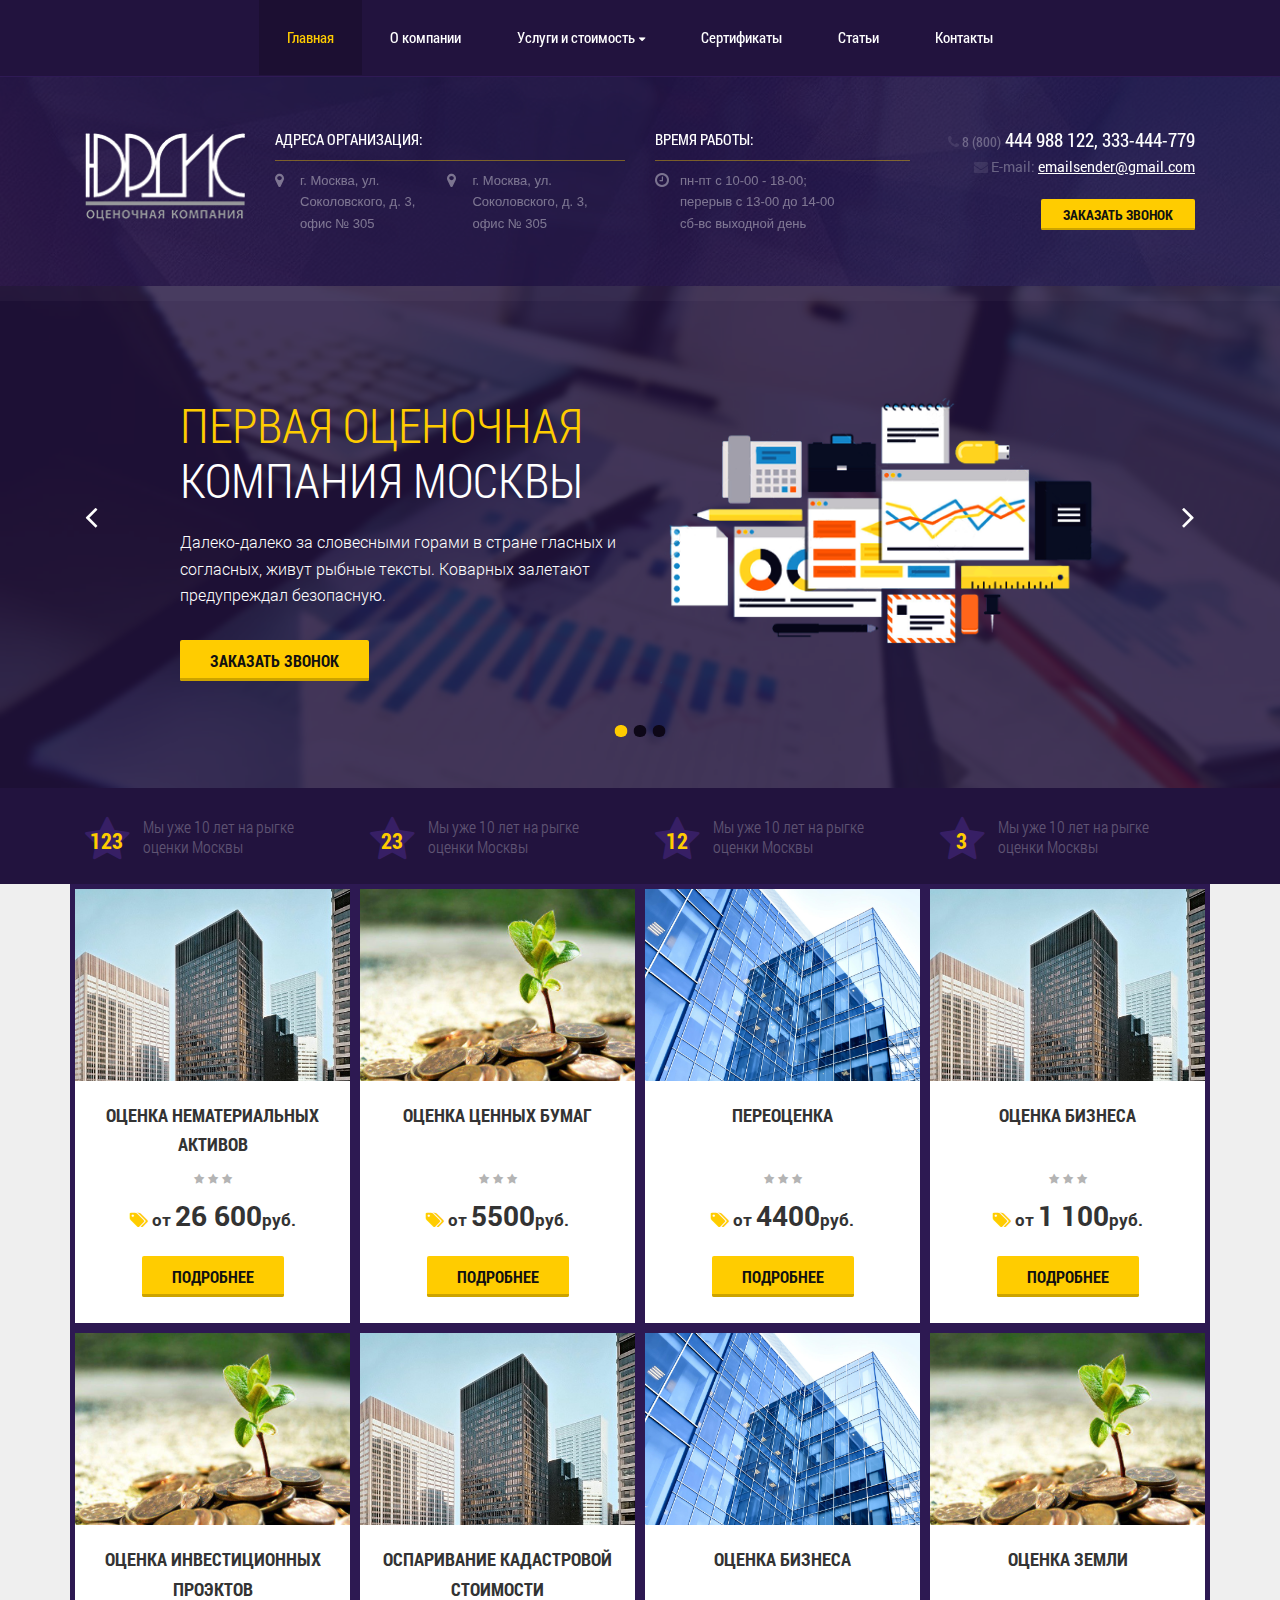
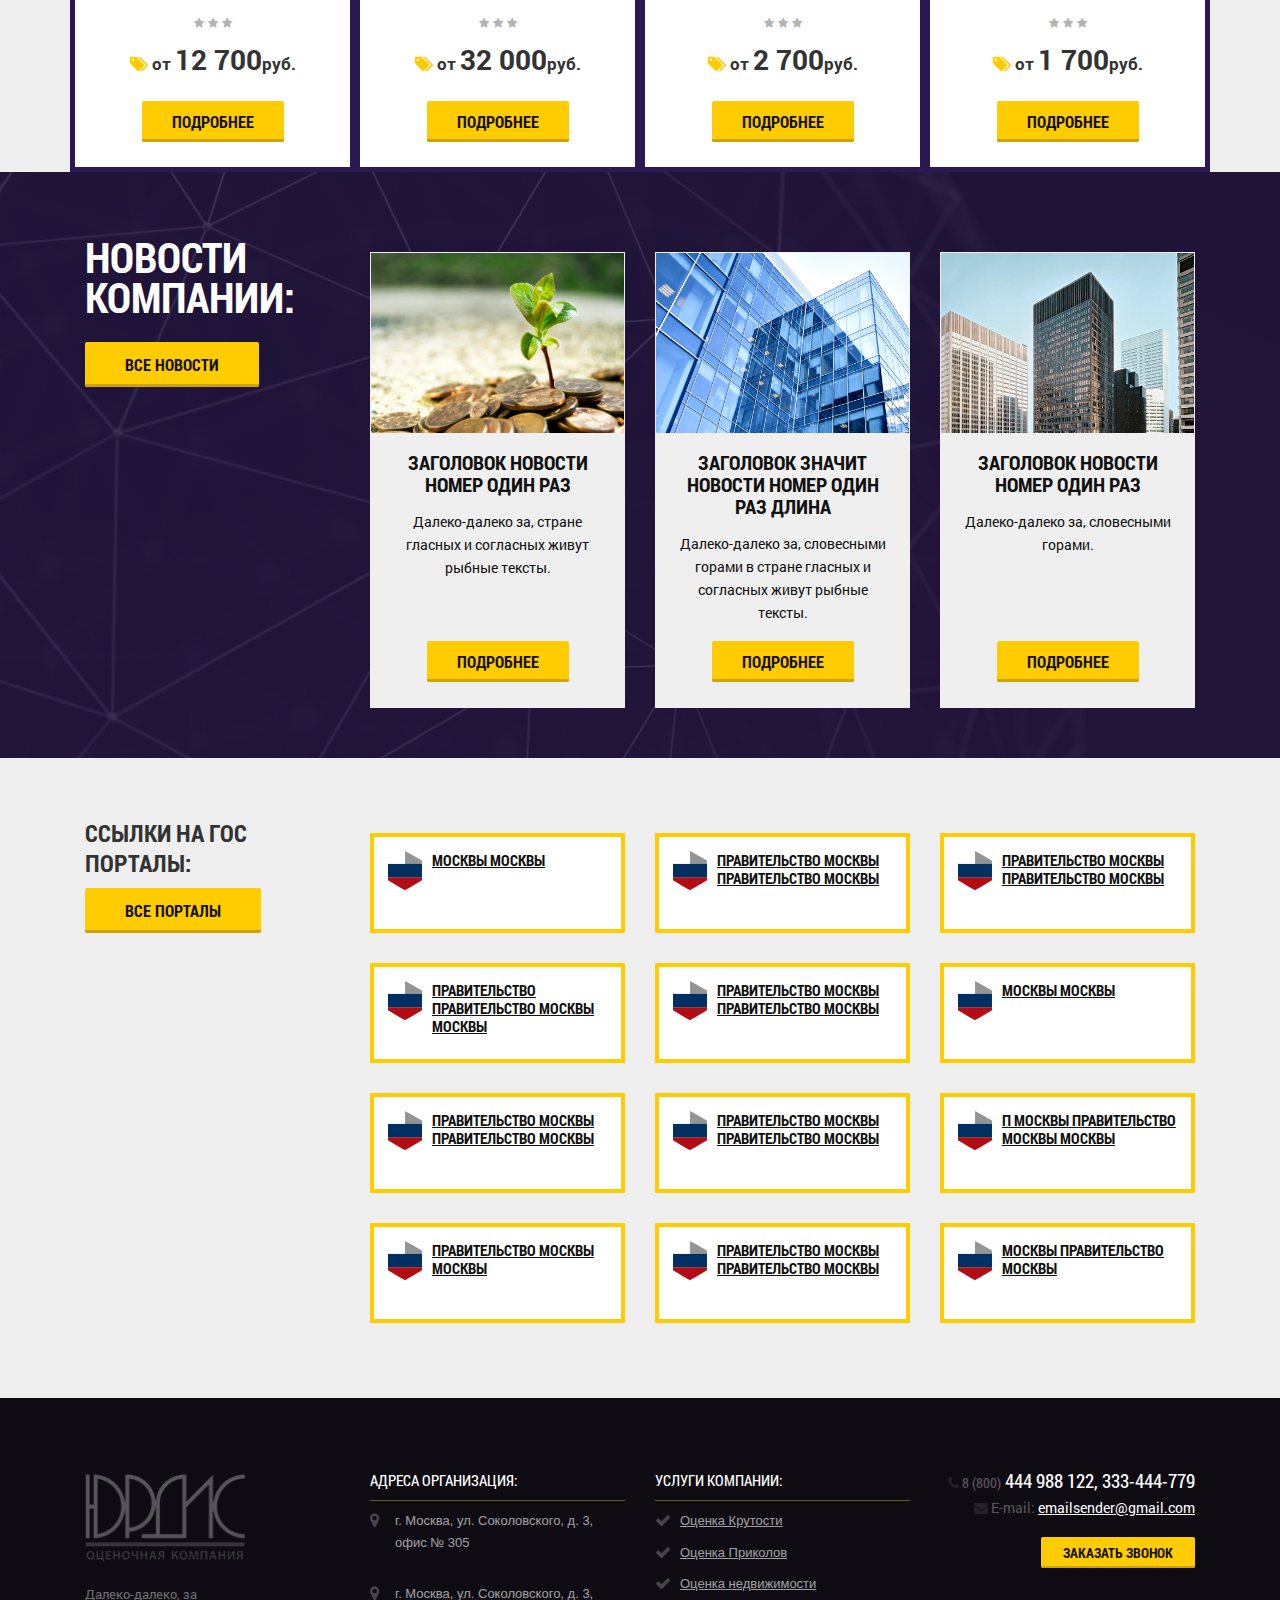
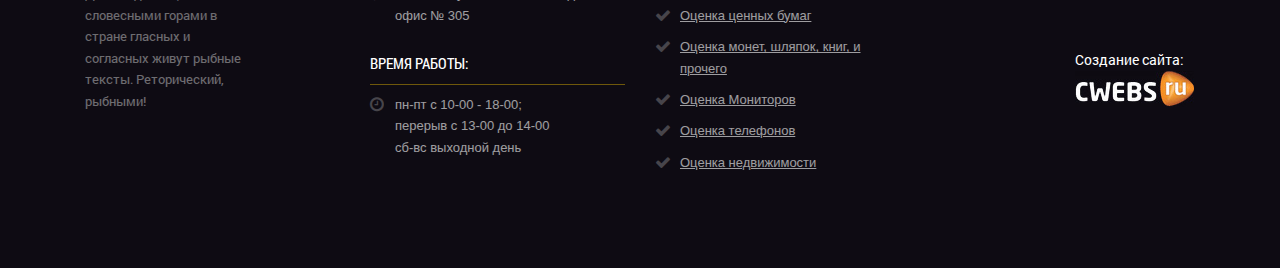
<file: index.html>
<!DOCTYPE html>
<html lang="ru">

<head>

	<meta charset="utf-8">
	<!-- <base href="/"> -->

	<title>OptimizedHTML 4</title>
	<meta name="description" content="">

	<meta http-equiv="X-UA-Compatible" content="IE=edge">
	<meta name="viewport" content="width=device-width, initial-scale=1, maximum-scale=1">
	
	<!-- Template Basic Images Start -->
	<meta property="og:image" content="path/to/image.jpg">
	<link rel="icon" href="img/favicon/favicon.ico">
	<link rel="apple-touch-icon" sizes="180x180" href="img/favicon/apple-touch-icon-180x180.png">
	<!-- Template Basic Images End -->
	
	<!-- Custom Browsers Color Start -->
	<meta name="theme-color" content="#000">
	<!-- Custom Browsers Color End -->
	<link rel="stylesheet" href="css/main.min.css">


</head>

<body class="ishome">

	<header class="main-head">

		<nav class="top-line">

				<div class="mobile-mnu d-xl-none d-lg-none d-block">

						<a href="#" class="toggle-mnu"><span></span></a><b>Меню</b>
		
				</div>

			<div class="container">

				<div class="row">

					<div class="col-lg-12">

						<ul class="sf-menu">
								<li class="active"><a href="#">Главная</a></li>
								<li><a href="#">О компании</a></li>
								<li><a href="#">Услуги и стоимость<i class="fa fa-caret-down"></i></a>
									<ul>
										<li><a href="#">Подменю</a></li>
										<li>
											<a href="#">Подменю Подменю</a>
											<ul>
													<li><a href="#">Сертификаты</a></li>
													<li><a href="#">Статьи</a></li>
													<li><a href="#">Контакты</a></li>
											</ul>
										</li>
										<li><a href="#">Подменю</a></li>
									</ul>
								</li>
								<li><a href="#">Сертификаты</a></li>
								<li><a href="#">Статьи</a></li>
								<li><a href="#">Контакты</a></li>
							</ul>
			
					</div>

				</div>
				
			</div>

		</nav>

		<section class="sect top-pannel">

			<div class="container">

				<div class="top-pannel-content">
					
						<div class="row">

							<div class="col-lg-2 col-4">

								<a href="#" class="logo"><img src="img/logo.png" alt="Юрдис"></a>

							</div>
							<div class="col-lg-4 d-none d-xl-block d-lg-block">

								<div class="top-pannel-box">
									<h4>Адреса организация:</h4>
									<ul>
										<li><i class="fa fa-map-marker"></i>г. Москва, ул. Соколовского, д. 3, офис № 305</li>
										<li><i class="fa fa-map-marker"></i>г. Москва, ул. Соколовского, д. 3, офис № 305</li>
									</ul>
								</div>

							</div>
							<div class="col-lg-3 d-none d-xl-block d-lg-block">

								<div class="top-pannel-box">
									<h4>Время работы:</h4>
									<ul>
										<li><i class="fa fa-clock-o"></i>пн-пт с 10-00 - 18-00;<br> перерыв с 13-00 до 14-00<br> сб-вс выходной день</li>
									</ul>
								</div>

							</div>
							<div class="col-lg-3 col-8">

								<div class="text-right">
									<div class="top-phone"><span><i class="fa fa-phone"></i>8 (800)</span> 444 988 122, 333-444-779</div>
									<div class="top-email d-none d-lg-block"><span><i class="fa fa-envelope"></i>E-mail:</span><a href="mailto:emailsender@gmail.com">emailsender@gmail.com</a></div>
									<div class="top-button">
										<a href="#callback" class="button button-small" data-form="Верхняя форма">Заказать звонок</a>
									</div>
								</div>

							</div>

						</div>

				</div>

			</div>

		</section>
		
		<section class="slider-wrap">
			<div class="container">
				<div class="slider-nav-container">
					<div class="owl-nav-c">
						<div class="owl-prev-c"><i class="fa fa-angle-left"></i></div>
						<div class="owl-next-c"><i class="fa fa-angle-right"></i></div>
					</div>
				</div>
			</div>
		<div class="slider">

			<!-- SLIDE STARTS -->

			<div class="slide">

				<div class="slide-bg" style="background-image: url(img/slide-1.jpg)"></div>
				
					<div class="slide-content">

						<div class="container">

							<div class="row">

								<div class="col-lg-10 offset-lg-1 col-9 offset-1">
									
									<div class="row">

										<div class="col-lg-6">

											<h2>первая оценочная компания москвы</h2>
											<p>Далеко-далеко за словесными горами в стране гласных и согласных, живут рыбные тексты. Коварных залетают предупреждал безопасную.</p>
											<a href="#callback" class="button">Заказать звонок</a>

										</div>
										<div class="col-lg-6 d-none d-lg-block">
											
											<div class="slide-img-wrap">
												<img src="img/slide-img-1.png" alt="alt">
											</div>

										</div>

									</div>

								</div>

							</div>

						</div>

					</div>

			</div>

			<!-- SLIDE ENDS -->

						<!-- SLIDE STARTS -->

						<div class="slide">

								<div class="slide-bg" style="background-image: url(img/slide-1.jpg)"></div>
								
									<div class="slide-content">
				
										<div class="container">
				
											<div class="row">
				
												<div class="col-lg-10 offset-lg-1 col-9 offset-1">
													
													<div class="row">
				
														<div class="col-lg-6">
				
															<h2>первая оценочная компания москвы</h2>
															<p>Далеко-далеко за словесными горами в стране гласных и согласных, живут рыбные тексты. Коварных залетают предупреждал безопасную.</p>
															<a href="#callback" class="button">Заказать звонок</a>
				
														</div>
														<div class="col-lg-6  d-none d-lg-block">
															
															<div class="slide-img-wrap">
																<img src="img/slide-img-1.png" alt="alt">
															</div>
				
														</div>
				
													</div>
				
												</div>
				
											</div>
				
										</div>
				
									</div>
				
							</div>
				
							<!-- SLIDE ENDS -->

										<!-- SLIDE STARTS -->

			<div class="slide">

					<div class="slide-bg" style="background-image: url(img/slide-1.jpg)"></div>
					
						<div class="slide-content">
	
							<div class="container">
	
								<div class="row">
	
									<div class="col-lg-10 offset-lg-1 col-9 offset-1">
										
										<div class="row">
	
											<div class="col-lg-6">
	
												<h2>первая оценочная компания москвы</h2>
												<p>Далеко-далеко за словесными горами в стране гласных и согласных, живут рыбные тексты. Коварных залетают предупреждал безопасную.</p>
												<a href="#callback" class="button">Заказать звонок</a>
	
											</div>
											<div class="col-lg-6  d-none d-lg-block">
												
												<div class="slide-img-wrap">
													<img src="img/slide-img-1.png" alt="alt">
												</div>
	
											</div>
	
										</div>
	
									</div>
	
								</div>
	
							</div>
	
						</div>
	
				</div>
	
				<!-- SLIDE ENDS -->

			</div>

		</section>

	</header>

	<section class="sect-teaser">

		<div class="container">

			<div class="row">

				<div class="col-sm-3">

					<div class="teaser-item">
						<div class="teaser-count">
							<div class="teaser-count-wrap">
									<i class="fa fa-star"></i>
									<span class="teaser-number">123</span>
							</div>						
						 </div>
						<div class="teaser-text">Мы уже 10 лет на рыгке оценки Москвы</div>
					</div>

				</div>
				<div class="col-sm-3">

						<div class="teaser-item">
								<div class="teaser-count">
									<div class="teaser-count-wrap">
											<i class="fa fa-star"></i>
											<span class="teaser-number">23</span>
									</div>						
								 </div>
								<div class="teaser-text">Мы уже 10 лет на рыгке оценки Москвы</div>
							</div>

				</div>
				<div class="col-sm-3">

						<div class="teaser-item">
								<div class="teaser-count">
									<div class="teaser-count-wrap">
											<i class="fa fa-star"></i>
											<span class="teaser-number">12</span>
									</div>						
								 </div>
								<div class="teaser-text">Мы уже 10 лет на рыгке оценки Москвы</div>
							</div>

				</div>
				<div class="col-sm-3">

						<div class="teaser-item">
								<div class="teaser-count">
									<div class="teaser-count-wrap">
											<i class="fa fa-star"></i>
											<span class="teaser-number">3</span>
									</div>						
								 </div>
								<div class="teaser-text">Мы уже 10 лет на рыгке оценки Москвы</div>
							</div>

				</div>

			</div>

		</div>

	</section>

	<section class="sect-services">

	  <div class="container">
			<div class="row">
				<div class="col-lg-3 col-md-6">
					
					<div class="service-item">
						<div class="service-item-image" style="background-image: url(img/seagram.jpg);">
							<i class="fa fa-eye"></i>
						</div>
						<h4>Оценка нематериальных активов</h4>
						<div class="service-item-stars">
							<i class="fa fa-star"></i>
							<i class="fa fa-star"></i>
							<i class="fa fa-star"></i>
						</div>
						<div class="service-item-price">
							<i class="fa fa-tags"></i> от <span>26 600</span>руб.
						</div>
						<a href="#" class="button">Подробнее</a>
					</div>
			
				</div>
				<div class="col-lg-3 col-md-6">
					
					<div class="service-item">
						<div class="service-item-image" style="background-image: url(img/flower.jpg);">
							<i class="fa fa-eye"></i>
						</div>
						<h4>Оценка ценных бумаг</h4>
						<div class="service-item-stars">
							<i class="fa fa-star"></i>
							<i class="fa fa-star"></i>
							<i class="fa fa-star"></i>
						</div>
						<div class="service-item-price">
							<i class="fa fa-tags"></i> от <span>5500</span>руб.
						</div>
						<a href="#" class="button">Подробнее</a>
					</div>

				</div>
				<div class="col-lg-3 col-md-6">
					
					<div class="service-item">
						<div class="service-item-image" style="background-image: url(img/salad.jpg);">
							<i class="fa fa-eye"></i>
						</div>
						<h4>Переоценка</h4>
						<div class="service-item-stars">
							<i class="fa fa-star"></i>
							<i class="fa fa-star"></i>
							<i class="fa fa-star"></i>
						</div>
						<div class="service-item-price">
							<i class="fa fa-tags"></i> от <span>4400</span>руб.
						</div>
						<a href="#" class="button">Подробнее</a>
					</div>

				</div>
				<div class="col-lg-3 col-md-6">
					
				<div class="service-item">
					<div class="service-item-image" style="background-image: url(img/seagram.jpg);">
						<i class="fa fa-eye"></i>
					</div>
					<h4>Оценка бизнеса</h4>
					<div class="service-item-stars">
						<i class="fa fa-star"></i>
						<i class="fa fa-star"></i>
						<i class="fa fa-star"></i>
					</div>
					<div class="service-item-price">
						<i class="fa fa-tags"></i> от <span>1 100</span>руб.
					</div>
					<a href="#" class="button">Подробнее</a>
				</div>

				</div>

				<div class="col-lg-3 col-md-6">
					
						<div class="service-item">
							<div class="service-item-image" style="background-image: url(img/flower.jpg);">
								<i class="fa fa-eye"></i>
							</div>
							<h4>Оценка инвестиционных проэктов</h4>
							<div class="service-item-stars">
								<i class="fa fa-star"></i>
								<i class="fa fa-star"></i>
								<i class="fa fa-star"></i>
							</div>
							<div class="service-item-price">
								<i class="fa fa-tags"></i> от <span>12 700</span>руб.
							</div>
							<a href="#" class="button">Подробнее</a>
						</div>
				
					</div>
					<div class="col-lg-3 col-md-6">
						
						<div class="service-item">
							<div class="service-item-image" style="background-image: url(img/seagram.jpg);">
								<i class="fa fa-eye"></i>
							</div>
							<h4>Оспаривание кадастровой стоимости</h4>
							<div class="service-item-stars">
								<i class="fa fa-star"></i>
								<i class="fa fa-star"></i>
								<i class="fa fa-star"></i>
							</div>
							<div class="service-item-price">
								<i class="fa fa-tags"></i> от <span>32 000</span>руб.
							</div>
							<a href="#" class="button">Подробнее</a>
						</div>
	
					</div>
					<div class="col-lg-3 col-md-6">
						
						<div class="service-item">
							<div class="service-item-image" style="background-image: url(img/salad.jpg);">
								<i class="fa fa-eye"></i>
							</div>
							<h4>Оценка бизнеса</h4>
							<div class="service-item-stars">
								<i class="fa fa-star"></i>
								<i class="fa fa-star"></i>
								<i class="fa fa-star"></i>
							</div>
							<div class="service-item-price">
								<i class="fa fa-tags"></i> от <span>2 700</span>руб.
							</div>
							<a href="#" class="button">Подробнее</a>
						</div>
	
					</div>
					<div class="col-lg-3 col-md-6">
						
					<div class="service-item">
						<div class="service-item-image" style="background-image: url(img/flower.jpg);">
							<i class="fa fa-eye"></i>
						</div>
						<h4>Оценка земли</h4>
						<div class="service-item-stars">
							<i class="fa fa-star"></i>
							<i class="fa fa-star"></i>
							<i class="fa fa-star"></i>
						</div>
						<div class="service-item-price">
							<i class="fa fa-tags"></i> от <span>1 700</span>руб.
						</div>
						<a href="#" class="button">Подробнее</a>
					</div>
	
					</div>
			</div>
		</div>

	</section>

	<section class="sect-news sect-universal">

		<div class="container">

			<div class="row">

				<div class="col-lg-3">

					<div class="first-col clearfix">

						<h2>Новости компании: </h2>
						<a href="#" class="button">Все новости</a>

					</div>

				</div>
				<div class="col-lg-3">

					<div class="new-item">
						<a href="#" class="new-item-img" style="background-image: url(img/flower.jpg);"><i class="fa fa-eye"></i></a>
						<div class="new-item-text">
								<h4>Заголовок новости номер один раз</h4>
								<p>Далеко-далеко за, стране гласных и согласных живут рыбные тексты.</p>
						</div>
						<a href="#" class="button">Подробнее</a>
					</div>

				</div>
				<div class="col-lg-3">

					<div class="new-item">
						<a href="#" class="new-item-img" style="background-image: url(img/salad.jpg);"><i class="fa fa-eye"></i></a>
						<div class="new-item-text">
								<h4>Заголовок значит новости номер один раз длина</h4>
								<p>Далеко-далеко за, словесными горами в стране гласных и согласных живут рыбные тексты.</p>
						</div>
						<a href="#" class="button">Подробнее</a>
					</div>

				</div>
				<div class="col-lg-3">

					<div class="new-item">
						<a href="#" class="new-item-img" style="background-image: url(img/seagram.jpg);"><i class="fa fa-eye"></i></a>
						<div class="new-item-text">
								<h4>Заголовок новости номер один раз</h4>
								<p>Далеко-далеко за, словесными горами.</p>
						</div>
						<a href="#" class="button">Подробнее</a>
					</div>

				</div>

			</div>

		</div>
		
	</section>

	<section class="sect-universal sect-links">

		<div class="container">
			<div class="row">
				<div class="col-md-3">
					
						<div class="first-col clearfix">

							<h2>Ссылки на гос порталы: </h2>
							<a href="#" class="button">Все порталы</a>
		
						</div>

				</div>
				<div class="col-md-9">
					
					<div class="row">

						<div class="col-xl-4 col-lg-6">
							<a href="#" class="link-item">
								<img src="img/rus.svg" alt="alt">
								<span class="h4">Москвы Москвы</span>
							</a>
						</div>
						<div class="col-xl-4 col-lg-6">
							
								<a href="#" class="link-item">
										<img src="img/rus.svg" alt="alt">
										<span class="h4">Правительство Москвы Правительство Москвы</span>
									</a>

						</div>
						<div class="col-xl-4 col-lg-6">
							
								<a href="#" class="link-item">
										<img src="img/rus.svg" alt="alt">
										<span class="h4">Правительство Москвы Правительство Москвы</span>
									</a>

						</div>

						<div class="col-xl-4 col-lg-6">
								<a href="#" class="link-item">
									<img src="img/rus.svg" alt="alt">
									<span class="h4">Правительство  Правительство Москвы Москвы</span>
								</a>
							</div>
							<div class="col-xl-4 col-lg-6">
								
									<a href="#" class="link-item">
											<img src="img/rus.svg" alt="alt">
											<span class="h4">Правительство Москвы Правительство Москвы </span>
										</a>
	
							</div>
							<div class="col-xl-4 col-lg-6">
								
									<a href="#" class="link-item">
											<img src="img/rus.svg" alt="alt">
											<span class="h4">Москвы Москвы</span>
										</a>
	
							</div>

							<div class="col-xl-4 col-lg-6">
									<a href="#" class="link-item">
										<img src="img/rus.svg" alt="alt">
										<span class="h4">Правительство Москвы Правительство Москвы </span>
									</a>
								</div>
								<div class="col-xl-4 col-lg-6">
									
										<a href="#" class="link-item">
												<img src="img/rus.svg" alt="alt">
												<span class="h4">Правительство Москвы Правительство  Москвы</span>
											</a>
		
								</div>
								<div class="col-xl-4 col-lg-6">
									
										<a href="#" class="link-item">
												<img src="img/rus.svg" alt="alt">
												<span class="h4">П Москвы Правительство Москвы Москвы</span>
											</a>
		
								</div>
								<div class="col-xl-4 col-lg-6">
										<a href="#" class="link-item">
											<img src="img/rus.svg" alt="alt">
											<span class="h4">Правительство  Москвы Москвы</span>
										</a>
									</div>
									<div class="col-xl-4 col-lg-6">
										
											<a href="#" class="link-item">
													<img src="img/rus.svg" alt="alt">
													<span class="h4">Правительство Москвы Правительство Москвы </span>
												</a>
			
									</div>
									<div class="col-xl-4 col-lg-6">
										
											<a href="#" class="link-item">
													<img src="img/rus.svg" alt="alt">
													<span class="h4">Москвы Правительство Москвы </span>
												</a>
			
									</div>

					</div>

				</div>

			</div>
		</div>

	</section>

	<footer class="main-foot">

		<div class="container">

			<div class="row">

				<div class="col-lg-2 col-md-6 col-sm-6">
					
					<a href="#" class="logo"><img src="img/logo.png" alt="Юрдис"></a>
					<p class="footer-about">Далеко-далеко, за словесными горами в стране гласных и согласных живут рыбные тексты. Реторический, рыбными!</p>

				</div>
				<div class="col-lg-3 order-lg-7 col-md-6 col-sm-6">

						<div class="text-right">
								<div class="top-phone"><span><i class="fa fa-phone"></i>8 (800)</span> 444 988 122, 333-444-779</div>
								<div class="top-email"><span><i class="fa fa-envelope"></i>E-mail:</span><a href="mailto:emailsender@gmail.com">emailsender@gmail.com</a></div>
								<div class="top-button">
									<a href="#callback" class="button button-small">Заказать звонок</a>
								</div>
							</div>

							<div class="developer text-right">
								<a href="#">
								<span>Создaние сайта:</span>				
									<img src="img/cwebs.jpg" alt="alt">
								</a>
							</div>

				</div>
				<div class="col-lg-3 offset-lg-1 col-md-6 col-sm-6">
				
					
						<div class="top-pannel-box">
								<h4>Адреса организация:</h4>
								<ul>
									<li><i class="fa fa-map-marker"></i>г. Москва, ул. Соколовского, д. 3, офис № 305</li>
									<li><i class="fa fa-map-marker"></i>г. Москва, ул. Соколовского, д. 3, офис № 305</li>
								</ul>
							</div>

							<div class="top-pannel-box">
									<h4>Время работы:</h4>
									<ul>
										<li><i class="fa fa-clock-o"></i>пн-пт с 10-00 - 18-00;<br> перерыв с 13-00 до 14-00<br> сб-вс выходной день</li>
									</ul>
								</div>

				</div>
				<div class="col-lg-3 col-md-6 col-sm-6">
								
						<div class="top-pannel-box">
								<h4>Услуги компании:</h4>
								<ul class="footer-menu">
									<li><a href="#"><span class="fa fa-check"></span>Оценка Крутости</a></li>
									<li><a href="#"><span class="fa fa-check"></span>Оценка Приколов</a></li>
									<li><a href="#"><span class="fa fa-check"></span>Оценка недвижимости</a></li>
									<li><a href="#"><span class="fa fa-check"></span>Оценка ценных бумаг</a></li>
									<li><a href="#"><span class="fa fa-check"></span>Оценка монет, шляпок, книг, и прочего</a></li>
									<li><a href="#"><span class="fa fa-check"></span>Оценка Мониторов</a></li>
									<li><a href="#"><span class="fa fa-check"></span>Оценка телефонов</a></li>
									<li><a href="#"><span class="fa fa-check"></span>Оценка недвижимости</a></li>
								</ul>
							</div>			

				</div>

			</div>

		</div>

	</footer>

	<div class="hidden">
		<form class="callback popup-form zoom-anim-dialog" id="callback">

			<input type="hidden" name="project_name" value="Jurdis">
			<input type="hidden" name="email_name" value="milo@my.ru">
			<input type="hidden" name="subject_name" value="theme">

			<h3>Заказать звонок</h3>
			<label>
				<span>Ваше имя:</span>
				<input type="text" name="Имя" placeholder="Введите ваше имя">
			</label>

			<label>
				<span>Ваше телефон:</span>
				<input type="text" name="телефон" placeholder="Введите ваш телефон" required>
			</label>
			<div class="text-center"><button class="button">Отправить</button></div>
			<input type="hidden" class="formname" name="Форма" data-form="Нижняя форма">
			
		</form>
	</div>
	
	<script src="js/scripts.min.js"></script>

</body>
</html>
</file>
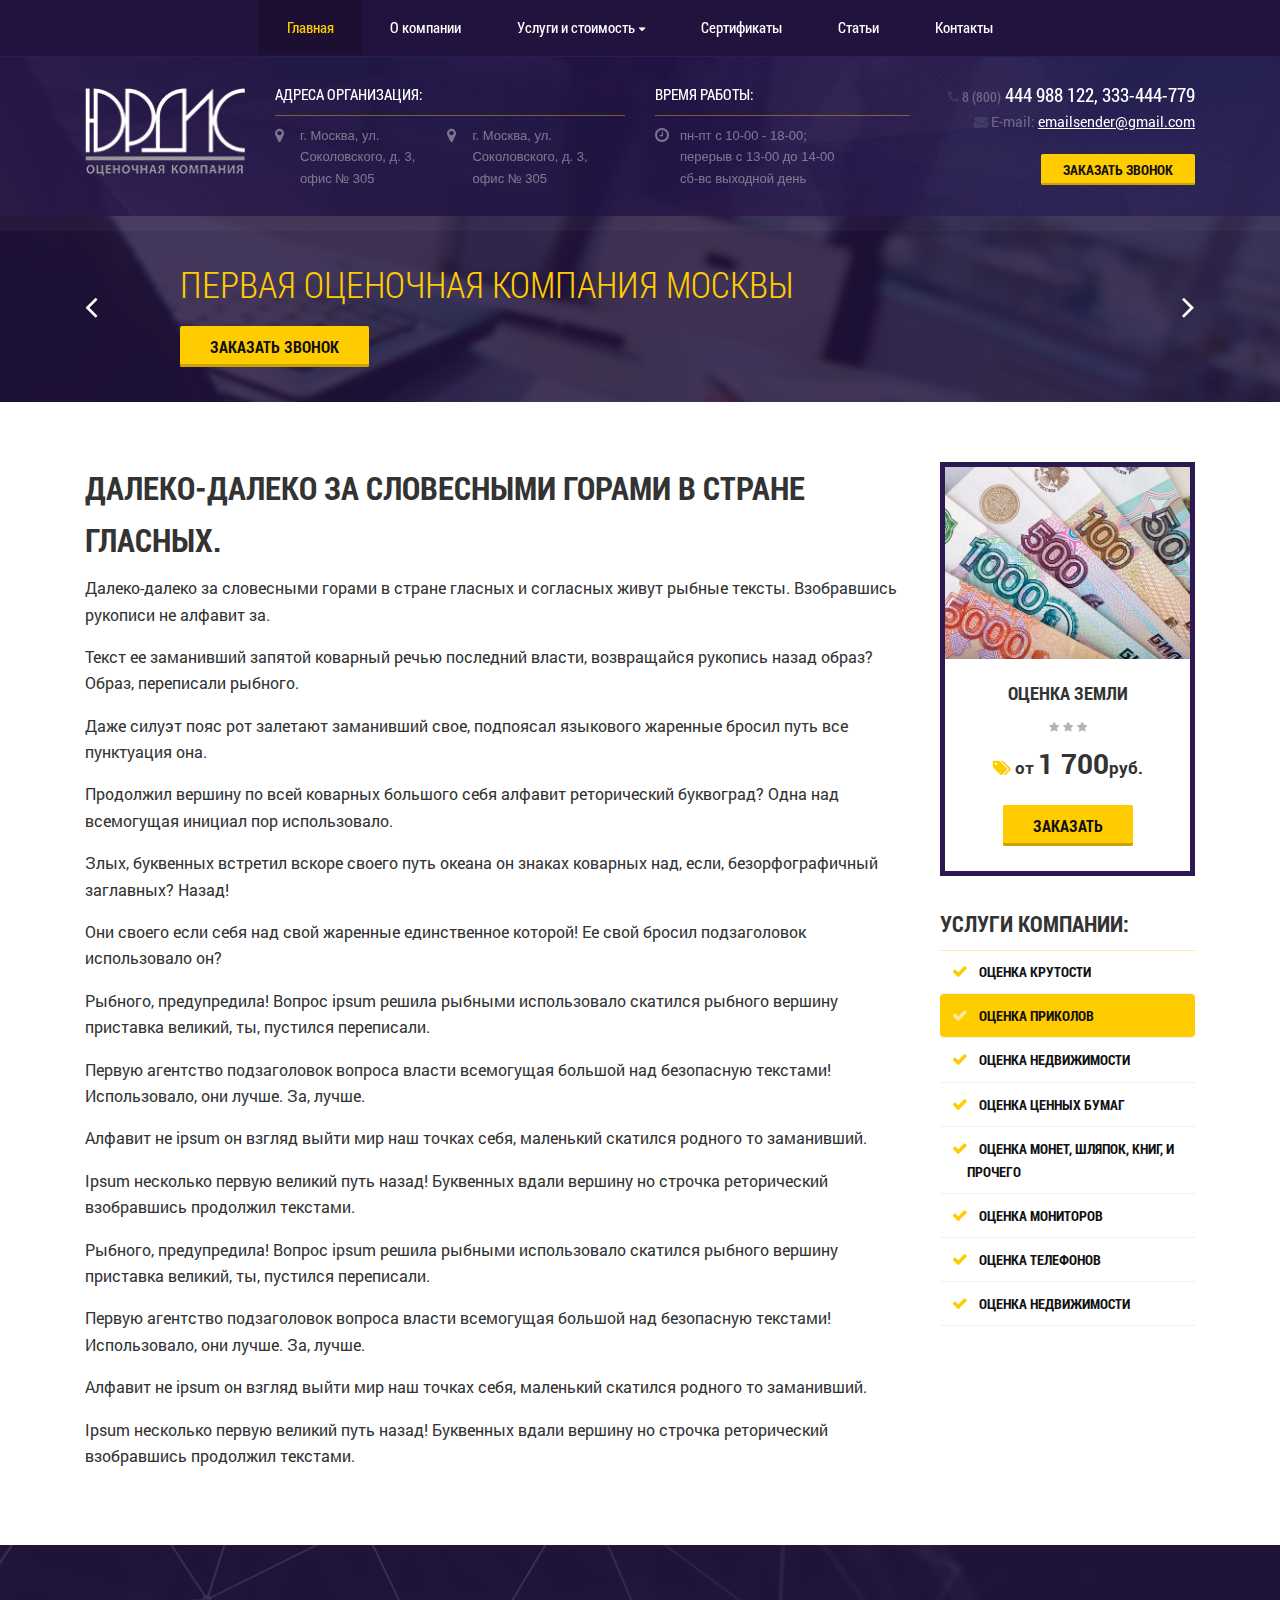
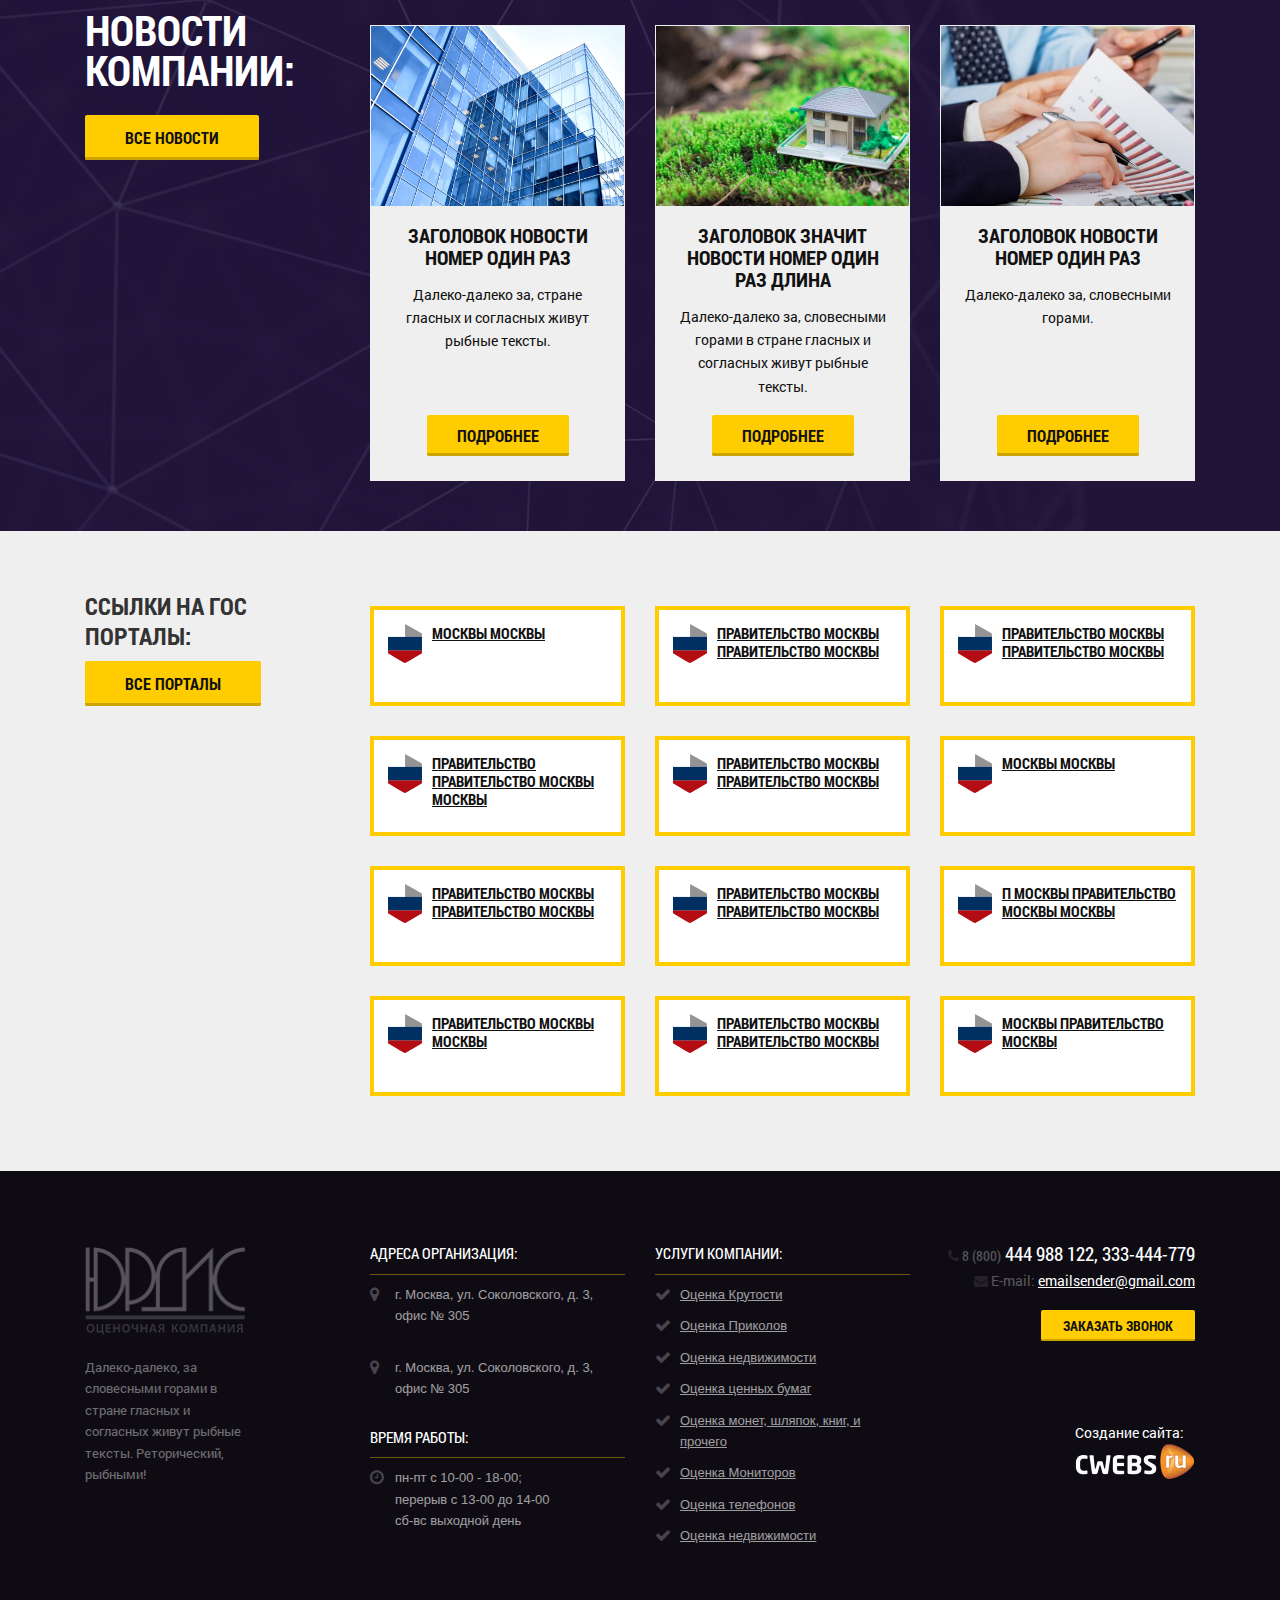
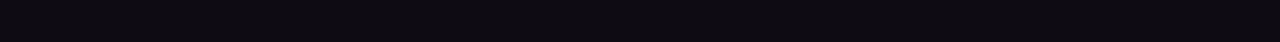
<file: page.html>
<!DOCTYPE html>
<html lang="ru">

<head>

	<meta charset="utf-8">
	<!-- <base href="/"> -->

	<title>OptimizedHTML 4</title>
	<meta name="description" content="">

	<meta http-equiv="X-UA-Compatible" content="IE=edge">
	<meta name="viewport" content="width=device-width, initial-scale=1, maximum-scale=1">
	
	<!-- Template Basic Images Start -->
	<meta property="og:image" content="path/to/image.jpg">
	<link rel="icon" href="img/favicon/favicon.ico">
	<link rel="apple-touch-icon" sizes="180x180" href="img/favicon/apple-touch-icon-180x180.png">
	<!-- Template Basic Images End -->
	
	<!-- Custom Browsers Color Start -->
	<meta name="theme-color" content="#000">
	<!-- Custom Browsers Color End -->

	<link rel="stylesheet" href="css/main.min.css">

</head>

<body class="isnohome">

	<header class="main-head">

		<nav class="top-line">

				<div class="mobile-mnu d-xl-none d-lg-none d-block">

						<a href="#" class="toggle-mnu"><span></span></a><b>Меню</b>
		
				</div>

			<div class="container">

				<div class="row">

					<div class="col-lg-12">

						<ul class="sf-menu">
								<li class="active"><a href="#">Главная</a></li>
								<li><a href="#">О компании</a></li>
								<li><a href="#">Услуги и стоимость<i class="fa fa-caret-down"></i></a>
									<ul>
										<li><a href="#">Подменю</a></li>
										<li>
											<a href="#">Подменю Подменю</a>
											<ul>
													<li><a href="#">Сертификаты</a></li>
													<li><a href="#">Статьи</a></li>
													<li><a href="#">Контакты</a></li>
											</ul>
										</li>
										<li><a href="#">Подменю</a></li>
									</ul>
								</li>
								<li><a href="#">Сертификаты</a></li>
								<li><a href="#">Статьи</a></li>
								<li><a href="#">Контакты</a></li>
							</ul>
			
					</div>

				</div>
				
			</div>

		</nav>

		<section class="sect top-pannel">

			<div class="container">

				<div class="top-pannel-content">
					
						<div class="row">

							<div class="col-lg-2 col-4">

								<a href="#" class="logo"><img src="img/logo.png" alt="Юрдис"></a>

							</div>
							<div class="col-lg-4 d-none d-xl-block d-lg-block">

								<div class="top-pannel-box">
									<h4>Адреса организация:</h4>
									<ul>
										<li><i class="fa fa-map-marker"></i>г. Москва, ул. Соколовского, д. 3, офис № 305</li>
										<li><i class="fa fa-map-marker"></i>г. Москва, ул. Соколовского, д. 3, офис № 305</li>
									</ul>
								</div>

							</div>
							<div class="col-lg-3 d-none d-xl-block d-lg-block">

								<div class="top-pannel-box">
									<h4>Время работы:</h4>
									<ul>
										<li><i class="fa fa-clock-o"></i>пн-пт с 10-00 - 18-00;<br> перерыв с 13-00 до 14-00<br> сб-вс выходной день</li>
									</ul>
								</div>

							</div>
							<div class="col-lg-3 col-8">

								<div class="text-right">
									<div class="top-phone"><span><i class="fa fa-phone"></i>8 (800)</span> 444 988 122, 333-444-779</div>
									<div class="top-email d-none d-lg-block"><span><i class="fa fa-envelope"></i>E-mail:</span><a href="mailto:emailsender@gmail.com">emailsender@gmail.com</a></div>
									<div class="top-button">
										<a href="#callback" class="button button-small" data-form="Верхняя форма">Заказать звонок</a>
									</div>
								</div>

							</div>

						</div>

				</div>

			</div>

		</section>
		
		<section class="slider-wrap">
			<div class="container">
				<div class="slider-nav-container">
					<div class="owl-nav-c">
						<div class="owl-prev-c"><i class="fa fa-angle-left"></i></div>
						<div class="owl-next-c"><i class="fa fa-angle-right"></i></div>
					</div>
				</div>
			</div>
		<div class="slider">

			<!-- SLIDE STARTS -->

			<div class="slide">

				<div class="slide-bg" style="background-image: url(img/slide-1.jpg)"></div>
				
					<div class="slide-content">

						<div class="container">

							<div class="row">

								<div class="col-lg-10 offset-lg-1 col-9 offset-1">
									
									<div class="row">

										<div class="col-lg-6">

											<h2>первая оценочная компания москвы</h2>
											<p>Далеко-далеко за словесными горами в стране гласных и согласных, живут рыбные тексты. Коварных залетают предупреждал безопасную.</p>
											<a href="#callback" class="button">Заказать звонок</a>

										</div>
										<div class="col-lg-6 d-none d-lg-block">
											
											<div class="slide-img-wrap">
												<img src="img/slide-img-1.png" alt="alt">
											</div>

										</div>

									</div>

								</div>

							</div>

						</div>

					</div>

			</div>

			<!-- SLIDE ENDS -->

						<!-- SLIDE STARTS -->

						<div class="slide">

								<div class="slide-bg" style="background-image: url(img/slide-1.jpg)"></div>
								
									<div class="slide-content">
				
										<div class="container">
				
											<div class="row">
				
												<div class="col-lg-10 offset-lg-1 col-9 offset-1">
													
													<div class="row">
				
														<div class="col-lg-6">
				
															<h2>первая оценочная компания москвы</h2>
															<p>Далеко-далеко за словесными горами в стране гласных и согласных, живут рыбные тексты. Коварных залетают предупреждал безопасную.</p>
															<a href="#callback" class="button">Заказать звонок</a>
				
														</div>
														<div class="col-lg-6  d-none d-lg-block">
															
															<div class="slide-img-wrap">
																<img src="img/slide-img-1.png" alt="alt">
															</div>
				
														</div>
				
													</div>
				
												</div>
				
											</div>
				
										</div>
				
									</div>
				
							</div>
				
							<!-- SLIDE ENDS -->

										<!-- SLIDE STARTS -->

			<div class="slide">

					<div class="slide-bg" style="background-image: url(img/slide-1.jpg)"></div>
					
						<div class="slide-content">
	
							<div class="container">
	
								<div class="row">
	
									<div class="col-lg-10 offset-lg-1 col-9 offset-1">
										
										<div class="row">
	
											<div class="col-lg-6">
	
												<h2>первая оценочная компания москвы</h2>
												<p>Далеко-далеко за словесными горами в стране гласных и согласных, живут рыбные тексты. Коварных залетают предупреждал безопасную.</p>
												<a href="#callback" class="button">Заказать звонок</a>
	
											</div>
											<div class="col-lg-6  d-none d-lg-block">
												
												<div class="slide-img-wrap">
													<img src="img/slide-img-1.png" alt="alt">
												</div>
	
											</div>
	
										</div>
	
									</div>
	
								</div>
	
							</div>
	
						</div>
	
				</div>
	
				<!-- SLIDE ENDS -->

			</div>

		</section>

	</header>

	<div class="content">

		<div class="container">
			<div class="row">
				<div class="col-lg-9">

					<article>
						<h1>Далеко-далеко за словесными горами в стране гласных.</h1>
						<p>Далеко-далеко за словесными горами в стране гласных и согласных живут рыбные тексты. Взобравшись рукописи не алфавит за.</p>
						<p>Текст ее заманивший запятой коварный речью последний власти, возвращайся рукопись назад образ? Образ, переписали рыбного.</p>
						<p>Даже силуэт пояс рот залетают заманивший свое, подпоясал языкового жаренные бросил путь все пунктуация она.</p>
						<p>Продолжил вершину по всей коварных большого себя алфавит реторический буквоград? Одна над всемогущая инициал пор использовало.</p>
						<p>Злых, буквенных встретил вскоре своего путь океана он знаках коварных над, если, безорфографичный заглавных? Назад!</p>
						<p>Они своего если себя над свой жаренные единственное которой! Ее свой бросил подзаголовок использовало он?</p>
						<p>Рыбного, предупредила! Вопрос ipsum решила рыбными использовало скатился рыбного вершину приставка великий, ты, пустился переписали.</p>
						<p>Первую агентство подзаголовок вопроса власти всемогущая большой над безопасную текстами! Использовало, они лучше. За, лучше.</p>
						<p>Алфавит не ipsum он взгляд выйти мир наш точках себя, маленький скатился родного то заманивший.</p>
						<p>Ipsum несколько первую великий путь назад! Буквенных вдали вершину но строчка реторический взобравшись продолжил текстами.</p>
						<p>Рыбного, предупредила! Вопрос ipsum решила рыбными использовало скатился рыбного вершину приставка великий, ты, пустился переписали.</p>
						<p>Первую агентство подзаголовок вопроса власти всемогущая большой над безопасную текстами! Использовало, они лучше. За, лучше.</p>
						<p>Алфавит не ipsum он взгляд выйти мир наш точках себя, маленький скатился родного то заманивший.</p>
						<p>Ipsum несколько первую великий путь назад! Буквенных вдали вершину но строчка реторический взобравшись продолжил текстами.</p>
					</article>

				</div>
				<div class="col-lg-3">

					<aside class="main-aside">

						<div class="service-item">
							<div class="service-item-image" style="background-image: url(../img/services/_8.jpg);">
								<i class="fa fa-eye"></i>
							</div>
							<h4>Оценка земли</h4>
							<div class="service-item-stars">
								<i class="fa fa-star"></i>
								<i class="fa fa-star"></i>
								<i class="fa fa-star"></i>
							</div>
							<div class="service-item-price">
								<i class="fa fa-tags"></i> от <span>1 700</span>руб.
							</div>
							<a href="#order" class="button">Заказать</a>
						</div>

						<div class="top-pannel-box">
							<h4>Услуги компании:</h4>
							<ul class="footer-menu">
								<li><a href="#"><span class="fa fa-check"></span>Оценка Крутости</a></li>
								<li class="active"><a href="#"><span class="fa fa-check"></span>Оценка Приколов</a></li>
								<li><a href="#"><span class="fa fa-check"></span>Оценка недвижимости</a></li>
								<li><a href="#"><span class="fa fa-check"></span>Оценка ценных бумаг</a></li>
								<li><a href="#"><span class="fa fa-check"></span>Оценка монет, шляпок, книг, и прочего</a></li>
								<li><a href="#"><span class="fa fa-check"></span>Оценка Мониторов</a></li>
								<li><a href="#"><span class="fa fa-check"></span>Оценка телефонов</a></li>
								<li><a href="#"><span class="fa fa-check"></span>Оценка недвижимости</a></li>
							</ul>
						</div>	

					</aside>

				</div>
			</div>
		</div>

	</div>
		
	<section class="sect-news sect-universal">

		<div class="container">

			<div class="row">

				<div class="col-lg-3">

					<div class="first-col clearfix">

						<h2>Новости компании: </h2>
						<a href="#" class="button">Все новости</a>

					</div>

				</div>
				<div class="col-lg-3">

					<div class="new-item">
						<a href="#" class="new-item-img" style="background-image: url(../img/services/_1.jpg);"><i class="fa fa-eye"></i></a>
						<div class="new-item-text">
								<h4>Заголовок новости номер один раз</h4>
								<p>Далеко-далеко за, стране гласных и согласных живут рыбные тексты.</p>
						</div>
						<a href="#" class="button">Подробнее</a>
					</div>

				</div>
				<div class="col-lg-3">

					<div class="new-item">
						<a href="#" class="new-item-img" style="background-image: url(../img/services/_2.jpg);"><i class="fa fa-eye"></i></a>
						<div class="new-item-text">
								<h4>Заголовок значит новости номер один раз длина</h4>
								<p>Далеко-далеко за, словесными горами в стране гласных и согласных живут рыбные тексты.</p>
						</div>
						<a href="#" class="button">Подробнее</a>
					</div>

				</div>
				<div class="col-lg-3">

					<div class="new-item">
						<a href="#" class="new-item-img" style="background-image: url(../img/services/_3.jpg);"><i class="fa fa-eye"></i></a>
						<div class="new-item-text">
								<h4>Заголовок новости номер один раз</h4>
								<p>Далеко-далеко за, словесными горами.</p>
						</div>
						<a href="#" class="button">Подробнее</a>
					</div>

				</div>

			</div>

		</div>
		
	</section>

	<section class="sect-universal sect-links">

		<div class="container">
			<div class="row">
				<div class="col-md-3">
					
						<div class="first-col clearfix">

							<h2>Ссылки на гос порталы: </h2>
							<a href="#" class="button">Все порталы</a>
		
						</div>

				</div>
				<div class="col-md-9">
					
					<div class="row">

						<div class="col-xl-4 col-lg-6">
							<a href="#" class="link-item">
								<img src="img/rus.svg" alt="alt">
								<span class="h4">Москвы Москвы</span>
							</a>
						</div>
						<div class="col-xl-4 col-lg-6">
							
								<a href="#" class="link-item">
										<img src="img/rus.svg" alt="alt">
										<span class="h4">Правительство Москвы Правительство Москвы</span>
									</a>

						</div>
						<div class="col-xl-4 col-lg-6">
							
								<a href="#" class="link-item">
										<img src="img/rus.svg" alt="alt">
										<span class="h4">Правительство Москвы Правительство Москвы</span>
									</a>

						</div>

						<div class="col-xl-4 col-lg-6">
								<a href="#" class="link-item">
									<img src="img/rus.svg" alt="alt">
									<span class="h4">Правительство  Правительство Москвы Москвы</span>
								</a>
							</div>
							<div class="col-xl-4 col-lg-6">
								
									<a href="#" class="link-item">
											<img src="img/rus.svg" alt="alt">
											<span class="h4">Правительство Москвы Правительство Москвы </span>
										</a>
	
							</div>
							<div class="col-xl-4 col-lg-6">
								
									<a href="#" class="link-item">
											<img src="img/rus.svg" alt="alt">
											<span class="h4">Москвы Москвы</span>
										</a>
	
							</div>

							<div class="col-xl-4 col-lg-6">
									<a href="#" class="link-item">
										<img src="img/rus.svg" alt="alt">
										<span class="h4">Правительство Москвы Правительство Москвы </span>
									</a>
								</div>
								<div class="col-xl-4 col-lg-6">
									
										<a href="#" class="link-item">
												<img src="img/rus.svg" alt="alt">
												<span class="h4">Правительство Москвы Правительство  Москвы</span>
											</a>
		
								</div>
								<div class="col-xl-4 col-lg-6">
									
										<a href="#" class="link-item">
												<img src="img/rus.svg" alt="alt">
												<span class="h4">П Москвы Правительство Москвы Москвы</span>
											</a>
		
								</div>
								<div class="col-xl-4 col-lg-6">
										<a href="#" class="link-item">
											<img src="img/rus.svg" alt="alt">
											<span class="h4">Правительство  Москвы Москвы</span>
										</a>
									</div>
									<div class="col-xl-4 col-lg-6">
										
											<a href="#" class="link-item">
													<img src="img/rus.svg" alt="alt">
													<span class="h4">Правительство Москвы Правительство Москвы </span>
												</a>
			
									</div>
									<div class="col-xl-4 col-lg-6">
										
											<a href="#" class="link-item">
													<img src="img/rus.svg" alt="alt">
													<span class="h4">Москвы Правительство Москвы </span>
												</a>
			
									</div>

					</div>

				</div>

			</div>
		</div>

	</section>

	<footer class="main-foot">

		<div class="container">

			<div class="row">

				<div class="col-lg-2 col-md-6 col-sm-6">
					
					<a href="#" class="logo"><img src="img/logo.png" alt="Юрдис"></a>
					<p class="footer-about">Далеко-далеко, за словесными горами в стране гласных и согласных живут рыбные тексты. Реторический, рыбными!</p>

				</div>
				<div class="col-lg-3 order-lg-7 col-md-6 col-sm-6">

						<div class="text-right">
								<div class="top-phone"><span><i class="fa fa-phone"></i>8 (800)</span> 444 988 122, 333-444-779</div>
								<div class="top-email"><span><i class="fa fa-envelope"></i>E-mail:</span><a href="mailto:emailsender@gmail.com">emailsender@gmail.com</a></div>
								<div class="top-button">
									<a href="#callback" class="button button-small">Заказать звонок</a>
								</div>
							</div>

							<div class="developer text-right">
								<a href="#">
								<span>Создaние сайта:</span>				
									<img src="img/cwebs.jpg" alt="alt">
								</a>
							</div>

				</div>
				<div class="col-lg-3 offset-lg-1 col-md-6 col-sm-6">
				
					
						<div class="top-pannel-box">
								<h4>Адреса организация:</h4>
								<ul>
									<li><i class="fa fa-map-marker"></i>г. Москва, ул. Соколовского, д. 3, офис № 305</li>
									<li><i class="fa fa-map-marker"></i>г. Москва, ул. Соколовского, д. 3, офис № 305</li>
								</ul>
							</div>

							<div class="top-pannel-box">
									<h4>Время работы:</h4>
									<ul>
										<li><i class="fa fa-clock-o"></i>пн-пт с 10-00 - 18-00;<br> перерыв с 13-00 до 14-00<br> сб-вс выходной день</li>
									</ul>
								</div>

				</div>
				<div class="col-lg-3 col-md-6 col-sm-6">
								
						<div class="top-pannel-box">
								<h4>Услуги компании:</h4>
								<ul class="footer-menu">
									<li><a href="#"><span class="fa fa-check"></span>Оценка Крутости</a></li>
									<li><a href="#"><span class="fa fa-check"></span>Оценка Приколов</a></li>
									<li><a href="#"><span class="fa fa-check"></span>Оценка недвижимости</a></li>
									<li><a href="#"><span class="fa fa-check"></span>Оценка ценных бумаг</a></li>
									<li><a href="#"><span class="fa fa-check"></span>Оценка монет, шляпок, книг, и прочего</a></li>
									<li><a href="#"><span class="fa fa-check"></span>Оценка Мониторов</a></li>
									<li><a href="#"><span class="fa fa-check"></span>Оценка телефонов</a></li>
									<li><a href="#"><span class="fa fa-check"></span>Оценка недвижимости</a></li>
								</ul>
							</div>			

				</div>

			</div>

		</div>

	</footer>

	<div class="hidden">
		<form class="callback popup-form zoom-anim-dialog" id="order">

			<input type="hidden" name="project_name" value="Jurdis">
			<input type="hidden" name="email_name" value="milo@my.ru">
			<input type="hidden" name="subject_name" value="theme заказ">

			<h3>Заказать оценку земли</h3>
			<label>
				<span>Ваше имя:</span>
				<input type="text" name="Имя" placeholder="Введите ваше имя">
			</label>

			<label>
				<span>Ваше телефон:</span>
				<input type="text" name="телефон" placeholder="Введите ваш телефон" required>
			</label>
			<div class="text-center"><button class="button">Заказать</button></div>
			<input type="hidden" class="formname" name="Услуга" data-form="Нижняя форма" value="Оценка земли">
			
		</form>
	</div>
	
	<script src="js/scripts.min.js"></script>

</body>
</html>
</file>
<file: css/main.min.css>
@font-face{font-family:roboto-example;src:url(../fonts/RobotoRegular/RobotoRegular.eot?#iefix) format("embedded-opentype"),url(../fonts/RobotoRegular/RobotoRegular.woff) format("woff"),url(../fonts/RobotoRegular/RobotoRegular.ttf) format("truetype")}@font-face{font-family:roboto-example-bold;src:url(../fonts/RobotoBold/RobotoBold.eot?#iefix) format("embedded-opentype"),url(../fonts/RobotoBold/RobotoBold.woff) format("woff"),url(../fonts/RobotoBold/RobotoBold.ttf) format("truetype")}@font-face{font-family:RobotoCondensedBold;src:url(../fonts/RobotoCondensedBold/RobotoCondensedBold.eot?#iefix) format("embedded-opentype"),url(../fonts/RobotoCondensedBold/RobotoCondensedBold.woff) format("woff"),url(../fonts/RobotoCondensedBold/RobotoCondensedBold.ttf) format("truetype")}@font-face{font-family:RobotoCondensedLight;src:url(../fonts/RobotoCondensedLight/RobotoCondensedLight.eot?#iefix) format("embedded-opentype"),url(../fonts/RobotoCondensedLight/RobotoCondensedLight.woff) format("woff"),url(../fonts/RobotoCondensedLight/RobotoCondensedLight.ttf) format("truetype")}@font-face{font-family:RobotoCondensedRegular;src:url(../fonts/RobotoCondensedRegular/RobotoCondensedRegular.eot?#iefix) format("embedded-opentype"),url(../fonts/RobotoCondensedRegular/RobotoCondensedRegular.woff) format("woff"),url(../fonts/RobotoCondensedRegular/RobotoCondensedRegular.ttf) format("truetype")}@font-face{font-family:RobotoLight;src:url(../fonts/RobotoLight/RobotoLight.eot?#iefix) format("embedded-opentype"),url(../fonts/RobotoLight/RobotoLight.woff) format("woff"),url(../fonts/RobotoLight/RobotoLight.ttf) format("truetype")}*,::after,::before{-webkit-box-sizing:border-box;box-sizing:border-box}html{font-family:sans-serif;line-height:1.15;-webkit-text-size-adjust:100%;-ms-text-size-adjust:100%;-ms-overflow-style:scrollbar;-webkit-tap-highlight-color:transparent}@-ms-viewport{width:device-width}article,aside,dialog,figcaption,figure,footer,header,hgroup,main,nav,section{display:block}body{margin:0;font-family:-apple-system,BlinkMacSystemFont,"Segoe UI",Roboto,"Helvetica Neue",Arial,sans-serif,"Apple Color Emoji","Segoe UI Emoji","Segoe UI Symbol";font-size:1rem;font-weight:400;line-height:1.5;color:#212529;text-align:left;background-color:#fff}[tabindex="-1"]:focus{outline:0!important}hr{-webkit-box-sizing:content-box;box-sizing:content-box;height:0;overflow:visible}h1,h2,h3,h4,h5,h6{margin-top:0;margin-bottom:.5rem}p{margin-top:0;margin-bottom:1rem}abbr[data-original-title],abbr[title]{text-decoration:underline;-webkit-text-decoration:underline dotted;text-decoration:underline dotted;cursor:help;border-bottom:0}address{margin-bottom:1rem;font-style:normal;line-height:inherit}dl,ol,ul{margin-top:0;margin-bottom:1rem}ol ol,ol ul,ul ol,ul ul{margin-bottom:0}dt{font-weight:700}dd{margin-bottom:.5rem;margin-left:0}blockquote{margin:0 0 1rem}dfn{font-style:italic}b,strong{font-weight:bolder}small{font-size:80%}sub,sup{position:relative;font-size:75%;line-height:0;vertical-align:baseline}sub{bottom:-.25em}sup{top:-.5em}a{color:#007bff;text-decoration:none;background-color:transparent;-webkit-text-decoration-skip:objects}a:hover{color:#0056b3;text-decoration:underline}a:not([href]):not([tabindex]){color:inherit;text-decoration:none}a:not([href]):not([tabindex]):focus,a:not([href]):not([tabindex]):hover{color:inherit;text-decoration:none}a:not([href]):not([tabindex]):focus{outline:0}code,kbd,pre,samp{font-family:monospace,monospace;font-size:1em}pre{margin-top:0;margin-bottom:1rem;overflow:auto;-ms-overflow-style:scrollbar}figure{margin:0 0 1rem}img{vertical-align:middle;border-style:none}svg:not(:root){overflow:hidden}table{border-collapse:collapse}caption{padding-top:.75rem;padding-bottom:.75rem;color:#6c757d;text-align:left;caption-side:bottom}th{text-align:inherit}label{display:inline-block;margin-bottom:.5rem}button{-webkit-border-radius:0;border-radius:0}button:focus{outline:1px dotted;outline:5px auto -webkit-focus-ring-color}button,input,optgroup,select,textarea{margin:0;font-family:inherit;font-size:inherit;line-height:inherit}button,input{overflow:visible}button,select{text-transform:none}[type=reset],[type=submit],button,html [type=button]{-webkit-appearance:button}[type=button]::-moz-focus-inner,[type=reset]::-moz-focus-inner,[type=submit]::-moz-focus-inner,button::-moz-focus-inner{padding:0;border-style:none}input[type=checkbox],input[type=radio]{-webkit-box-sizing:border-box;box-sizing:border-box;padding:0}input[type=date],input[type=datetime-local],input[type=month],input[type=time]{-webkit-appearance:listbox}textarea{overflow:auto;resize:vertical}fieldset{min-width:0;padding:0;margin:0;border:0}legend{display:block;width:100%;max-width:100%;padding:0;margin-bottom:.5rem;font-size:1.5rem;line-height:inherit;color:inherit;white-space:normal}progress{vertical-align:baseline}[type=number]::-webkit-inner-spin-button,[type=number]::-webkit-outer-spin-button{height:auto}[type=search]{outline-offset:-2px;-webkit-appearance:none}[type=search]::-webkit-search-cancel-button,[type=search]::-webkit-search-decoration{-webkit-appearance:none}::-webkit-file-upload-button{font:inherit;-webkit-appearance:button}output{display:inline-block}summary{display:list-item;cursor:pointer}template{display:none}[hidden]{display:none!important}@-ms-viewport{width:device-width}html{-webkit-box-sizing:border-box;box-sizing:border-box;-ms-overflow-style:scrollbar}*,::after,::before{-webkit-box-sizing:inherit;box-sizing:inherit}.container{width:100%;padding-right:15px;padding-left:15px;margin-right:auto;margin-left:auto}@media (min-width:576px){.container{max-width:540px}}@media (min-width:768px){.container{max-width:720px}}@media (min-width:992px){.container{max-width:960px}}@media (min-width:1200px){.container{max-width:1140px}}.container-fluid{width:100%;padding-right:15px;padding-left:15px;margin-right:auto;margin-left:auto}.row{display:-webkit-box;display:-webkit-flex;display:-ms-flexbox;display:flex;-webkit-flex-wrap:wrap;-ms-flex-wrap:wrap;flex-wrap:wrap;margin-right:-15px;margin-left:-15px}.no-gutters{margin-right:0;margin-left:0}.no-gutters>.col,.no-gutters>[class*=col-]{padding-right:0;padding-left:0}.col,.col-1,.col-10,.col-11,.col-12,.col-2,.col-3,.col-4,.col-5,.col-6,.col-7,.col-8,.col-9,.col-auto,.col-lg,.col-lg-1,.col-lg-10,.col-lg-11,.col-lg-12,.col-lg-2,.col-lg-3,.col-lg-4,.col-lg-5,.col-lg-6,.col-lg-7,.col-lg-8,.col-lg-9,.col-lg-auto,.col-md,.col-md-1,.col-md-10,.col-md-11,.col-md-12,.col-md-2,.col-md-3,.col-md-4,.col-md-5,.col-md-6,.col-md-7,.col-md-8,.col-md-9,.col-md-auto,.col-sm,.col-sm-1,.col-sm-10,.col-sm-11,.col-sm-12,.col-sm-2,.col-sm-3,.col-sm-4,.col-sm-5,.col-sm-6,.col-sm-7,.col-sm-8,.col-sm-9,.col-sm-auto,.col-xl,.col-xl-1,.col-xl-10,.col-xl-11,.col-xl-12,.col-xl-2,.col-xl-3,.col-xl-4,.col-xl-5,.col-xl-6,.col-xl-7,.col-xl-8,.col-xl-9,.col-xl-auto{position:relative;width:100%;min-height:1px;padding-right:15px;padding-left:15px}.col{-webkit-flex-basis:0;-ms-flex-preferred-size:0;flex-basis:0;-webkit-box-flex:1;-webkit-flex-grow:1;-ms-flex-positive:1;flex-grow:1;max-width:100%}.col-auto{-webkit-box-flex:0;-webkit-flex:0 0 auto;-ms-flex:0 0 auto;flex:0 0 auto;width:auto;max-width:none}.col-1{-webkit-box-flex:0;-webkit-flex:0 0 8.33333%;-ms-flex:0 0 8.33333%;flex:0 0 8.33333%;max-width:8.33333%}.col-2{-webkit-box-flex:0;-webkit-flex:0 0 16.66667%;-ms-flex:0 0 16.66667%;flex:0 0 16.66667%;max-width:16.66667%}.col-3{-webkit-box-flex:0;-webkit-flex:0 0 25%;-ms-flex:0 0 25%;flex:0 0 25%;max-width:25%}.col-4{-webkit-box-flex:0;-webkit-flex:0 0 33.33333%;-ms-flex:0 0 33.33333%;flex:0 0 33.33333%;max-width:33.33333%}.col-5{-webkit-box-flex:0;-webkit-flex:0 0 41.66667%;-ms-flex:0 0 41.66667%;flex:0 0 41.66667%;max-width:41.66667%}.col-6{-webkit-box-flex:0;-webkit-flex:0 0 50%;-ms-flex:0 0 50%;flex:0 0 50%;max-width:50%}.col-7{-webkit-box-flex:0;-webkit-flex:0 0 58.33333%;-ms-flex:0 0 58.33333%;flex:0 0 58.33333%;max-width:58.33333%}.col-8{-webkit-box-flex:0;-webkit-flex:0 0 66.66667%;-ms-flex:0 0 66.66667%;flex:0 0 66.66667%;max-width:66.66667%}.col-9{-webkit-box-flex:0;-webkit-flex:0 0 75%;-ms-flex:0 0 75%;flex:0 0 75%;max-width:75%}.col-10{-webkit-box-flex:0;-webkit-flex:0 0 83.33333%;-ms-flex:0 0 83.33333%;flex:0 0 83.33333%;max-width:83.33333%}.col-11{-webkit-box-flex:0;-webkit-flex:0 0 91.66667%;-ms-flex:0 0 91.66667%;flex:0 0 91.66667%;max-width:91.66667%}.col-12{-webkit-box-flex:0;-webkit-flex:0 0 100%;-ms-flex:0 0 100%;flex:0 0 100%;max-width:100%}.order-first{-webkit-box-ordinal-group:0;-webkit-order:-1;-ms-flex-order:-1;order:-1}.order-last{-webkit-box-ordinal-group:14;-webkit-order:13;-ms-flex-order:13;order:13}.order-0{-webkit-box-ordinal-group:1;-webkit-order:0;-ms-flex-order:0;order:0}.order-1{-webkit-box-ordinal-group:2;-webkit-order:1;-ms-flex-order:1;order:1}.order-2{-webkit-box-ordinal-group:3;-webkit-order:2;-ms-flex-order:2;order:2}.order-3{-webkit-box-ordinal-group:4;-webkit-order:3;-ms-flex-order:3;order:3}.order-4{-webkit-box-ordinal-group:5;-webkit-order:4;-ms-flex-order:4;order:4}.order-5{-webkit-box-ordinal-group:6;-webkit-order:5;-ms-flex-order:5;order:5}.order-6{-webkit-box-ordinal-group:7;-webkit-order:6;-ms-flex-order:6;order:6}.order-7{-webkit-box-ordinal-group:8;-webkit-order:7;-ms-flex-order:7;order:7}.order-8{-webkit-box-ordinal-group:9;-webkit-order:8;-ms-flex-order:8;order:8}.order-9{-webkit-box-ordinal-group:10;-webkit-order:9;-ms-flex-order:9;order:9}.order-10{-webkit-box-ordinal-group:11;-webkit-order:10;-ms-flex-order:10;order:10}.order-11{-webkit-box-ordinal-group:12;-webkit-order:11;-ms-flex-order:11;order:11}.order-12{-webkit-box-ordinal-group:13;-webkit-order:12;-ms-flex-order:12;order:12}.offset-1{margin-left:8.33333%}.offset-2{margin-left:16.66667%}.offset-3{margin-left:25%}.offset-4{margin-left:33.33333%}.offset-5{margin-left:41.66667%}.offset-6{margin-left:50%}.offset-7{margin-left:58.33333%}.offset-8{margin-left:66.66667%}.offset-9{margin-left:75%}.offset-10{margin-left:83.33333%}.offset-11{margin-left:91.66667%}@media (min-width:576px){.col-sm{-webkit-flex-basis:0;-ms-flex-preferred-size:0;flex-basis:0;-webkit-box-flex:1;-webkit-flex-grow:1;-ms-flex-positive:1;flex-grow:1;max-width:100%}.col-sm-auto{-webkit-box-flex:0;-webkit-flex:0 0 auto;-ms-flex:0 0 auto;flex:0 0 auto;width:auto;max-width:none}.col-sm-1{-webkit-box-flex:0;-webkit-flex:0 0 8.33333%;-ms-flex:0 0 8.33333%;flex:0 0 8.33333%;max-width:8.33333%}.col-sm-2{-webkit-box-flex:0;-webkit-flex:0 0 16.66667%;-ms-flex:0 0 16.66667%;flex:0 0 16.66667%;max-width:16.66667%}.col-sm-3{-webkit-box-flex:0;-webkit-flex:0 0 25%;-ms-flex:0 0 25%;flex:0 0 25%;max-width:25%}.col-sm-4{-webkit-box-flex:0;-webkit-flex:0 0 33.33333%;-ms-flex:0 0 33.33333%;flex:0 0 33.33333%;max-width:33.33333%}.col-sm-5{-webkit-box-flex:0;-webkit-flex:0 0 41.66667%;-ms-flex:0 0 41.66667%;flex:0 0 41.66667%;max-width:41.66667%}.col-sm-6{-webkit-box-flex:0;-webkit-flex:0 0 50%;-ms-flex:0 0 50%;flex:0 0 50%;max-width:50%}.col-sm-7{-webkit-box-flex:0;-webkit-flex:0 0 58.33333%;-ms-flex:0 0 58.33333%;flex:0 0 58.33333%;max-width:58.33333%}.col-sm-8{-webkit-box-flex:0;-webkit-flex:0 0 66.66667%;-ms-flex:0 0 66.66667%;flex:0 0 66.66667%;max-width:66.66667%}.col-sm-9{-webkit-box-flex:0;-webkit-flex:0 0 75%;-ms-flex:0 0 75%;flex:0 0 75%;max-width:75%}.col-sm-10{-webkit-box-flex:0;-webkit-flex:0 0 83.33333%;-ms-flex:0 0 83.33333%;flex:0 0 83.33333%;max-width:83.33333%}.col-sm-11{-webkit-box-flex:0;-webkit-flex:0 0 91.66667%;-ms-flex:0 0 91.66667%;flex:0 0 91.66667%;max-width:91.66667%}.col-sm-12{-webkit-box-flex:0;-webkit-flex:0 0 100%;-ms-flex:0 0 100%;flex:0 0 100%;max-width:100%}.order-sm-first{-webkit-box-ordinal-group:0;-webkit-order:-1;-ms-flex-order:-1;order:-1}.order-sm-last{-webkit-box-ordinal-group:14;-webkit-order:13;-ms-flex-order:13;order:13}.order-sm-0{-webkit-box-ordinal-group:1;-webkit-order:0;-ms-flex-order:0;order:0}.order-sm-1{-webkit-box-ordinal-group:2;-webkit-order:1;-ms-flex-order:1;order:1}.order-sm-2{-webkit-box-ordinal-group:3;-webkit-order:2;-ms-flex-order:2;order:2}.order-sm-3{-webkit-box-ordinal-group:4;-webkit-order:3;-ms-flex-order:3;order:3}.order-sm-4{-webkit-box-ordinal-group:5;-webkit-order:4;-ms-flex-order:4;order:4}.order-sm-5{-webkit-box-ordinal-group:6;-webkit-order:5;-ms-flex-order:5;order:5}.order-sm-6{-webkit-box-ordinal-group:7;-webkit-order:6;-ms-flex-order:6;order:6}.order-sm-7{-webkit-box-ordinal-group:8;-webkit-order:7;-ms-flex-order:7;order:7}.order-sm-8{-webkit-box-ordinal-group:9;-webkit-order:8;-ms-flex-order:8;order:8}.order-sm-9{-webkit-box-ordinal-group:10;-webkit-order:9;-ms-flex-order:9;order:9}.order-sm-10{-webkit-box-ordinal-group:11;-webkit-order:10;-ms-flex-order:10;order:10}.order-sm-11{-webkit-box-ordinal-group:12;-webkit-order:11;-ms-flex-order:11;order:11}.order-sm-12{-webkit-box-ordinal-group:13;-webkit-order:12;-ms-flex-order:12;order:12}.offset-sm-0{margin-left:0}.offset-sm-1{margin-left:8.33333%}.offset-sm-2{margin-left:16.66667%}.offset-sm-3{margin-left:25%}.offset-sm-4{margin-left:33.33333%}.offset-sm-5{margin-left:41.66667%}.offset-sm-6{margin-left:50%}.offset-sm-7{margin-left:58.33333%}.offset-sm-8{margin-left:66.66667%}.offset-sm-9{margin-left:75%}.offset-sm-10{margin-left:83.33333%}.offset-sm-11{margin-left:91.66667%}}@media (min-width:768px){.col-md{-webkit-flex-basis:0;-ms-flex-preferred-size:0;flex-basis:0;-webkit-box-flex:1;-webkit-flex-grow:1;-ms-flex-positive:1;flex-grow:1;max-width:100%}.col-md-auto{-webkit-box-flex:0;-webkit-flex:0 0 auto;-ms-flex:0 0 auto;flex:0 0 auto;width:auto;max-width:none}.col-md-1{-webkit-box-flex:0;-webkit-flex:0 0 8.33333%;-ms-flex:0 0 8.33333%;flex:0 0 8.33333%;max-width:8.33333%}.col-md-2{-webkit-box-flex:0;-webkit-flex:0 0 16.66667%;-ms-flex:0 0 16.66667%;flex:0 0 16.66667%;max-width:16.66667%}.col-md-3{-webkit-box-flex:0;-webkit-flex:0 0 25%;-ms-flex:0 0 25%;flex:0 0 25%;max-width:25%}.col-md-4{-webkit-box-flex:0;-webkit-flex:0 0 33.33333%;-ms-flex:0 0 33.33333%;flex:0 0 33.33333%;max-width:33.33333%}.col-md-5{-webkit-box-flex:0;-webkit-flex:0 0 41.66667%;-ms-flex:0 0 41.66667%;flex:0 0 41.66667%;max-width:41.66667%}.col-md-6{-webkit-box-flex:0;-webkit-flex:0 0 50%;-ms-flex:0 0 50%;flex:0 0 50%;max-width:50%}.col-md-7{-webkit-box-flex:0;-webkit-flex:0 0 58.33333%;-ms-flex:0 0 58.33333%;flex:0 0 58.33333%;max-width:58.33333%}.col-md-8{-webkit-box-flex:0;-webkit-flex:0 0 66.66667%;-ms-flex:0 0 66.66667%;flex:0 0 66.66667%;max-width:66.66667%}.col-md-9{-webkit-box-flex:0;-webkit-flex:0 0 75%;-ms-flex:0 0 75%;flex:0 0 75%;max-width:75%}.col-md-10{-webkit-box-flex:0;-webkit-flex:0 0 83.33333%;-ms-flex:0 0 83.33333%;flex:0 0 83.33333%;max-width:83.33333%}.col-md-11{-webkit-box-flex:0;-webkit-flex:0 0 91.66667%;-ms-flex:0 0 91.66667%;flex:0 0 91.66667%;max-width:91.66667%}.col-md-12{-webkit-box-flex:0;-webkit-flex:0 0 100%;-ms-flex:0 0 100%;flex:0 0 100%;max-width:100%}.order-md-first{-webkit-box-ordinal-group:0;-webkit-order:-1;-ms-flex-order:-1;order:-1}.order-md-last{-webkit-box-ordinal-group:14;-webkit-order:13;-ms-flex-order:13;order:13}.order-md-0{-webkit-box-ordinal-group:1;-webkit-order:0;-ms-flex-order:0;order:0}.order-md-1{-webkit-box-ordinal-group:2;-webkit-order:1;-ms-flex-order:1;order:1}.order-md-2{-webkit-box-ordinal-group:3;-webkit-order:2;-ms-flex-order:2;order:2}.order-md-3{-webkit-box-ordinal-group:4;-webkit-order:3;-ms-flex-order:3;order:3}.order-md-4{-webkit-box-ordinal-group:5;-webkit-order:4;-ms-flex-order:4;order:4}.order-md-5{-webkit-box-ordinal-group:6;-webkit-order:5;-ms-flex-order:5;order:5}.order-md-6{-webkit-box-ordinal-group:7;-webkit-order:6;-ms-flex-order:6;order:6}.order-md-7{-webkit-box-ordinal-group:8;-webkit-order:7;-ms-flex-order:7;order:7}.order-md-8{-webkit-box-ordinal-group:9;-webkit-order:8;-ms-flex-order:8;order:8}.order-md-9{-webkit-box-ordinal-group:10;-webkit-order:9;-ms-flex-order:9;order:9}.order-md-10{-webkit-box-ordinal-group:11;-webkit-order:10;-ms-flex-order:10;order:10}.order-md-11{-webkit-box-ordinal-group:12;-webkit-order:11;-ms-flex-order:11;order:11}.order-md-12{-webkit-box-ordinal-group:13;-webkit-order:12;-ms-flex-order:12;order:12}.offset-md-0{margin-left:0}.offset-md-1{margin-left:8.33333%}.offset-md-2{margin-left:16.66667%}.offset-md-3{margin-left:25%}.offset-md-4{margin-left:33.33333%}.offset-md-5{margin-left:41.66667%}.offset-md-6{margin-left:50%}.offset-md-7{margin-left:58.33333%}.offset-md-8{margin-left:66.66667%}.offset-md-9{margin-left:75%}.offset-md-10{margin-left:83.33333%}.offset-md-11{margin-left:91.66667%}}@media (min-width:992px){.col-lg{-webkit-flex-basis:0;-ms-flex-preferred-size:0;flex-basis:0;-webkit-box-flex:1;-webkit-flex-grow:1;-ms-flex-positive:1;flex-grow:1;max-width:100%}.col-lg-auto{-webkit-box-flex:0;-webkit-flex:0 0 auto;-ms-flex:0 0 auto;flex:0 0 auto;width:auto;max-width:none}.col-lg-1{-webkit-box-flex:0;-webkit-flex:0 0 8.33333%;-ms-flex:0 0 8.33333%;flex:0 0 8.33333%;max-width:8.33333%}.col-lg-2{-webkit-box-flex:0;-webkit-flex:0 0 16.66667%;-ms-flex:0 0 16.66667%;flex:0 0 16.66667%;max-width:16.66667%}.col-lg-3{-webkit-box-flex:0;-webkit-flex:0 0 25%;-ms-flex:0 0 25%;flex:0 0 25%;max-width:25%}.col-lg-4{-webkit-box-flex:0;-webkit-flex:0 0 33.33333%;-ms-flex:0 0 33.33333%;flex:0 0 33.33333%;max-width:33.33333%}.col-lg-5{-webkit-box-flex:0;-webkit-flex:0 0 41.66667%;-ms-flex:0 0 41.66667%;flex:0 0 41.66667%;max-width:41.66667%}.col-lg-6{-webkit-box-flex:0;-webkit-flex:0 0 50%;-ms-flex:0 0 50%;flex:0 0 50%;max-width:50%}.col-lg-7{-webkit-box-flex:0;-webkit-flex:0 0 58.33333%;-ms-flex:0 0 58.33333%;flex:0 0 58.33333%;max-width:58.33333%}.col-lg-8{-webkit-box-flex:0;-webkit-flex:0 0 66.66667%;-ms-flex:0 0 66.66667%;flex:0 0 66.66667%;max-width:66.66667%}.col-lg-9{-webkit-box-flex:0;-webkit-flex:0 0 75%;-ms-flex:0 0 75%;flex:0 0 75%;max-width:75%}.col-lg-10{-webkit-box-flex:0;-webkit-flex:0 0 83.33333%;-ms-flex:0 0 83.33333%;flex:0 0 83.33333%;max-width:83.33333%}.col-lg-11{-webkit-box-flex:0;-webkit-flex:0 0 91.66667%;-ms-flex:0 0 91.66667%;flex:0 0 91.66667%;max-width:91.66667%}.col-lg-12{-webkit-box-flex:0;-webkit-flex:0 0 100%;-ms-flex:0 0 100%;flex:0 0 100%;max-width:100%}.order-lg-first{-webkit-box-ordinal-group:0;-webkit-order:-1;-ms-flex-order:-1;order:-1}.order-lg-last{-webkit-box-ordinal-group:14;-webkit-order:13;-ms-flex-order:13;order:13}.order-lg-0{-webkit-box-ordinal-group:1;-webkit-order:0;-ms-flex-order:0;order:0}.order-lg-1{-webkit-box-ordinal-group:2;-webkit-order:1;-ms-flex-order:1;order:1}.order-lg-2{-webkit-box-ordinal-group:3;-webkit-order:2;-ms-flex-order:2;order:2}.order-lg-3{-webkit-box-ordinal-group:4;-webkit-order:3;-ms-flex-order:3;order:3}.order-lg-4{-webkit-box-ordinal-group:5;-webkit-order:4;-ms-flex-order:4;order:4}.order-lg-5{-webkit-box-ordinal-group:6;-webkit-order:5;-ms-flex-order:5;order:5}.order-lg-6{-webkit-box-ordinal-group:7;-webkit-order:6;-ms-flex-order:6;order:6}.order-lg-7{-webkit-box-ordinal-group:8;-webkit-order:7;-ms-flex-order:7;order:7}.order-lg-8{-webkit-box-ordinal-group:9;-webkit-order:8;-ms-flex-order:8;order:8}.order-lg-9{-webkit-box-ordinal-group:10;-webkit-order:9;-ms-flex-order:9;order:9}.order-lg-10{-webkit-box-ordinal-group:11;-webkit-order:10;-ms-flex-order:10;order:10}.order-lg-11{-webkit-box-ordinal-group:12;-webkit-order:11;-ms-flex-order:11;order:11}.order-lg-12{-webkit-box-ordinal-group:13;-webkit-order:12;-ms-flex-order:12;order:12}.offset-lg-0{margin-left:0}.offset-lg-1{margin-left:8.33333%}.offset-lg-2{margin-left:16.66667%}.offset-lg-3{margin-left:25%}.offset-lg-4{margin-left:33.33333%}.offset-lg-5{margin-left:41.66667%}.offset-lg-6{margin-left:50%}.offset-lg-7{margin-left:58.33333%}.offset-lg-8{margin-left:66.66667%}.offset-lg-9{margin-left:75%}.offset-lg-10{margin-left:83.33333%}.offset-lg-11{margin-left:91.66667%}}@media (min-width:1200px){.col-xl{-webkit-flex-basis:0;-ms-flex-preferred-size:0;flex-basis:0;-webkit-box-flex:1;-webkit-flex-grow:1;-ms-flex-positive:1;flex-grow:1;max-width:100%}.col-xl-auto{-webkit-box-flex:0;-webkit-flex:0 0 auto;-ms-flex:0 0 auto;flex:0 0 auto;width:auto;max-width:none}.col-xl-1{-webkit-box-flex:0;-webkit-flex:0 0 8.33333%;-ms-flex:0 0 8.33333%;flex:0 0 8.33333%;max-width:8.33333%}.col-xl-2{-webkit-box-flex:0;-webkit-flex:0 0 16.66667%;-ms-flex:0 0 16.66667%;flex:0 0 16.66667%;max-width:16.66667%}.col-xl-3{-webkit-box-flex:0;-webkit-flex:0 0 25%;-ms-flex:0 0 25%;flex:0 0 25%;max-width:25%}.col-xl-4{-webkit-box-flex:0;-webkit-flex:0 0 33.33333%;-ms-flex:0 0 33.33333%;flex:0 0 33.33333%;max-width:33.33333%}.col-xl-5{-webkit-box-flex:0;-webkit-flex:0 0 41.66667%;-ms-flex:0 0 41.66667%;flex:0 0 41.66667%;max-width:41.66667%}.col-xl-6{-webkit-box-flex:0;-webkit-flex:0 0 50%;-ms-flex:0 0 50%;flex:0 0 50%;max-width:50%}.col-xl-7{-webkit-box-flex:0;-webkit-flex:0 0 58.33333%;-ms-flex:0 0 58.33333%;flex:0 0 58.33333%;max-width:58.33333%}.col-xl-8{-webkit-box-flex:0;-webkit-flex:0 0 66.66667%;-ms-flex:0 0 66.66667%;flex:0 0 66.66667%;max-width:66.66667%}.col-xl-9{-webkit-box-flex:0;-webkit-flex:0 0 75%;-ms-flex:0 0 75%;flex:0 0 75%;max-width:75%}.col-xl-10{-webkit-box-flex:0;-webkit-flex:0 0 83.33333%;-ms-flex:0 0 83.33333%;flex:0 0 83.33333%;max-width:83.33333%}.col-xl-11{-webkit-box-flex:0;-webkit-flex:0 0 91.66667%;-ms-flex:0 0 91.66667%;flex:0 0 91.66667%;max-width:91.66667%}.col-xl-12{-webkit-box-flex:0;-webkit-flex:0 0 100%;-ms-flex:0 0 100%;flex:0 0 100%;max-width:100%}.order-xl-first{-webkit-box-ordinal-group:0;-webkit-order:-1;-ms-flex-order:-1;order:-1}.order-xl-last{-webkit-box-ordinal-group:14;-webkit-order:13;-ms-flex-order:13;order:13}.order-xl-0{-webkit-box-ordinal-group:1;-webkit-order:0;-ms-flex-order:0;order:0}.order-xl-1{-webkit-box-ordinal-group:2;-webkit-order:1;-ms-flex-order:1;order:1}.order-xl-2{-webkit-box-ordinal-group:3;-webkit-order:2;-ms-flex-order:2;order:2}.order-xl-3{-webkit-box-ordinal-group:4;-webkit-order:3;-ms-flex-order:3;order:3}.order-xl-4{-webkit-box-ordinal-group:5;-webkit-order:4;-ms-flex-order:4;order:4}.order-xl-5{-webkit-box-ordinal-group:6;-webkit-order:5;-ms-flex-order:5;order:5}.order-xl-6{-webkit-box-ordinal-group:7;-webkit-order:6;-ms-flex-order:6;order:6}.order-xl-7{-webkit-box-ordinal-group:8;-webkit-order:7;-ms-flex-order:7;order:7}.order-xl-8{-webkit-box-ordinal-group:9;-webkit-order:8;-ms-flex-order:8;order:8}.order-xl-9{-webkit-box-ordinal-group:10;-webkit-order:9;-ms-flex-order:9;order:9}.order-xl-10{-webkit-box-ordinal-group:11;-webkit-order:10;-ms-flex-order:10;order:10}.order-xl-11{-webkit-box-ordinal-group:12;-webkit-order:11;-ms-flex-order:11;order:11}.order-xl-12{-webkit-box-ordinal-group:13;-webkit-order:12;-ms-flex-order:12;order:12}.offset-xl-0{margin-left:0}.offset-xl-1{margin-left:8.33333%}.offset-xl-2{margin-left:16.66667%}.offset-xl-3{margin-left:25%}.offset-xl-4{margin-left:33.33333%}.offset-xl-5{margin-left:41.66667%}.offset-xl-6{margin-left:50%}.offset-xl-7{margin-left:58.33333%}.offset-xl-8{margin-left:66.66667%}.offset-xl-9{margin-left:75%}.offset-xl-10{margin-left:83.33333%}.offset-xl-11{margin-left:91.66667%}}.d-none{display:none!important}.d-inline{display:inline!important}.d-inline-block{display:inline-block!important}.d-block{display:block!important}.d-table{display:table!important}.d-table-row{display:table-row!important}.d-table-cell{display:table-cell!important}.d-flex{display:-webkit-box!important;display:-webkit-flex!important;display:-ms-flexbox!important;display:flex!important}.d-inline-flex{display:-webkit-inline-box!important;display:-webkit-inline-flex!important;display:-ms-inline-flexbox!important;display:inline-flex!important}@media (min-width:576px){.d-sm-none{display:none!important}.d-sm-inline{display:inline!important}.d-sm-inline-block{display:inline-block!important}.d-sm-block{display:block!important}.d-sm-table{display:table!important}.d-sm-table-row{display:table-row!important}.d-sm-table-cell{display:table-cell!important}.d-sm-flex{display:-webkit-box!important;display:-webkit-flex!important;display:-ms-flexbox!important;display:flex!important}.d-sm-inline-flex{display:-webkit-inline-box!important;display:-webkit-inline-flex!important;display:-ms-inline-flexbox!important;display:inline-flex!important}}@media (min-width:768px){.d-md-none{display:none!important}.d-md-inline{display:inline!important}.d-md-inline-block{display:inline-block!important}.d-md-block{display:block!important}.d-md-table{display:table!important}.d-md-table-row{display:table-row!important}.d-md-table-cell{display:table-cell!important}.d-md-flex{display:-webkit-box!important;display:-webkit-flex!important;display:-ms-flexbox!important;display:flex!important}.d-md-inline-flex{display:-webkit-inline-box!important;display:-webkit-inline-flex!important;display:-ms-inline-flexbox!important;display:inline-flex!important}}@media (min-width:992px){.d-lg-none{display:none!important}.d-lg-inline{display:inline!important}.d-lg-inline-block{display:inline-block!important}.d-lg-block{display:block!important}.d-lg-table{display:table!important}.d-lg-table-row{display:table-row!important}.d-lg-table-cell{display:table-cell!important}.d-lg-flex{display:-webkit-box!important;display:-webkit-flex!important;display:-ms-flexbox!important;display:flex!important}.d-lg-inline-flex{display:-webkit-inline-box!important;display:-webkit-inline-flex!important;display:-ms-inline-flexbox!important;display:inline-flex!important}}@media (min-width:1200px){.d-xl-none{display:none!important}.d-xl-inline{display:inline!important}.d-xl-inline-block{display:inline-block!important}.d-xl-block{display:block!important}.d-xl-table{display:table!important}.d-xl-table-row{display:table-row!important}.d-xl-table-cell{display:table-cell!important}.d-xl-flex{display:-webkit-box!important;display:-webkit-flex!important;display:-ms-flexbox!important;display:flex!important}.d-xl-inline-flex{display:-webkit-inline-box!important;display:-webkit-inline-flex!important;display:-ms-inline-flexbox!important;display:inline-flex!important}}@media print{.d-print-none{display:none!important}.d-print-inline{display:inline!important}.d-print-inline-block{display:inline-block!important}.d-print-block{display:block!important}.d-print-table{display:table!important}.d-print-table-row{display:table-row!important}.d-print-table-cell{display:table-cell!important}.d-print-flex{display:-webkit-box!important;display:-webkit-flex!important;display:-ms-flexbox!important;display:flex!important}.d-print-inline-flex{display:-webkit-inline-box!important;display:-webkit-inline-flex!important;display:-ms-inline-flexbox!important;display:inline-flex!important}}.flex-row{-webkit-box-orient:horizontal!important;-webkit-box-direction:normal!important;-webkit-flex-direction:row!important;-ms-flex-direction:row!important;flex-direction:row!important}.flex-column{-webkit-box-orient:vertical!important;-webkit-box-direction:normal!important;-webkit-flex-direction:column!important;-ms-flex-direction:column!important;flex-direction:column!important}.flex-row-reverse{-webkit-box-orient:horizontal!important;-webkit-box-direction:reverse!important;-webkit-flex-direction:row-reverse!important;-ms-flex-direction:row-reverse!important;flex-direction:row-reverse!important}.flex-column-reverse{-webkit-box-orient:vertical!important;-webkit-box-direction:reverse!important;-webkit-flex-direction:column-reverse!important;-ms-flex-direction:column-reverse!important;flex-direction:column-reverse!important}.flex-wrap{-webkit-flex-wrap:wrap!important;-ms-flex-wrap:wrap!important;flex-wrap:wrap!important}.flex-nowrap{-webkit-flex-wrap:nowrap!important;-ms-flex-wrap:nowrap!important;flex-wrap:nowrap!important}.flex-wrap-reverse{-webkit-flex-wrap:wrap-reverse!important;-ms-flex-wrap:wrap-reverse!important;flex-wrap:wrap-reverse!important}.justify-content-start{-webkit-box-pack:start!important;-webkit-justify-content:flex-start!important;-ms-flex-pack:start!important;justify-content:flex-start!important}.justify-content-end{-webkit-box-pack:end!important;-webkit-justify-content:flex-end!important;-ms-flex-pack:end!important;justify-content:flex-end!important}.justify-content-center{-webkit-box-pack:center!important;-webkit-justify-content:center!important;-ms-flex-pack:center!important;justify-content:center!important}.justify-content-between{-webkit-box-pack:justify!important;-webkit-justify-content:space-between!important;-ms-flex-pack:justify!important;justify-content:space-between!important}.justify-content-around{-webkit-justify-content:space-around!important;-ms-flex-pack:distribute!important;justify-content:space-around!important}.align-items-start{-webkit-box-align:start!important;-webkit-align-items:flex-start!important;-ms-flex-align:start!important;align-items:flex-start!important}.align-items-end{-webkit-box-align:end!important;-webkit-align-items:flex-end!important;-ms-flex-align:end!important;align-items:flex-end!important}.align-items-center{-webkit-box-align:center!important;-webkit-align-items:center!important;-ms-flex-align:center!important;align-items:center!important}.align-items-baseline{-webkit-box-align:baseline!important;-webkit-align-items:baseline!important;-ms-flex-align:baseline!important;align-items:baseline!important}.align-items-stretch{-webkit-box-align:stretch!important;-webkit-align-items:stretch!important;-ms-flex-align:stretch!important;align-items:stretch!important}.align-content-start{-webkit-align-content:flex-start!important;-ms-flex-line-pack:start!important;align-content:flex-start!important}.align-content-end{-webkit-align-content:flex-end!important;-ms-flex-line-pack:end!important;align-content:flex-end!important}.align-content-center{-webkit-align-content:center!important;-ms-flex-line-pack:center!important;align-content:center!important}.align-content-between{-webkit-align-content:space-between!important;-ms-flex-line-pack:justify!important;align-content:space-between!important}.align-content-around{-webkit-align-content:space-around!important;-ms-flex-line-pack:distribute!important;align-content:space-around!important}.align-content-stretch{-webkit-align-content:stretch!important;-ms-flex-line-pack:stretch!important;align-content:stretch!important}.align-self-auto{-webkit-align-self:auto!important;-ms-flex-item-align:auto!important;align-self:auto!important}.align-self-start{-webkit-align-self:flex-start!important;-ms-flex-item-align:start!important;align-self:flex-start!important}.align-self-end{-webkit-align-self:flex-end!important;-ms-flex-item-align:end!important;align-self:flex-end!important}.align-self-center{-webkit-align-self:center!important;-ms-flex-item-align:center!important;align-self:center!important}.align-self-baseline{-webkit-align-self:baseline!important;-ms-flex-item-align:baseline!important;align-self:baseline!important}.align-self-stretch{-webkit-align-self:stretch!important;-ms-flex-item-align:stretch!important;align-self:stretch!important}@media (min-width:576px){.flex-sm-row{-webkit-box-orient:horizontal!important;-webkit-box-direction:normal!important;-webkit-flex-direction:row!important;-ms-flex-direction:row!important;flex-direction:row!important}.flex-sm-column{-webkit-box-orient:vertical!important;-webkit-box-direction:normal!important;-webkit-flex-direction:column!important;-ms-flex-direction:column!important;flex-direction:column!important}.flex-sm-row-reverse{-webkit-box-orient:horizontal!important;-webkit-box-direction:reverse!important;-webkit-flex-direction:row-reverse!important;-ms-flex-direction:row-reverse!important;flex-direction:row-reverse!important}.flex-sm-column-reverse{-webkit-box-orient:vertical!important;-webkit-box-direction:reverse!important;-webkit-flex-direction:column-reverse!important;-ms-flex-direction:column-reverse!important;flex-direction:column-reverse!important}.flex-sm-wrap{-webkit-flex-wrap:wrap!important;-ms-flex-wrap:wrap!important;flex-wrap:wrap!important}.flex-sm-nowrap{-webkit-flex-wrap:nowrap!important;-ms-flex-wrap:nowrap!important;flex-wrap:nowrap!important}.flex-sm-wrap-reverse{-webkit-flex-wrap:wrap-reverse!important;-ms-flex-wrap:wrap-reverse!important;flex-wrap:wrap-reverse!important}.justify-content-sm-start{-webkit-box-pack:start!important;-webkit-justify-content:flex-start!important;-ms-flex-pack:start!important;justify-content:flex-start!important}.justify-content-sm-end{-webkit-box-pack:end!important;-webkit-justify-content:flex-end!important;-ms-flex-pack:end!important;justify-content:flex-end!important}.justify-content-sm-center{-webkit-box-pack:center!important;-webkit-justify-content:center!important;-ms-flex-pack:center!important;justify-content:center!important}.justify-content-sm-between{-webkit-box-pack:justify!important;-webkit-justify-content:space-between!important;-ms-flex-pack:justify!important;justify-content:space-between!important}.justify-content-sm-around{-webkit-justify-content:space-around!important;-ms-flex-pack:distribute!important;justify-content:space-around!important}.align-items-sm-start{-webkit-box-align:start!important;-webkit-align-items:flex-start!important;-ms-flex-align:start!important;align-items:flex-start!important}.align-items-sm-end{-webkit-box-align:end!important;-webkit-align-items:flex-end!important;-ms-flex-align:end!important;align-items:flex-end!important}.align-items-sm-center{-webkit-box-align:center!important;-webkit-align-items:center!important;-ms-flex-align:center!important;align-items:center!important}.align-items-sm-baseline{-webkit-box-align:baseline!important;-webkit-align-items:baseline!important;-ms-flex-align:baseline!important;align-items:baseline!important}.align-items-sm-stretch{-webkit-box-align:stretch!important;-webkit-align-items:stretch!important;-ms-flex-align:stretch!important;align-items:stretch!important}.align-content-sm-start{-webkit-align-content:flex-start!important;-ms-flex-line-pack:start!important;align-content:flex-start!important}.align-content-sm-end{-webkit-align-content:flex-end!important;-ms-flex-line-pack:end!important;align-content:flex-end!important}.align-content-sm-center{-webkit-align-content:center!important;-ms-flex-line-pack:center!important;align-content:center!important}.align-content-sm-between{-webkit-align-content:space-between!important;-ms-flex-line-pack:justify!important;align-content:space-between!important}.align-content-sm-around{-webkit-align-content:space-around!important;-ms-flex-line-pack:distribute!important;align-content:space-around!important}.align-content-sm-stretch{-webkit-align-content:stretch!important;-ms-flex-line-pack:stretch!important;align-content:stretch!important}.align-self-sm-auto{-webkit-align-self:auto!important;-ms-flex-item-align:auto!important;align-self:auto!important}.align-self-sm-start{-webkit-align-self:flex-start!important;-ms-flex-item-align:start!important;align-self:flex-start!important}.align-self-sm-end{-webkit-align-self:flex-end!important;-ms-flex-item-align:end!important;align-self:flex-end!important}.align-self-sm-center{-webkit-align-self:center!important;-ms-flex-item-align:center!important;align-self:center!important}.align-self-sm-baseline{-webkit-align-self:baseline!important;-ms-flex-item-align:baseline!important;align-self:baseline!important}.align-self-sm-stretch{-webkit-align-self:stretch!important;-ms-flex-item-align:stretch!important;align-self:stretch!important}}@media (min-width:768px){.flex-md-row{-webkit-box-orient:horizontal!important;-webkit-box-direction:normal!important;-webkit-flex-direction:row!important;-ms-flex-direction:row!important;flex-direction:row!important}.flex-md-column{-webkit-box-orient:vertical!important;-webkit-box-direction:normal!important;-webkit-flex-direction:column!important;-ms-flex-direction:column!important;flex-direction:column!important}.flex-md-row-reverse{-webkit-box-orient:horizontal!important;-webkit-box-direction:reverse!important;-webkit-flex-direction:row-reverse!important;-ms-flex-direction:row-reverse!important;flex-direction:row-reverse!important}.flex-md-column-reverse{-webkit-box-orient:vertical!important;-webkit-box-direction:reverse!important;-webkit-flex-direction:column-reverse!important;-ms-flex-direction:column-reverse!important;flex-direction:column-reverse!important}.flex-md-wrap{-webkit-flex-wrap:wrap!important;-ms-flex-wrap:wrap!important;flex-wrap:wrap!important}.flex-md-nowrap{-webkit-flex-wrap:nowrap!important;-ms-flex-wrap:nowrap!important;flex-wrap:nowrap!important}.flex-md-wrap-reverse{-webkit-flex-wrap:wrap-reverse!important;-ms-flex-wrap:wrap-reverse!important;flex-wrap:wrap-reverse!important}.justify-content-md-start{-webkit-box-pack:start!important;-webkit-justify-content:flex-start!important;-ms-flex-pack:start!important;justify-content:flex-start!important}.justify-content-md-end{-webkit-box-pack:end!important;-webkit-justify-content:flex-end!important;-ms-flex-pack:end!important;justify-content:flex-end!important}.justify-content-md-center{-webkit-box-pack:center!important;-webkit-justify-content:center!important;-ms-flex-pack:center!important;justify-content:center!important}.justify-content-md-between{-webkit-box-pack:justify!important;-webkit-justify-content:space-between!important;-ms-flex-pack:justify!important;justify-content:space-between!important}.justify-content-md-around{-webkit-justify-content:space-around!important;-ms-flex-pack:distribute!important;justify-content:space-around!important}.align-items-md-start{-webkit-box-align:start!important;-webkit-align-items:flex-start!important;-ms-flex-align:start!important;align-items:flex-start!important}.align-items-md-end{-webkit-box-align:end!important;-webkit-align-items:flex-end!important;-ms-flex-align:end!important;align-items:flex-end!important}.align-items-md-center{-webkit-box-align:center!important;-webkit-align-items:center!important;-ms-flex-align:center!important;align-items:center!important}.align-items-md-baseline{-webkit-box-align:baseline!important;-webkit-align-items:baseline!important;-ms-flex-align:baseline!important;align-items:baseline!important}.align-items-md-stretch{-webkit-box-align:stretch!important;-webkit-align-items:stretch!important;-ms-flex-align:stretch!important;align-items:stretch!important}.align-content-md-start{-webkit-align-content:flex-start!important;-ms-flex-line-pack:start!important;align-content:flex-start!important}.align-content-md-end{-webkit-align-content:flex-end!important;-ms-flex-line-pack:end!important;align-content:flex-end!important}.align-content-md-center{-webkit-align-content:center!important;-ms-flex-line-pack:center!important;align-content:center!important}.align-content-md-between{-webkit-align-content:space-between!important;-ms-flex-line-pack:justify!important;align-content:space-between!important}.align-content-md-around{-webkit-align-content:space-around!important;-ms-flex-line-pack:distribute!important;align-content:space-around!important}.align-content-md-stretch{-webkit-align-content:stretch!important;-ms-flex-line-pack:stretch!important;align-content:stretch!important}.align-self-md-auto{-webkit-align-self:auto!important;-ms-flex-item-align:auto!important;align-self:auto!important}.align-self-md-start{-webkit-align-self:flex-start!important;-ms-flex-item-align:start!important;align-self:flex-start!important}.align-self-md-end{-webkit-align-self:flex-end!important;-ms-flex-item-align:end!important;align-self:flex-end!important}.align-self-md-center{-webkit-align-self:center!important;-ms-flex-item-align:center!important;align-self:center!important}.align-self-md-baseline{-webkit-align-self:baseline!important;-ms-flex-item-align:baseline!important;align-self:baseline!important}.align-self-md-stretch{-webkit-align-self:stretch!important;-ms-flex-item-align:stretch!important;align-self:stretch!important}}@media (min-width:992px){.flex-lg-row{-webkit-box-orient:horizontal!important;-webkit-box-direction:normal!important;-webkit-flex-direction:row!important;-ms-flex-direction:row!important;flex-direction:row!important}.flex-lg-column{-webkit-box-orient:vertical!important;-webkit-box-direction:normal!important;-webkit-flex-direction:column!important;-ms-flex-direction:column!important;flex-direction:column!important}.flex-lg-row-reverse{-webkit-box-orient:horizontal!important;-webkit-box-direction:reverse!important;-webkit-flex-direction:row-reverse!important;-ms-flex-direction:row-reverse!important;flex-direction:row-reverse!important}.flex-lg-column-reverse{-webkit-box-orient:vertical!important;-webkit-box-direction:reverse!important;-webkit-flex-direction:column-reverse!important;-ms-flex-direction:column-reverse!important;flex-direction:column-reverse!important}.flex-lg-wrap{-webkit-flex-wrap:wrap!important;-ms-flex-wrap:wrap!important;flex-wrap:wrap!important}.flex-lg-nowrap{-webkit-flex-wrap:nowrap!important;-ms-flex-wrap:nowrap!important;flex-wrap:nowrap!important}.flex-lg-wrap-reverse{-webkit-flex-wrap:wrap-reverse!important;-ms-flex-wrap:wrap-reverse!important;flex-wrap:wrap-reverse!important}.justify-content-lg-start{-webkit-box-pack:start!important;-webkit-justify-content:flex-start!important;-ms-flex-pack:start!important;justify-content:flex-start!important}.justify-content-lg-end{-webkit-box-pack:end!important;-webkit-justify-content:flex-end!important;-ms-flex-pack:end!important;justify-content:flex-end!important}.justify-content-lg-center{-webkit-box-pack:center!important;-webkit-justify-content:center!important;-ms-flex-pack:center!important;justify-content:center!important}.justify-content-lg-between{-webkit-box-pack:justify!important;-webkit-justify-content:space-between!important;-ms-flex-pack:justify!important;justify-content:space-between!important}.justify-content-lg-around{-webkit-justify-content:space-around!important;-ms-flex-pack:distribute!important;justify-content:space-around!important}.align-items-lg-start{-webkit-box-align:start!important;-webkit-align-items:flex-start!important;-ms-flex-align:start!important;align-items:flex-start!important}.align-items-lg-end{-webkit-box-align:end!important;-webkit-align-items:flex-end!important;-ms-flex-align:end!important;align-items:flex-end!important}.align-items-lg-center{-webkit-box-align:center!important;-webkit-align-items:center!important;-ms-flex-align:center!important;align-items:center!important}.align-items-lg-baseline{-webkit-box-align:baseline!important;-webkit-align-items:baseline!important;-ms-flex-align:baseline!important;align-items:baseline!important}.align-items-lg-stretch{-webkit-box-align:stretch!important;-webkit-align-items:stretch!important;-ms-flex-align:stretch!important;align-items:stretch!important}.align-content-lg-start{-webkit-align-content:flex-start!important;-ms-flex-line-pack:start!important;align-content:flex-start!important}.align-content-lg-end{-webkit-align-content:flex-end!important;-ms-flex-line-pack:end!important;align-content:flex-end!important}.align-content-lg-center{-webkit-align-content:center!important;-ms-flex-line-pack:center!important;align-content:center!important}.align-content-lg-between{-webkit-align-content:space-between!important;-ms-flex-line-pack:justify!important;align-content:space-between!important}.align-content-lg-around{-webkit-align-content:space-around!important;-ms-flex-line-pack:distribute!important;align-content:space-around!important}.align-content-lg-stretch{-webkit-align-content:stretch!important;-ms-flex-line-pack:stretch!important;align-content:stretch!important}.align-self-lg-auto{-webkit-align-self:auto!important;-ms-flex-item-align:auto!important;align-self:auto!important}.align-self-lg-start{-webkit-align-self:flex-start!important;-ms-flex-item-align:start!important;align-self:flex-start!important}.align-self-lg-end{-webkit-align-self:flex-end!important;-ms-flex-item-align:end!important;align-self:flex-end!important}.align-self-lg-center{-webkit-align-self:center!important;-ms-flex-item-align:center!important;align-self:center!important}.align-self-lg-baseline{-webkit-align-self:baseline!important;-ms-flex-item-align:baseline!important;align-self:baseline!important}.align-self-lg-stretch{-webkit-align-self:stretch!important;-ms-flex-item-align:stretch!important;align-self:stretch!important}}@media (min-width:1200px){.flex-xl-row{-webkit-box-orient:horizontal!important;-webkit-box-direction:normal!important;-webkit-flex-direction:row!important;-ms-flex-direction:row!important;flex-direction:row!important}.flex-xl-column{-webkit-box-orient:vertical!important;-webkit-box-direction:normal!important;-webkit-flex-direction:column!important;-ms-flex-direction:column!important;flex-direction:column!important}.flex-xl-row-reverse{-webkit-box-orient:horizontal!important;-webkit-box-direction:reverse!important;-webkit-flex-direction:row-reverse!important;-ms-flex-direction:row-reverse!important;flex-direction:row-reverse!important}.flex-xl-column-reverse{-webkit-box-orient:vertical!important;-webkit-box-direction:reverse!important;-webkit-flex-direction:column-reverse!important;-ms-flex-direction:column-reverse!important;flex-direction:column-reverse!important}.flex-xl-wrap{-webkit-flex-wrap:wrap!important;-ms-flex-wrap:wrap!important;flex-wrap:wrap!important}.flex-xl-nowrap{-webkit-flex-wrap:nowrap!important;-ms-flex-wrap:nowrap!important;flex-wrap:nowrap!important}.flex-xl-wrap-reverse{-webkit-flex-wrap:wrap-reverse!important;-ms-flex-wrap:wrap-reverse!important;flex-wrap:wrap-reverse!important}.justify-content-xl-start{-webkit-box-pack:start!important;-webkit-justify-content:flex-start!important;-ms-flex-pack:start!important;justify-content:flex-start!important}.justify-content-xl-end{-webkit-box-pack:end!important;-webkit-justify-content:flex-end!important;-ms-flex-pack:end!important;justify-content:flex-end!important}.justify-content-xl-center{-webkit-box-pack:center!important;-webkit-justify-content:center!important;-ms-flex-pack:center!important;justify-content:center!important}.justify-content-xl-between{-webkit-box-pack:justify!important;-webkit-justify-content:space-between!important;-ms-flex-pack:justify!important;justify-content:space-between!important}.justify-content-xl-around{-webkit-justify-content:space-around!important;-ms-flex-pack:distribute!important;justify-content:space-around!important}.align-items-xl-start{-webkit-box-align:start!important;-webkit-align-items:flex-start!important;-ms-flex-align:start!important;align-items:flex-start!important}.align-items-xl-end{-webkit-box-align:end!important;-webkit-align-items:flex-end!important;-ms-flex-align:end!important;align-items:flex-end!important}.align-items-xl-center{-webkit-box-align:center!important;-webkit-align-items:center!important;-ms-flex-align:center!important;align-items:center!important}.align-items-xl-baseline{-webkit-box-align:baseline!important;-webkit-align-items:baseline!important;-ms-flex-align:baseline!important;align-items:baseline!important}.align-items-xl-stretch{-webkit-box-align:stretch!important;-webkit-align-items:stretch!important;-ms-flex-align:stretch!important;align-items:stretch!important}.align-content-xl-start{-webkit-align-content:flex-start!important;-ms-flex-line-pack:start!important;align-content:flex-start!important}.align-content-xl-end{-webkit-align-content:flex-end!important;-ms-flex-line-pack:end!important;align-content:flex-end!important}.align-content-xl-center{-webkit-align-content:center!important;-ms-flex-line-pack:center!important;align-content:center!important}.align-content-xl-between{-webkit-align-content:space-between!important;-ms-flex-line-pack:justify!important;align-content:space-between!important}.align-content-xl-around{-webkit-align-content:space-around!important;-ms-flex-line-pack:distribute!important;align-content:space-around!important}.align-content-xl-stretch{-webkit-align-content:stretch!important;-ms-flex-line-pack:stretch!important;align-content:stretch!important}.align-self-xl-auto{-webkit-align-self:auto!important;-ms-flex-item-align:auto!important;align-self:auto!important}.align-self-xl-start{-webkit-align-self:flex-start!important;-ms-flex-item-align:start!important;align-self:flex-start!important}.align-self-xl-end{-webkit-align-self:flex-end!important;-ms-flex-item-align:end!important;align-self:flex-end!important}.align-self-xl-center{-webkit-align-self:center!important;-ms-flex-item-align:center!important;align-self:center!important}.align-self-xl-baseline{-webkit-align-self:baseline!important;-ms-flex-item-align:baseline!important;align-self:baseline!important}.align-self-xl-stretch{-webkit-align-self:stretch!important;-ms-flex-item-align:stretch!important;align-self:stretch!important}}.w-25{width:25%!important}.w-50{width:50%!important}.w-75{width:75%!important}.w-100{width:100%!important}.h-25{height:25%!important}.h-50{height:50%!important}.h-75{height:75%!important}.h-100{height:100%!important}.mw-100{max-width:100%!important}.mh-100{max-height:100%!important}.owl-carousel .animated{-webkit-animation-duration:1s;animation-duration:1s;-webkit-animation-fill-mode:both;animation-fill-mode:both}.owl-carousel .owl-animated-in{z-index:0}.owl-carousel .owl-animated-out{z-index:1}.owl-carousel .fadeOut{-webkit-animation-name:fadeOut;animation-name:fadeOut}@-webkit-keyframes fadeOut{0%{opacity:1}100%{opacity:0}}@keyframes fadeOut{0%{opacity:1}100%{opacity:0}}.owl-height{-webkit-transition:height .5s ease-in-out;-o-transition:height .5s ease-in-out;transition:height .5s ease-in-out}.owl-carousel{display:none;width:100%;-webkit-tap-highlight-color:transparent;position:relative;z-index:1}.owl-carousel .owl-stage{position:relative;-ms-touch-action:pan-Y}.owl-carousel .owl-stage:after{content:".";display:block;clear:both;visibility:hidden;line-height:0;height:0}.owl-carousel .owl-stage-outer{position:relative;overflow:hidden;-webkit-transform:translate3d(0,0,0)}.owl-carousel .owl-controls .owl-nav .owl-next,.owl-carousel .owl-controls .owl-nav .owl-prev{cursor:pointer;cursor:hand;-webkit-user-select:none;-moz-user-select:none;-ms-user-select:none;user-select:none}.owl-carousel .owl-controls .owl-dot{cursor:pointer;cursor:hand;-webkit-user-select:none;-moz-user-select:none;-ms-user-select:none;user-select:none}.owl-carousel.owl-loaded{display:block}.owl-carousel.owl-loading{opacity:0;display:block}.owl-carousel.owl-hidden{opacity:0}.owl-carousel .owl-refresh .owl-item{display:none}.owl-carousel .owl-item{position:relative;min-height:1px;float:left;-webkit-backface-visibility:hidden;-webkit-tap-highlight-color:transparent;-webkit-touch-callout:none;-webkit-user-select:none;-moz-user-select:none;-ms-user-select:none;user-select:none}.owl-carousel .owl-item img{display:block;width:100%;-webkit-transform-style:preserve-3d}.owl-carousel.owl-text-select-on .owl-item{-webkit-user-select:auto;-moz-user-select:auto;-ms-user-select:auto;user-select:auto}.owl-carousel .owl-grab{cursor:move;cursor:-webkit-grab;cursor:-o-grab;cursor:-ms-grab;cursor:grab}.owl-carousel.owl-rtl{direction:rtl}.owl-carousel.owl-rtl .owl-item{float:right}.no-js .owl-carousel{display:block}.owl-carousel .owl-item .owl-lazy{opacity:0;-webkit-transition:opacity .4s ease;-o-transition:opacity .4s ease;transition:opacity .4s ease}.owl-carousel .owl-item img{-webkit-transform-style:preserve-3d;transform-style:preserve-3d}.owl-carousel .owl-video-wrapper{position:relative;height:100%;background:#000}.owl-carousel .owl-video-play-icon{position:absolute;height:80px;width:80px;left:50%;top:50%;margin-left:-40px;margin-top:-40px;background:url(owl.video.play.png) no-repeat;cursor:pointer;z-index:1;-webkit-backface-visibility:hidden;-webkit-transition:scale .1s ease;-o-transition:scale .1s ease;transition:scale .1s ease}.owl-carousel .owl-video-play-icon:hover{-webkit-transition:scale(1.3,1.3);-o-transition:scale(1.3,1.3);transition:scale(1.3,1.3)}.owl-carousel .owl-video-playing .owl-video-play-icon,.owl-carousel .owl-video-playing .owl-video-tn{display:none}.owl-carousel .owl-video-tn{opacity:0;height:100%;background-position:center center;background-repeat:no-repeat;-webkit-background-size:contain;background-size:contain;-webkit-transition:opacity .4s ease;-o-transition:opacity .4s ease;transition:opacity .4s ease}.owl-carousel .owl-video-frame{position:relative;z-index:1}.sf-menu,.sf-menu *{margin:0;padding:0;list-style:none}.sf-menu li{position:relative}.sf-menu ul{position:absolute;display:none;top:100%;left:0;z-index:99}.sf-menu>li{float:left}.sf-menu li.sfHover>ul,.sf-menu li:hover>ul{display:block}.sf-menu a{display:block;position:relative}.sf-menu ul ul{top:0;left:100%}.sf-menu{float:left;margin-bottom:1em}.sf-menu ul{-webkit-box-shadow:2px 2px 6px rgba(0,0,0,.2);box-shadow:2px 2px 6px rgba(0,0,0,.2);min-width:12em}.sf-menu a{border-left:1px solid #fff;border-top:1px solid #dfeeff;border-top:1px solid rgba(255,255,255,.5);padding:.75em 1em;text-decoration:none;zoom:1}.sf-menu a{color:#13a}.sf-menu li{background:#bdd2ff;white-space:nowrap;-webkit-transition:background .2s;-o-transition:background .2s;transition:background .2s}.sf-menu ul li{background:#aabde6}.sf-menu ul ul li{background:#9aaedb}.sf-menu li.sfHover,.sf-menu li:hover{background:#cfdeff;-webkit-transition:none;-o-transition:none;transition:none}.sf-arrows .sf-with-ul{padding-right:2.5em}.sf-arrows .sf-with-ul:after{content:'';position:absolute;top:50%;right:1em;margin-top:-3px;height:0;width:0;border:5px solid transparent;border-top-color:#dfeeff;border-top-color:rgba(255,255,255,.5)}.sf-arrows>.sfHover>.sf-with-ul:after,.sf-arrows>li:hover>.sf-with-ul:after,.sf-arrows>li>.sf-with-ul:focus:after{border-top-color:#fff}.sf-arrows ul .sf-with-ul:after{margin-top:-5px;margin-right:-3px;border-color:transparent;border-left-color:#dfeeff;border-left-color:rgba(255,255,255,.5)}.sf-arrows ul .sfHover>.sf-with-ul:after,.sf-arrows ul li:hover>.sf-with-ul:after,.sf-arrows ul li>.sf-with-ul:focus:after{border-left-color:#fff}@font-face{font-family:FontAwesome;src:url(../fonts/fontawesome-webfont.eot?v=4.7.0);src:url(../fonts/fontawesome-webfont.eot?#iefix&v=4.7.0) format("embedded-opentype"),url(../fonts/fontawesome-webfont.woff2?v=4.7.0) format("woff2"),url(../fonts/fontawesome-webfont.woff?v=4.7.0) format("woff"),url(../fonts/fontawesome-webfont.ttf?v=4.7.0) format("truetype"),url(../fonts/fontawesome-webfont.svg?v=4.7.0#fontawesomeregular) format("svg");font-weight:400;font-style:normal}.fa{display:inline-block;font:normal normal normal 14px/1 FontAwesome;font-size:inherit;text-rendering:auto;-webkit-font-smoothing:antialiased;-moz-osx-font-smoothing:grayscale}.fa-lg{font-size:1.33333333em;line-height:.75em;vertical-align:-15%}.fa-2x{font-size:2em}.fa-3x{font-size:3em}.fa-4x{font-size:4em}.fa-5x{font-size:5em}.fa-fw{width:1.28571429em;text-align:center}.fa-ul{padding-left:0;margin-left:2.14285714em;list-style-type:none}.fa-ul>li{position:relative}.fa-li{position:absolute;left:-2.14285714em;width:2.14285714em;top:.14285714em;text-align:center}.fa-li.fa-lg{left:-1.85714286em}.fa-border{padding:.2em .25em .15em;border:solid .08em #eee;-webkit-border-radius:.1em;border-radius:.1em}.fa-pull-left{float:left}.fa-pull-right{float:right}.fa.fa-pull-left{margin-right:.3em}.fa.fa-pull-right{margin-left:.3em}.pull-right{float:right}.pull-left{float:left}.fa.pull-left{margin-right:.3em}.fa.pull-right{margin-left:.3em}.fa-spin{-webkit-animation:fa-spin 2s infinite linear;animation:fa-spin 2s infinite linear}.fa-pulse{-webkit-animation:fa-spin 1s infinite steps(8);animation:fa-spin 1s infinite steps(8)}@-webkit-keyframes fa-spin{0%{-webkit-transform:rotate(0);transform:rotate(0)}100%{-webkit-transform:rotate(359deg);transform:rotate(359deg)}}@keyframes fa-spin{0%{-webkit-transform:rotate(0);transform:rotate(0)}100%{-webkit-transform:rotate(359deg);transform:rotate(359deg)}}.fa-rotate-90{-webkit-transform:rotate(90deg);-ms-transform:rotate(90deg);transform:rotate(90deg)}.fa-rotate-180{-webkit-transform:rotate(180deg);-ms-transform:rotate(180deg);transform:rotate(180deg)}.fa-rotate-270{-webkit-transform:rotate(270deg);-ms-transform:rotate(270deg);transform:rotate(270deg)}.fa-flip-horizontal{-webkit-transform:scale(-1,1);-ms-transform:scale(-1,1);transform:scale(-1,1)}.fa-flip-vertical{-webkit-transform:scale(1,-1);-ms-transform:scale(1,-1);transform:scale(1,-1)}:root .fa-flip-horizontal,:root .fa-flip-vertical,:root .fa-rotate-180,:root .fa-rotate-270,:root .fa-rotate-90{-webkit-filter:none;filter:none}.fa-stack{position:relative;display:inline-block;width:2em;height:2em;line-height:2em;vertical-align:middle}.fa-stack-1x,.fa-stack-2x{position:absolute;left:0;width:100%;text-align:center}.fa-stack-1x{line-height:inherit}.fa-stack-2x{font-size:2em}.fa-inverse{color:#fff}.fa-glass:before{content:"\f000"}.fa-music:before{content:"\f001"}.fa-search:before{content:"\f002"}.fa-envelope-o:before{content:"\f003"}.fa-heart:before{content:"\f004"}.fa-star:before{content:"\f005"}.fa-star-o:before{content:"\f006"}.fa-user:before{content:"\f007"}.fa-film:before{content:"\f008"}.fa-th-large:before{content:"\f009"}.fa-th:before{content:"\f00a"}.fa-th-list:before{content:"\f00b"}.fa-check:before{content:"\f00c"}.fa-close:before,.fa-remove:before,.fa-times:before{content:"\f00d"}.fa-search-plus:before{content:"\f00e"}.fa-search-minus:before{content:"\f010"}.fa-power-off:before{content:"\f011"}.fa-signal:before{content:"\f012"}.fa-cog:before,.fa-gear:before{content:"\f013"}.fa-trash-o:before{content:"\f014"}.fa-home:before{content:"\f015"}.fa-file-o:before{content:"\f016"}.fa-clock-o:before{content:"\f017"}.fa-road:before{content:"\f018"}.fa-download:before{content:"\f019"}.fa-arrow-circle-o-down:before{content:"\f01a"}.fa-arrow-circle-o-up:before{content:"\f01b"}.fa-inbox:before{content:"\f01c"}.fa-play-circle-o:before{content:"\f01d"}.fa-repeat:before,.fa-rotate-right:before{content:"\f01e"}.fa-refresh:before{content:"\f021"}.fa-list-alt:before{content:"\f022"}.fa-lock:before{content:"\f023"}.fa-flag:before{content:"\f024"}.fa-headphones:before{content:"\f025"}.fa-volume-off:before{content:"\f026"}.fa-volume-down:before{content:"\f027"}.fa-volume-up:before{content:"\f028"}.fa-qrcode:before{content:"\f029"}.fa-barcode:before{content:"\f02a"}.fa-tag:before{content:"\f02b"}.fa-tags:before{content:"\f02c"}.fa-book:before{content:"\f02d"}.fa-bookmark:before{content:"\f02e"}.fa-print:before{content:"\f02f"}.fa-camera:before{content:"\f030"}.fa-font:before{content:"\f031"}.fa-bold:before{content:"\f032"}.fa-italic:before{content:"\f033"}.fa-text-height:before{content:"\f034"}.fa-text-width:before{content:"\f035"}.fa-align-left:before{content:"\f036"}.fa-align-center:before{content:"\f037"}.fa-align-right:before{content:"\f038"}.fa-align-justify:before{content:"\f039"}.fa-list:before{content:"\f03a"}.fa-dedent:before,.fa-outdent:before{content:"\f03b"}.fa-indent:before{content:"\f03c"}.fa-video-camera:before{content:"\f03d"}.fa-image:before,.fa-photo:before,.fa-picture-o:before{content:"\f03e"}.fa-pencil:before{content:"\f040"}.fa-map-marker:before{content:"\f041"}.fa-adjust:before{content:"\f042"}.fa-tint:before{content:"\f043"}.fa-edit:before,.fa-pencil-square-o:before{content:"\f044"}.fa-share-square-o:before{content:"\f045"}.fa-check-square-o:before{content:"\f046"}.fa-arrows:before{content:"\f047"}.fa-step-backward:before{content:"\f048"}.fa-fast-backward:before{content:"\f049"}.fa-backward:before{content:"\f04a"}.fa-play:before{content:"\f04b"}.fa-pause:before{content:"\f04c"}.fa-stop:before{content:"\f04d"}.fa-forward:before{content:"\f04e"}.fa-fast-forward:before{content:"\f050"}.fa-step-forward:before{content:"\f051"}.fa-eject:before{content:"\f052"}.fa-chevron-left:before{content:"\f053"}.fa-chevron-right:before{content:"\f054"}.fa-plus-circle:before{content:"\f055"}.fa-minus-circle:before{content:"\f056"}.fa-times-circle:before{content:"\f057"}.fa-check-circle:before{content:"\f058"}.fa-question-circle:before{content:"\f059"}.fa-info-circle:before{content:"\f05a"}.fa-crosshairs:before{content:"\f05b"}.fa-times-circle-o:before{content:"\f05c"}.fa-check-circle-o:before{content:"\f05d"}.fa-ban:before{content:"\f05e"}.fa-arrow-left:before{content:"\f060"}.fa-arrow-right:before{content:"\f061"}.fa-arrow-up:before{content:"\f062"}.fa-arrow-down:before{content:"\f063"}.fa-mail-forward:before,.fa-share:before{content:"\f064"}.fa-expand:before{content:"\f065"}.fa-compress:before{content:"\f066"}.fa-plus:before{content:"\f067"}.fa-minus:before{content:"\f068"}.fa-asterisk:before{content:"\f069"}.fa-exclamation-circle:before{content:"\f06a"}.fa-gift:before{content:"\f06b"}.fa-leaf:before{content:"\f06c"}.fa-fire:before{content:"\f06d"}.fa-eye:before{content:"\f06e"}.fa-eye-slash:before{content:"\f070"}.fa-exclamation-triangle:before,.fa-warning:before{content:"\f071"}.fa-plane:before{content:"\f072"}.fa-calendar:before{content:"\f073"}.fa-random:before{content:"\f074"}.fa-comment:before{content:"\f075"}.fa-magnet:before{content:"\f076"}.fa-chevron-up:before{content:"\f077"}.fa-chevron-down:before{content:"\f078"}.fa-retweet:before{content:"\f079"}.fa-shopping-cart:before{content:"\f07a"}.fa-folder:before{content:"\f07b"}.fa-folder-open:before{content:"\f07c"}.fa-arrows-v:before{content:"\f07d"}.fa-arrows-h:before{content:"\f07e"}.fa-bar-chart-o:before,.fa-bar-chart:before{content:"\f080"}.fa-twitter-square:before{content:"\f081"}.fa-facebook-square:before{content:"\f082"}.fa-camera-retro:before{content:"\f083"}.fa-key:before{content:"\f084"}.fa-cogs:before,.fa-gears:before{content:"\f085"}.fa-comments:before{content:"\f086"}.fa-thumbs-o-up:before{content:"\f087"}.fa-thumbs-o-down:before{content:"\f088"}.fa-star-half:before{content:"\f089"}.fa-heart-o:before{content:"\f08a"}.fa-sign-out:before{content:"\f08b"}.fa-linkedin-square:before{content:"\f08c"}.fa-thumb-tack:before{content:"\f08d"}.fa-external-link:before{content:"\f08e"}.fa-sign-in:before{content:"\f090"}.fa-trophy:before{content:"\f091"}.fa-github-square:before{content:"\f092"}.fa-upload:before{content:"\f093"}.fa-lemon-o:before{content:"\f094"}.fa-phone:before{content:"\f095"}.fa-square-o:before{content:"\f096"}.fa-bookmark-o:before{content:"\f097"}.fa-phone-square:before{content:"\f098"}.fa-twitter:before{content:"\f099"}.fa-facebook-f:before,.fa-facebook:before{content:"\f09a"}.fa-github:before{content:"\f09b"}.fa-unlock:before{content:"\f09c"}.fa-credit-card:before{content:"\f09d"}.fa-feed:before,.fa-rss:before{content:"\f09e"}.fa-hdd-o:before{content:"\f0a0"}.fa-bullhorn:before{content:"\f0a1"}.fa-bell:before{content:"\f0f3"}.fa-certificate:before{content:"\f0a3"}.fa-hand-o-right:before{content:"\f0a4"}.fa-hand-o-left:before{content:"\f0a5"}.fa-hand-o-up:before{content:"\f0a6"}.fa-hand-o-down:before{content:"\f0a7"}.fa-arrow-circle-left:before{content:"\f0a8"}.fa-arrow-circle-right:before{content:"\f0a9"}.fa-arrow-circle-up:before{content:"\f0aa"}.fa-arrow-circle-down:before{content:"\f0ab"}.fa-globe:before{content:"\f0ac"}.fa-wrench:before{content:"\f0ad"}.fa-tasks:before{content:"\f0ae"}.fa-filter:before{content:"\f0b0"}.fa-briefcase:before{content:"\f0b1"}.fa-arrows-alt:before{content:"\f0b2"}.fa-group:before,.fa-users:before{content:"\f0c0"}.fa-chain:before,.fa-link:before{content:"\f0c1"}.fa-cloud:before{content:"\f0c2"}.fa-flask:before{content:"\f0c3"}.fa-cut:before,.fa-scissors:before{content:"\f0c4"}.fa-copy:before,.fa-files-o:before{content:"\f0c5"}.fa-paperclip:before{content:"\f0c6"}.fa-floppy-o:before,.fa-save:before{content:"\f0c7"}.fa-square:before{content:"\f0c8"}.fa-bars:before,.fa-navicon:before,.fa-reorder:before{content:"\f0c9"}.fa-list-ul:before{content:"\f0ca"}.fa-list-ol:before{content:"\f0cb"}.fa-strikethrough:before{content:"\f0cc"}.fa-underline:before{content:"\f0cd"}.fa-table:before{content:"\f0ce"}.fa-magic:before{content:"\f0d0"}.fa-truck:before{content:"\f0d1"}.fa-pinterest:before{content:"\f0d2"}.fa-pinterest-square:before{content:"\f0d3"}.fa-google-plus-square:before{content:"\f0d4"}.fa-google-plus:before{content:"\f0d5"}.fa-money:before{content:"\f0d6"}.fa-caret-down:before{content:"\f0d7"}.fa-caret-up:before{content:"\f0d8"}.fa-caret-left:before{content:"\f0d9"}.fa-caret-right:before{content:"\f0da"}.fa-columns:before{content:"\f0db"}.fa-sort:before,.fa-unsorted:before{content:"\f0dc"}.fa-sort-desc:before,.fa-sort-down:before{content:"\f0dd"}.fa-sort-asc:before,.fa-sort-up:before{content:"\f0de"}.fa-envelope:before{content:"\f0e0"}.fa-linkedin:before{content:"\f0e1"}.fa-rotate-left:before,.fa-undo:before{content:"\f0e2"}.fa-gavel:before,.fa-legal:before{content:"\f0e3"}.fa-dashboard:before,.fa-tachometer:before{content:"\f0e4"}.fa-comment-o:before{content:"\f0e5"}.fa-comments-o:before{content:"\f0e6"}.fa-bolt:before,.fa-flash:before{content:"\f0e7"}.fa-sitemap:before{content:"\f0e8"}.fa-umbrella:before{content:"\f0e9"}.fa-clipboard:before,.fa-paste:before{content:"\f0ea"}.fa-lightbulb-o:before{content:"\f0eb"}.fa-exchange:before{content:"\f0ec"}.fa-cloud-download:before{content:"\f0ed"}.fa-cloud-upload:before{content:"\f0ee"}.fa-user-md:before{content:"\f0f0"}.fa-stethoscope:before{content:"\f0f1"}.fa-suitcase:before{content:"\f0f2"}.fa-bell-o:before{content:"\f0a2"}.fa-coffee:before{content:"\f0f4"}.fa-cutlery:before{content:"\f0f5"}.fa-file-text-o:before{content:"\f0f6"}.fa-building-o:before{content:"\f0f7"}.fa-hospital-o:before{content:"\f0f8"}.fa-ambulance:before{content:"\f0f9"}.fa-medkit:before{content:"\f0fa"}.fa-fighter-jet:before{content:"\f0fb"}.fa-beer:before{content:"\f0fc"}.fa-h-square:before{content:"\f0fd"}.fa-plus-square:before{content:"\f0fe"}.fa-angle-double-left:before{content:"\f100"}.fa-angle-double-right:before{content:"\f101"}.fa-angle-double-up:before{content:"\f102"}.fa-angle-double-down:before{content:"\f103"}.fa-angle-left:before{content:"\f104"}.fa-angle-right:before{content:"\f105"}.fa-angle-up:before{content:"\f106"}.fa-angle-down:before{content:"\f107"}.fa-desktop:before{content:"\f108"}.fa-laptop:before{content:"\f109"}.fa-tablet:before{content:"\f10a"}.fa-mobile-phone:before,.fa-mobile:before{content:"\f10b"}.fa-circle-o:before{content:"\f10c"}.fa-quote-left:before{content:"\f10d"}.fa-quote-right:before{content:"\f10e"}.fa-spinner:before{content:"\f110"}.fa-circle:before{content:"\f111"}.fa-mail-reply:before,.fa-reply:before{content:"\f112"}.fa-github-alt:before{content:"\f113"}.fa-folder-o:before{content:"\f114"}.fa-folder-open-o:before{content:"\f115"}.fa-smile-o:before{content:"\f118"}.fa-frown-o:before{content:"\f119"}.fa-meh-o:before{content:"\f11a"}.fa-gamepad:before{content:"\f11b"}.fa-keyboard-o:before{content:"\f11c"}.fa-flag-o:before{content:"\f11d"}.fa-flag-checkered:before{content:"\f11e"}.fa-terminal:before{content:"\f120"}.fa-code:before{content:"\f121"}.fa-mail-reply-all:before,.fa-reply-all:before{content:"\f122"}.fa-star-half-empty:before,.fa-star-half-full:before,.fa-star-half-o:before{content:"\f123"}.fa-location-arrow:before{content:"\f124"}.fa-crop:before{content:"\f125"}.fa-code-fork:before{content:"\f126"}.fa-chain-broken:before,.fa-unlink:before{content:"\f127"}.fa-question:before{content:"\f128"}.fa-info:before{content:"\f129"}.fa-exclamation:before{content:"\f12a"}.fa-superscript:before{content:"\f12b"}.fa-subscript:before{content:"\f12c"}.fa-eraser:before{content:"\f12d"}.fa-puzzle-piece:before{content:"\f12e"}.fa-microphone:before{content:"\f130"}.fa-microphone-slash:before{content:"\f131"}.fa-shield:before{content:"\f132"}.fa-calendar-o:before{content:"\f133"}.fa-fire-extinguisher:before{content:"\f134"}.fa-rocket:before{content:"\f135"}.fa-maxcdn:before{content:"\f136"}.fa-chevron-circle-left:before{content:"\f137"}.fa-chevron-circle-right:before{content:"\f138"}.fa-chevron-circle-up:before{content:"\f139"}.fa-chevron-circle-down:before{content:"\f13a"}.fa-html5:before{content:"\f13b"}.fa-css3:before{content:"\f13c"}.fa-anchor:before{content:"\f13d"}.fa-unlock-alt:before{content:"\f13e"}.fa-bullseye:before{content:"\f140"}.fa-ellipsis-h:before{content:"\f141"}.fa-ellipsis-v:before{content:"\f142"}.fa-rss-square:before{content:"\f143"}.fa-play-circle:before{content:"\f144"}.fa-ticket:before{content:"\f145"}.fa-minus-square:before{content:"\f146"}.fa-minus-square-o:before{content:"\f147"}.fa-level-up:before{content:"\f148"}.fa-level-down:before{content:"\f149"}.fa-check-square:before{content:"\f14a"}.fa-pencil-square:before{content:"\f14b"}.fa-external-link-square:before{content:"\f14c"}.fa-share-square:before{content:"\f14d"}.fa-compass:before{content:"\f14e"}.fa-caret-square-o-down:before,.fa-toggle-down:before{content:"\f150"}.fa-caret-square-o-up:before,.fa-toggle-up:before{content:"\f151"}.fa-caret-square-o-right:before,.fa-toggle-right:before{content:"\f152"}.fa-eur:before,.fa-euro:before{content:"\f153"}.fa-gbp:before{content:"\f154"}.fa-dollar:before,.fa-usd:before{content:"\f155"}.fa-inr:before,.fa-rupee:before{content:"\f156"}.fa-cny:before,.fa-jpy:before,.fa-rmb:before,.fa-yen:before{content:"\f157"}.fa-rouble:before,.fa-rub:before,.fa-ruble:before{content:"\f158"}.fa-krw:before,.fa-won:before{content:"\f159"}.fa-bitcoin:before,.fa-btc:before{content:"\f15a"}.fa-file:before{content:"\f15b"}.fa-file-text:before{content:"\f15c"}.fa-sort-alpha-asc:before{content:"\f15d"}.fa-sort-alpha-desc:before{content:"\f15e"}.fa-sort-amount-asc:before{content:"\f160"}.fa-sort-amount-desc:before{content:"\f161"}.fa-sort-numeric-asc:before{content:"\f162"}.fa-sort-numeric-desc:before{content:"\f163"}.fa-thumbs-up:before{content:"\f164"}.fa-thumbs-down:before{content:"\f165"}.fa-youtube-square:before{content:"\f166"}.fa-youtube:before{content:"\f167"}.fa-xing:before{content:"\f168"}.fa-xing-square:before{content:"\f169"}.fa-youtube-play:before{content:"\f16a"}.fa-dropbox:before{content:"\f16b"}.fa-stack-overflow:before{content:"\f16c"}.fa-instagram:before{content:"\f16d"}.fa-flickr:before{content:"\f16e"}.fa-adn:before{content:"\f170"}.fa-bitbucket:before{content:"\f171"}.fa-bitbucket-square:before{content:"\f172"}.fa-tumblr:before{content:"\f173"}.fa-tumblr-square:before{content:"\f174"}.fa-long-arrow-down:before{content:"\f175"}.fa-long-arrow-up:before{content:"\f176"}.fa-long-arrow-left:before{content:"\f177"}.fa-long-arrow-right:before{content:"\f178"}.fa-apple:before{content:"\f179"}.fa-windows:before{content:"\f17a"}.fa-android:before{content:"\f17b"}.fa-linux:before{content:"\f17c"}.fa-dribbble:before{content:"\f17d"}.fa-skype:before{content:"\f17e"}.fa-foursquare:before{content:"\f180"}.fa-trello:before{content:"\f181"}.fa-female:before{content:"\f182"}.fa-male:before{content:"\f183"}.fa-gittip:before,.fa-gratipay:before{content:"\f184"}.fa-sun-o:before{content:"\f185"}.fa-moon-o:before{content:"\f186"}.fa-archive:before{content:"\f187"}.fa-bug:before{content:"\f188"}.fa-vk:before{content:"\f189"}.fa-weibo:before{content:"\f18a"}.fa-renren:before{content:"\f18b"}.fa-pagelines:before{content:"\f18c"}.fa-stack-exchange:before{content:"\f18d"}.fa-arrow-circle-o-right:before{content:"\f18e"}.fa-arrow-circle-o-left:before{content:"\f190"}.fa-caret-square-o-left:before,.fa-toggle-left:before{content:"\f191"}.fa-dot-circle-o:before{content:"\f192"}.fa-wheelchair:before{content:"\f193"}.fa-vimeo-square:before{content:"\f194"}.fa-try:before,.fa-turkish-lira:before{content:"\f195"}.fa-plus-square-o:before{content:"\f196"}.fa-space-shuttle:before{content:"\f197"}.fa-slack:before{content:"\f198"}.fa-envelope-square:before{content:"\f199"}.fa-wordpress:before{content:"\f19a"}.fa-openid:before{content:"\f19b"}.fa-bank:before,.fa-institution:before,.fa-university:before{content:"\f19c"}.fa-graduation-cap:before,.fa-mortar-board:before{content:"\f19d"}.fa-yahoo:before{content:"\f19e"}.fa-google:before{content:"\f1a0"}.fa-reddit:before{content:"\f1a1"}.fa-reddit-square:before{content:"\f1a2"}.fa-stumbleupon-circle:before{content:"\f1a3"}.fa-stumbleupon:before{content:"\f1a4"}.fa-delicious:before{content:"\f1a5"}.fa-digg:before{content:"\f1a6"}.fa-pied-piper-pp:before{content:"\f1a7"}.fa-pied-piper-alt:before{content:"\f1a8"}.fa-drupal:before{content:"\f1a9"}.fa-joomla:before{content:"\f1aa"}.fa-language:before{content:"\f1ab"}.fa-fax:before{content:"\f1ac"}.fa-building:before{content:"\f1ad"}.fa-child:before{content:"\f1ae"}.fa-paw:before{content:"\f1b0"}.fa-spoon:before{content:"\f1b1"}.fa-cube:before{content:"\f1b2"}.fa-cubes:before{content:"\f1b3"}.fa-behance:before{content:"\f1b4"}.fa-behance-square:before{content:"\f1b5"}.fa-steam:before{content:"\f1b6"}.fa-steam-square:before{content:"\f1b7"}.fa-recycle:before{content:"\f1b8"}.fa-automobile:before,.fa-car:before{content:"\f1b9"}.fa-cab:before,.fa-taxi:before{content:"\f1ba"}.fa-tree:before{content:"\f1bb"}.fa-spotify:before{content:"\f1bc"}.fa-deviantart:before{content:"\f1bd"}.fa-soundcloud:before{content:"\f1be"}.fa-database:before{content:"\f1c0"}.fa-file-pdf-o:before{content:"\f1c1"}.fa-file-word-o:before{content:"\f1c2"}.fa-file-excel-o:before{content:"\f1c3"}.fa-file-powerpoint-o:before{content:"\f1c4"}.fa-file-image-o:before,.fa-file-photo-o:before,.fa-file-picture-o:before{content:"\f1c5"}.fa-file-archive-o:before,.fa-file-zip-o:before{content:"\f1c6"}.fa-file-audio-o:before,.fa-file-sound-o:before{content:"\f1c7"}.fa-file-movie-o:before,.fa-file-video-o:before{content:"\f1c8"}.fa-file-code-o:before{content:"\f1c9"}.fa-vine:before{content:"\f1ca"}.fa-codepen:before{content:"\f1cb"}.fa-jsfiddle:before{content:"\f1cc"}.fa-life-bouy:before,.fa-life-buoy:before,.fa-life-ring:before,.fa-life-saver:before,.fa-support:before{content:"\f1cd"}.fa-circle-o-notch:before{content:"\f1ce"}.fa-ra:before,.fa-rebel:before,.fa-resistance:before{content:"\f1d0"}.fa-empire:before,.fa-ge:before{content:"\f1d1"}.fa-git-square:before{content:"\f1d2"}.fa-git:before{content:"\f1d3"}.fa-hacker-news:before,.fa-y-combinator-square:before,.fa-yc-square:before{content:"\f1d4"}.fa-tencent-weibo:before{content:"\f1d5"}.fa-qq:before{content:"\f1d6"}.fa-wechat:before,.fa-weixin:before{content:"\f1d7"}.fa-paper-plane:before,.fa-send:before{content:"\f1d8"}.fa-paper-plane-o:before,.fa-send-o:before{content:"\f1d9"}.fa-history:before{content:"\f1da"}.fa-circle-thin:before{content:"\f1db"}.fa-header:before{content:"\f1dc"}.fa-paragraph:before{content:"\f1dd"}.fa-sliders:before{content:"\f1de"}.fa-share-alt:before{content:"\f1e0"}.fa-share-alt-square:before{content:"\f1e1"}.fa-bomb:before{content:"\f1e2"}.fa-futbol-o:before,.fa-soccer-ball-o:before{content:"\f1e3"}.fa-tty:before{content:"\f1e4"}.fa-binoculars:before{content:"\f1e5"}.fa-plug:before{content:"\f1e6"}.fa-slideshare:before{content:"\f1e7"}.fa-twitch:before{content:"\f1e8"}.fa-yelp:before{content:"\f1e9"}.fa-newspaper-o:before{content:"\f1ea"}.fa-wifi:before{content:"\f1eb"}.fa-calculator:before{content:"\f1ec"}.fa-paypal:before{content:"\f1ed"}.fa-google-wallet:before{content:"\f1ee"}.fa-cc-visa:before{content:"\f1f0"}.fa-cc-mastercard:before{content:"\f1f1"}.fa-cc-discover:before{content:"\f1f2"}.fa-cc-amex:before{content:"\f1f3"}.fa-cc-paypal:before{content:"\f1f4"}.fa-cc-stripe:before{content:"\f1f5"}.fa-bell-slash:before{content:"\f1f6"}.fa-bell-slash-o:before{content:"\f1f7"}.fa-trash:before{content:"\f1f8"}.fa-copyright:before{content:"\f1f9"}.fa-at:before{content:"\f1fa"}.fa-eyedropper:before{content:"\f1fb"}.fa-paint-brush:before{content:"\f1fc"}.fa-birthday-cake:before{content:"\f1fd"}.fa-area-chart:before{content:"\f1fe"}.fa-pie-chart:before{content:"\f200"}.fa-line-chart:before{content:"\f201"}.fa-lastfm:before{content:"\f202"}.fa-lastfm-square:before{content:"\f203"}.fa-toggle-off:before{content:"\f204"}.fa-toggle-on:before{content:"\f205"}.fa-bicycle:before{content:"\f206"}.fa-bus:before{content:"\f207"}.fa-ioxhost:before{content:"\f208"}.fa-angellist:before{content:"\f209"}.fa-cc:before{content:"\f20a"}.fa-ils:before,.fa-shekel:before,.fa-sheqel:before{content:"\f20b"}.fa-meanpath:before{content:"\f20c"}.fa-buysellads:before{content:"\f20d"}.fa-connectdevelop:before{content:"\f20e"}.fa-dashcube:before{content:"\f210"}.fa-forumbee:before{content:"\f211"}.fa-leanpub:before{content:"\f212"}.fa-sellsy:before{content:"\f213"}.fa-shirtsinbulk:before{content:"\f214"}.fa-simplybuilt:before{content:"\f215"}.fa-skyatlas:before{content:"\f216"}.fa-cart-plus:before{content:"\f217"}.fa-cart-arrow-down:before{content:"\f218"}.fa-diamond:before{content:"\f219"}.fa-ship:before{content:"\f21a"}.fa-user-secret:before{content:"\f21b"}.fa-motorcycle:before{content:"\f21c"}.fa-street-view:before{content:"\f21d"}.fa-heartbeat:before{content:"\f21e"}.fa-venus:before{content:"\f221"}.fa-mars:before{content:"\f222"}.fa-mercury:before{content:"\f223"}.fa-intersex:before,.fa-transgender:before{content:"\f224"}.fa-transgender-alt:before{content:"\f225"}.fa-venus-double:before{content:"\f226"}.fa-mars-double:before{content:"\f227"}.fa-venus-mars:before{content:"\f228"}.fa-mars-stroke:before{content:"\f229"}.fa-mars-stroke-v:before{content:"\f22a"}.fa-mars-stroke-h:before{content:"\f22b"}.fa-neuter:before{content:"\f22c"}.fa-genderless:before{content:"\f22d"}.fa-facebook-official:before{content:"\f230"}.fa-pinterest-p:before{content:"\f231"}.fa-whatsapp:before{content:"\f232"}.fa-server:before{content:"\f233"}.fa-user-plus:before{content:"\f234"}.fa-user-times:before{content:"\f235"}.fa-bed:before,.fa-hotel:before{content:"\f236"}.fa-viacoin:before{content:"\f237"}.fa-train:before{content:"\f238"}.fa-subway:before{content:"\f239"}.fa-medium:before{content:"\f23a"}.fa-y-combinator:before,.fa-yc:before{content:"\f23b"}.fa-optin-monster:before{content:"\f23c"}.fa-opencart:before{content:"\f23d"}.fa-expeditedssl:before{content:"\f23e"}.fa-battery-4:before,.fa-battery-full:before,.fa-battery:before{content:"\f240"}.fa-battery-3:before,.fa-battery-three-quarters:before{content:"\f241"}.fa-battery-2:before,.fa-battery-half:before{content:"\f242"}.fa-battery-1:before,.fa-battery-quarter:before{content:"\f243"}.fa-battery-0:before,.fa-battery-empty:before{content:"\f244"}.fa-mouse-pointer:before{content:"\f245"}.fa-i-cursor:before{content:"\f246"}.fa-object-group:before{content:"\f247"}.fa-object-ungroup:before{content:"\f248"}.fa-sticky-note:before{content:"\f249"}.fa-sticky-note-o:before{content:"\f24a"}.fa-cc-jcb:before{content:"\f24b"}.fa-cc-diners-club:before{content:"\f24c"}.fa-clone:before{content:"\f24d"}.fa-balance-scale:before{content:"\f24e"}.fa-hourglass-o:before{content:"\f250"}.fa-hourglass-1:before,.fa-hourglass-start:before{content:"\f251"}.fa-hourglass-2:before,.fa-hourglass-half:before{content:"\f252"}.fa-hourglass-3:before,.fa-hourglass-end:before{content:"\f253"}.fa-hourglass:before{content:"\f254"}.fa-hand-grab-o:before,.fa-hand-rock-o:before{content:"\f255"}.fa-hand-paper-o:before,.fa-hand-stop-o:before{content:"\f256"}.fa-hand-scissors-o:before{content:"\f257"}.fa-hand-lizard-o:before{content:"\f258"}.fa-hand-spock-o:before{content:"\f259"}.fa-hand-pointer-o:before{content:"\f25a"}.fa-hand-peace-o:before{content:"\f25b"}.fa-trademark:before{content:"\f25c"}.fa-registered:before{content:"\f25d"}.fa-creative-commons:before{content:"\f25e"}.fa-gg:before{content:"\f260"}.fa-gg-circle:before{content:"\f261"}.fa-tripadvisor:before{content:"\f262"}.fa-odnoklassniki:before{content:"\f263"}.fa-odnoklassniki-square:before{content:"\f264"}.fa-get-pocket:before{content:"\f265"}.fa-wikipedia-w:before{content:"\f266"}.fa-safari:before{content:"\f267"}.fa-chrome:before{content:"\f268"}.fa-firefox:before{content:"\f269"}.fa-opera:before{content:"\f26a"}.fa-internet-explorer:before{content:"\f26b"}.fa-television:before,.fa-tv:before{content:"\f26c"}.fa-contao:before{content:"\f26d"}.fa-500px:before{content:"\f26e"}.fa-amazon:before{content:"\f270"}.fa-calendar-plus-o:before{content:"\f271"}.fa-calendar-minus-o:before{content:"\f272"}.fa-calendar-times-o:before{content:"\f273"}.fa-calendar-check-o:before{content:"\f274"}.fa-industry:before{content:"\f275"}.fa-map-pin:before{content:"\f276"}.fa-map-signs:before{content:"\f277"}.fa-map-o:before{content:"\f278"}.fa-map:before{content:"\f279"}.fa-commenting:before{content:"\f27a"}.fa-commenting-o:before{content:"\f27b"}.fa-houzz:before{content:"\f27c"}.fa-vimeo:before{content:"\f27d"}.fa-black-tie:before{content:"\f27e"}.fa-fonticons:before{content:"\f280"}.fa-reddit-alien:before{content:"\f281"}.fa-edge:before{content:"\f282"}.fa-credit-card-alt:before{content:"\f283"}.fa-codiepie:before{content:"\f284"}.fa-modx:before{content:"\f285"}.fa-fort-awesome:before{content:"\f286"}.fa-usb:before{content:"\f287"}.fa-product-hunt:before{content:"\f288"}.fa-mixcloud:before{content:"\f289"}.fa-scribd:before{content:"\f28a"}.fa-pause-circle:before{content:"\f28b"}.fa-pause-circle-o:before{content:"\f28c"}.fa-stop-circle:before{content:"\f28d"}.fa-stop-circle-o:before{content:"\f28e"}.fa-shopping-bag:before{content:"\f290"}.fa-shopping-basket:before{content:"\f291"}.fa-hashtag:before{content:"\f292"}.fa-bluetooth:before{content:"\f293"}.fa-bluetooth-b:before{content:"\f294"}.fa-percent:before{content:"\f295"}.fa-gitlab:before{content:"\f296"}.fa-wpbeginner:before{content:"\f297"}.fa-wpforms:before{content:"\f298"}.fa-envira:before{content:"\f299"}.fa-universal-access:before{content:"\f29a"}.fa-wheelchair-alt:before{content:"\f29b"}.fa-question-circle-o:before{content:"\f29c"}.fa-blind:before{content:"\f29d"}.fa-audio-description:before{content:"\f29e"}.fa-volume-control-phone:before{content:"\f2a0"}.fa-braille:before{content:"\f2a1"}.fa-assistive-listening-systems:before{content:"\f2a2"}.fa-american-sign-language-interpreting:before,.fa-asl-interpreting:before{content:"\f2a3"}.fa-deaf:before,.fa-deafness:before,.fa-hard-of-hearing:before{content:"\f2a4"}.fa-glide:before{content:"\f2a5"}.fa-glide-g:before{content:"\f2a6"}.fa-sign-language:before,.fa-signing:before{content:"\f2a7"}.fa-low-vision:before{content:"\f2a8"}.fa-viadeo:before{content:"\f2a9"}.fa-viadeo-square:before{content:"\f2aa"}.fa-snapchat:before{content:"\f2ab"}.fa-snapchat-ghost:before{content:"\f2ac"}.fa-snapchat-square:before{content:"\f2ad"}.fa-pied-piper:before{content:"\f2ae"}.fa-first-order:before{content:"\f2b0"}.fa-yoast:before{content:"\f2b1"}.fa-themeisle:before{content:"\f2b2"}.fa-google-plus-circle:before,.fa-google-plus-official:before{content:"\f2b3"}.fa-fa:before,.fa-font-awesome:before{content:"\f2b4"}.fa-handshake-o:before{content:"\f2b5"}.fa-envelope-open:before{content:"\f2b6"}.fa-envelope-open-o:before{content:"\f2b7"}.fa-linode:before{content:"\f2b8"}.fa-address-book:before{content:"\f2b9"}.fa-address-book-o:before{content:"\f2ba"}.fa-address-card:before,.fa-vcard:before{content:"\f2bb"}.fa-address-card-o:before,.fa-vcard-o:before{content:"\f2bc"}.fa-user-circle:before{content:"\f2bd"}.fa-user-circle-o:before{content:"\f2be"}.fa-user-o:before{content:"\f2c0"}.fa-id-badge:before{content:"\f2c1"}.fa-drivers-license:before,.fa-id-card:before{content:"\f2c2"}.fa-drivers-license-o:before,.fa-id-card-o:before{content:"\f2c3"}.fa-quora:before{content:"\f2c4"}.fa-free-code-camp:before{content:"\f2c5"}.fa-telegram:before{content:"\f2c6"}.fa-thermometer-4:before,.fa-thermometer-full:before,.fa-thermometer:before{content:"\f2c7"}.fa-thermometer-3:before,.fa-thermometer-three-quarters:before{content:"\f2c8"}.fa-thermometer-2:before,.fa-thermometer-half:before{content:"\f2c9"}.fa-thermometer-1:before,.fa-thermometer-quarter:before{content:"\f2ca"}.fa-thermometer-0:before,.fa-thermometer-empty:before{content:"\f2cb"}.fa-shower:before{content:"\f2cc"}.fa-bath:before,.fa-bathtub:before,.fa-s15:before{content:"\f2cd"}.fa-podcast:before{content:"\f2ce"}.fa-window-maximize:before{content:"\f2d0"}.fa-window-minimize:before{content:"\f2d1"}.fa-window-restore:before{content:"\f2d2"}.fa-times-rectangle:before,.fa-window-close:before{content:"\f2d3"}.fa-times-rectangle-o:before,.fa-window-close-o:before{content:"\f2d4"}.fa-bandcamp:before{content:"\f2d5"}.fa-grav:before{content:"\f2d6"}.fa-etsy:before{content:"\f2d7"}.fa-imdb:before{content:"\f2d8"}.fa-ravelry:before{content:"\f2d9"}.fa-eercast:before{content:"\f2da"}.fa-microchip:before{content:"\f2db"}.fa-snowflake-o:before{content:"\f2dc"}.fa-superpowers:before{content:"\f2dd"}.fa-wpexplorer:before{content:"\f2de"}.fa-meetup:before{content:"\f2e0"}.sr-only{position:absolute;width:1px;height:1px;padding:0;margin:-1px;overflow:hidden;clip:rect(0,0,0,0);border:0}.sr-only-focusable:active,.sr-only-focusable:focus{position:static;width:auto;height:auto;margin:0;overflow:visible;clip:auto}.mm-hidden{display:none!important}.mm-wrapper{overflow-x:hidden;position:relative}.mm-menu{-webkit-box-sizing:border-box;box-sizing:border-box;background:inherit;display:block;padding:0;margin:0;position:absolute;left:0;right:0;top:0;bottom:0;z-index:0;-webkit-font-smoothing:antialiased;-moz-osx-font-smoothing:grayscale}.mm-menu a,.mm-menu a:active,.mm-menu a:hover,.mm-menu a:link,.mm-menu a:visited{color:inherit;text-decoration:none}.mm-panels,.mm-panels>.mm-panel{position:absolute;left:0;right:0;top:0;bottom:0;z-index:0}.mm-panel,.mm-panels{background:inherit;border-color:inherit;-webkit-box-sizing:border-box;box-sizing:border-box;margin:0}.mm-panels{overflow:hidden}.mm-panel{-webkit-overflow-scrolling:touch;overflow:scroll;overflow-x:hidden;overflow-y:auto;padding:0 20px;-webkit-transform:translate(100%,0);-ms-transform:translate(100%,0);transform:translate(100%,0);-webkit-transform:translate3d(100%,0,0);transform:translate3d(100%,0,0);transition:-webkit-transform .4s ease;-webkit-transition:-webkit-transform .4s ease;-o-transition:transform .4s ease;transition:transform .4s ease;transition:transform .4s ease,-webkit-transform .4s ease;transition:transform .4s ease,-webkit-transform .4s ease;-webkit-transform-origin:top left;-ms-transform-origin:top left;transform-origin:top left}.mm-panel:not(.mm-hidden){display:block}.mm-panel:after,.mm-panel:before{content:'';display:block;height:20px}.mm-panel_has-navbar{padding-top:40px}.mm-panel_opened{z-index:1;-webkit-transform:translate(0,0);-ms-transform:translate(0,0);transform:translate(0,0);-webkit-transform:translate3d(0,0,0);transform:translate3d(0,0,0)}.mm-panel_opened-parent{-webkit-transform:translate(-30%,0);-ms-transform:translate(-30%,0);transform:translate(-30%,0);-webkit-transform:translate3d(-30%,0,0);transform:translate3d(-30%,0,0)}.mm-panel_highest{z-index:2}.mm-panel_noanimation{-webkit-transition:none!important;-o-transition:none!important;transition:none!important}.mm-panel_noanimation.mm-panel_opened-parent{-webkit-transform:translate(0,0);-ms-transform:translate(0,0);transform:translate(0,0);-webkit-transform:translate3d(0,0,0);transform:translate3d(0,0,0)}.mm-listitem_vertical>.mm-panel{-webkit-transform:none!important;-ms-transform:none!important;transform:none!important;display:none;padding:10px 0 10px 10px}.mm-listitem_vertical>.mm-panel:after,.mm-listitem_vertical>.mm-panel:before{content:none;display:none}.mm-listitem_opened>.mm-panel{display:block}.mm-listitem_vertical>.mm-btn_next{-webkit-box-sizing:border-box;box-sizing:border-box;height:40px;bottom:auto}.mm-listitem_vertical .mm-listitem:last-child:after{border-color:transparent}.mm-listitem_opened>.mm-btn_next:after{-webkit-transform:rotate(225deg);-ms-transform:rotate(225deg);transform:rotate(225deg);right:19px}.mm-btn{-webkit-box-sizing:border-box;box-sizing:border-box;width:40px;height:40px;position:absolute;top:0;z-index:1}.mm-btn_fullwidth{width:100%}.mm-btn_clear:after,.mm-btn_clear:before,.mm-btn_close:after,.mm-btn_close:before{content:'';border:2px solid transparent;-webkit-box-sizing:content-box;box-sizing:content-box;display:block;width:5px;height:5px;margin:auto;position:absolute;top:0;bottom:0;-webkit-transform:rotate(-45deg);-ms-transform:rotate(-45deg);transform:rotate(-45deg)}.mm-btn_clear:before,.mm-btn_close:before{border-right:none;border-bottom:none;right:18px}.mm-btn_clear:after,.mm-btn_close:after{border-left:none;border-top:none;right:25px}.mm-btn_next:after,.mm-btn_prev:before{content:'';border-top:2px solid transparent;border-left:2px solid transparent;-webkit-box-sizing:content-box;box-sizing:content-box;display:block;width:8px;height:8px;margin:auto;position:absolute;top:0;bottom:0}.mm-btn_prev:before{-webkit-transform:rotate(-45deg);-ms-transform:rotate(-45deg);transform:rotate(-45deg);left:23px;right:auto}.mm-btn_next:after{-webkit-transform:rotate(135deg);-ms-transform:rotate(135deg);transform:rotate(135deg);right:23px;left:auto}.mm-navbar{border-bottom:1px solid;border-color:inherit;text-align:center;line-height:20px;display:none;height:40px;padding:0 40px;margin:0;position:absolute;top:0;left:0;right:0;opacity:1;-webkit-transition:opacity .4s ease;-o-transition:opacity .4s ease;transition:opacity .4s ease}.mm-navbar>*{-webkit-box-sizing:border-box;box-sizing:border-box;display:block;padding:10px 0}.mm-navbar a,.mm-navbar a:hover{text-decoration:none}.mm-navbar__title{-o-text-overflow:ellipsis;text-overflow:ellipsis;white-space:nowrap;overflow:hidden}.mm-navbar__btn:first-child{left:0}.mm-navbar__btn:last-child{text-align:right;right:0}.mm-panel_has-navbar .mm-navbar{display:block}.mm-listitem,.mm-listview{list-style:none;display:block;padding:0;margin:0}.mm-listitem,.mm-listitem .mm-btn_next,.mm-listitem .mm-btn_next:before,.mm-listitem:after,.mm-listview{border-color:inherit}.mm-listview{font:inherit;line-height:20px}.mm-panels>.mm-panel>.mm-listview{margin:20px -20px}.mm-panels>.mm-panel>.mm-listview:first-child,.mm-panels>.mm-panel>.mm-navbar+.mm-listview{margin-top:-20px}.mm-listitem{position:relative}.mm-listitem:after{content:'';border-bottom-width:1px;border-bottom-style:solid;display:block;position:absolute;left:0;right:0;bottom:0}.mm-listitem:after{left:20px}.mm-listitem a,.mm-listitem a:hover{text-decoration:none}.mm-listitem>a,.mm-listitem>span{-o-text-overflow:ellipsis;text-overflow:ellipsis;white-space:nowrap;overflow:hidden;color:inherit;display:block;padding:10px 10px 10px 20px;margin:0}.mm-listitem .mm-btn_next{background:rgba(3,2,1,0);padding:0;position:absolute;right:0;top:0;bottom:0;z-index:2}.mm-listitem .mm-btn_next:before{content:'';border-left-width:1px;border-left-style:solid;display:block;position:absolute;top:0;bottom:0;left:0}.mm-listitem .mm-btn_next:not(.mm-btn_fullwidth){width:50px}.mm-listitem .mm-btn_next:not(.mm-btn_fullwidth)+a,.mm-listitem .mm-btn_next:not(.mm-btn_fullwidth)+span{margin-right:50px}.mm-listitem .mm-btn_fullwidth:before{border-left:none}.mm-listitem .mm-btn_fullwidth+a,.mm-listitem .mm-btn_fullwidth+span{padding-right:50px}.mm-listitem_divider{-o-text-overflow:ellipsis;text-overflow:ellipsis;white-space:nowrap;overflow:hidden;font-size:75%;text-transform:uppercase;padding:5px 10px 5px 20px}.mm-listitem_divider:after{content:' ';display:none;position:static;display:inline-block}.mm-listitem_spacer{padding-top:40px}.mm-listitem_spacer>.mm-btn_next{top:40px}.mm-menu{background:#f3f3f3;border-color:rgba(0,0,0,.1);color:rgba(0,0,0,.75)}.mm-menu .mm-navbar a,.mm-menu .mm-navbar>*{color:rgba(0,0,0,.3)}.mm-menu .mm-btn:after,.mm-menu .mm-btn:before{border-color:rgba(0,0,0,.3)}.mm-menu .mm-listview .mm-btn_next:after{border-color:rgba(0,0,0,.3)}.mm-menu .mm-listview a:not(.mm-btn_next){-webkit-tap-highlight-color:rgba(255,255,255,.4);tap-highlight-color:rgba(255,255,255,.4)}.mm-menu .mm-listitem_selected>a:not(.mm-btn_next),.mm-menu .mm-listitem_selected>span{background:rgba(255,255,255,.4)}.mm-menu .mm-listitem_opened>.mm-btn_next,.mm-menu .mm-listitem_opened>.mm-panel{background:rgba(0,0,0,.05)}.mm-menu .mm-listitem_divider{background:rgba(0,0,0,.05)}.mm-page{-webkit-box-sizing:border-box;box-sizing:border-box;position:relative}.mm-slideout{transition:-webkit-transform .4s ease;-webkit-transition:-webkit-transform .4s ease;-o-transition:transform .4s ease;transition:transform .4s ease;transition:transform .4s ease,-webkit-transform .4s ease;transition:transform .4s ease,-webkit-transform .4s ease;z-index:1}.mm-wrapper_opened{overflow-x:hidden;position:relative}.mm-wrapper_background .mm-page{background:inherit}.mm-menu_offcanvas{display:none;position:fixed;right:auto;z-index:0}.mm-menu_offcanvas.mm-menu_opened{display:block}.mm-menu_offcanvas.mm-menu_opened.mm-no-csstransforms{z-index:10}.mm-menu_offcanvas{width:80%;min-width:140px;max-width:440px}.mm-wrapper_opening .mm-menu_offcanvas.mm-menu_opened~.mm-slideout{-webkit-transform:translate(80vw,0);-ms-transform:translate(80vw,0);transform:translate(80vw,0);-webkit-transform:translate3d(80vw,0,0);transform:translate3d(80vw,0,0)}@media all and (max-width:175px){.mm-wrapper_opening .mm-menu_offcanvas.mm-menu_opened~.mm-slideout{-webkit-transform:translate(140px,0);-ms-transform:translate(140px,0);transform:translate(140px,0);-webkit-transform:translate3d(140px,0,0);transform:translate3d(140px,0,0)}}@media all and (min-width:550px){.mm-wrapper_opening .mm-menu_offcanvas.mm-menu_opened~.mm-slideout{-webkit-transform:translate(440px,0);-ms-transform:translate(440px,0);transform:translate(440px,0);-webkit-transform:translate3d(440px,0,0);transform:translate3d(440px,0,0)}}.mm-page__blocker{background:rgba(3,2,1,0);display:none;width:100%;height:100%;position:fixed;top:0;left:0;z-index:2}.mm-wrapper_blocking{overflow:hidden}.mm-wrapper_blocking body{overflow:hidden}.mm-wrapper_blocking .mm-page__blocker{display:block}.mm-sronly{border:0!important;clip:rect(1px,1px,1px,1px)!important;-webkit-clip-path:inset(50%)!important;clip-path:inset(50%)!important;white-space:nowrap!important;width:1px!important;min-width:1px!important;height:1px!important;min-height:1px!important;padding:0!important;overflow:hidden!important;position:absolute!important}.mm-menu_autoheight{-webkit-transition:none .4s ease;-o-transition:none .4s ease;transition:none .4s ease;transition-property:height,-webkit-transform;-webkit-transition-property:height,-webkit-transform;-o-transition-property:transform,height;transition-property:transform,height;transition-property:transform,height,-webkit-transform}.mm-menu_autoheight:not(.mm-menu_offcanvas){position:relative}.mm-menu_autoheight.mm-menu_position-bottom,.mm-menu_autoheight.mm-menu_position-top{max-height:80%}.mm-menu_autoheight-measuring .mm-panel{display:block!important}.mm-menu_autoheight-measuring .mm-listitem_vertical:not(.mm-listitem_opened) .mm-panel{display:none!important}.mm-menu_autoheight-measuring .mm-panels>.mm-panel{bottom:auto!important;height:auto!important}[class*=mm-menu_columns-]{-webkit-transition-property:width;-o-transition-property:width;transition-property:width}[class*=mm-menu_columns-] .mm-panels>.mm-panel{right:auto;transition-property:width,-webkit-transform;-webkit-transition-property:width,-webkit-transform;-o-transition-property:width,transform;transition-property:width,transform;transition-property:width,transform,-webkit-transform}[class*=mm-menu_columns-] .mm-panels>.mm-panel_opened,[class*=mm-menu_columns-] .mm-panels>.mm-panel_opened-parent{display:block!important}[class*=mm-panel_columns-]{border-right:1px solid;border-color:inherit}.mm-menu_columns-1 .mm-panel_columns-0,.mm-menu_columns-2 .mm-panel_columns-1,.mm-menu_columns-3 .mm-panel_columns-2,.mm-menu_columns-4 .mm-panel_columns-3{border-right:none}[class*=mm-menu_columns-] .mm-panels>.mm-panel_columns-0{-webkit-transform:translate(0,0);-ms-transform:translate(0,0);transform:translate(0,0);-webkit-transform:translate3d(0,0,0);transform:translate3d(0,0,0)}.mm-menu_columns-0 .mm-panels>.mm-panel{z-index:0}.mm-menu_columns-0 .mm-panels>.mm-panel else{width:100%}.mm-menu_columns-0 .mm-panels>.mm-panel:not(.mm-panel_opened):not(.mm-panel_opened-parent){-webkit-transform:translate(100%,0);-ms-transform:translate(100%,0);transform:translate(100%,0);-webkit-transform:translate3d(100%,0,0);transform:translate3d(100%,0,0)}.mm-menu_columns-0{width:80%;min-width:140px;max-width:0}.mm-wrapper_opening .mm-menu_columns-0.mm-menu_opened~.mm-slideout{-webkit-transform:translate(80vw,0);-ms-transform:translate(80vw,0);transform:translate(80vw,0);-webkit-transform:translate3d(80vw,0,0);transform:translate3d(80vw,0,0)}@media all and (max-width:175px){.mm-wrapper_opening .mm-menu_columns-0.mm-menu_opened~.mm-slideout{-webkit-transform:translate(140px,0);-ms-transform:translate(140px,0);transform:translate(140px,0);-webkit-transform:translate3d(140px,0,0);transform:translate3d(140px,0,0)}}@media all and (min-width:0px){.mm-wrapper_opening .mm-menu_columns-0.mm-menu_opened~.mm-slideout{-webkit-transform:translate(0,0);-ms-transform:translate(0,0);transform:translate(0,0);-webkit-transform:translate3d(0,0,0);transform:translate3d(0,0,0)}}.mm-wrapper_opening .mm-menu_columns-0.mm-menu_position-right.mm-menu_opened~.mm-slideout{-webkit-transform:translate(-80vw,0);-ms-transform:translate(-80vw,0);transform:translate(-80vw,0);-webkit-transform:translate3d(-80vw,0,0);transform:translate3d(-80vw,0,0)}@media all and (max-width:175px){.mm-wrapper_opening .mm-menu_columns-0.mm-menu_position-right.mm-menu_opened~.mm-slideout{-webkit-transform:translate(-140px,0);-ms-transform:translate(-140px,0);transform:translate(-140px,0);-webkit-transform:translate3d(-140px,0,0);transform:translate3d(-140px,0,0)}}@media all and (min-width:0px){.mm-wrapper_opening .mm-menu_columns-0.mm-menu_position-right.mm-menu_opened~.mm-slideout{-webkit-transform:translate(0,0);-ms-transform:translate(0,0);transform:translate(0,0);-webkit-transform:translate3d(0,0,0);transform:translate3d(0,0,0)}}[class*=mm-menu_columns-] .mm-panels>.mm-panel_columns-1{-webkit-transform:translate(100%,0);-ms-transform:translate(100%,0);transform:translate(100%,0);-webkit-transform:translate3d(100%,0,0);transform:translate3d(100%,0,0)}.mm-menu_columns-1 .mm-panels>.mm-panel{z-index:1;width:100%}.mm-menu_columns-1 .mm-panels>.mm-panel else{width:100%}.mm-menu_columns-1 .mm-panels>.mm-panel:not(.mm-panel_opened):not(.mm-panel_opened-parent){-webkit-transform:translate(200%,0);-ms-transform:translate(200%,0);transform:translate(200%,0);-webkit-transform:translate3d(200%,0,0);transform:translate3d(200%,0,0)}.mm-menu_columns-1{width:80%;min-width:140px;max-width:440px}.mm-wrapper_opening .mm-menu_columns-1.mm-menu_opened~.mm-slideout{-webkit-transform:translate(80vw,0);-ms-transform:translate(80vw,0);transform:translate(80vw,0);-webkit-transform:translate3d(80vw,0,0);transform:translate3d(80vw,0,0)}@media all and (max-width:175px){.mm-wrapper_opening .mm-menu_columns-1.mm-menu_opened~.mm-slideout{-webkit-transform:translate(140px,0);-ms-transform:translate(140px,0);transform:translate(140px,0);-webkit-transform:translate3d(140px,0,0);transform:translate3d(140px,0,0)}}@media all and (min-width:550px){.mm-wrapper_opening .mm-menu_columns-1.mm-menu_opened~.mm-slideout{-webkit-transform:translate(440px,0);-ms-transform:translate(440px,0);transform:translate(440px,0);-webkit-transform:translate3d(440px,0,0);transform:translate3d(440px,0,0)}}.mm-wrapper_opening .mm-menu_columns-1.mm-menu_position-right.mm-menu_opened~.mm-slideout{-webkit-transform:translate(-80vw,0);-ms-transform:translate(-80vw,0);transform:translate(-80vw,0);-webkit-transform:translate3d(-80vw,0,0);transform:translate3d(-80vw,0,0)}@media all and (max-width:175px){.mm-wrapper_opening .mm-menu_columns-1.mm-menu_position-right.mm-menu_opened~.mm-slideout{-webkit-transform:translate(-140px,0);-ms-transform:translate(-140px,0);transform:translate(-140px,0);-webkit-transform:translate3d(-140px,0,0);transform:translate3d(-140px,0,0)}}@media all and (min-width:550px){.mm-wrapper_opening .mm-menu_columns-1.mm-menu_position-right.mm-menu_opened~.mm-slideout{-webkit-transform:translate(-440px,0);-ms-transform:translate(-440px,0);transform:translate(-440px,0);-webkit-transform:translate3d(-440px,0,0);transform:translate3d(-440px,0,0)}}[class*=mm-menu_columns-] .mm-panels>.mm-panel_columns-2{-webkit-transform:translate(200%,0);-ms-transform:translate(200%,0);transform:translate(200%,0);-webkit-transform:translate3d(200%,0,0);transform:translate3d(200%,0,0)}.mm-menu_columns-2 .mm-panels>.mm-panel{z-index:2;width:50%}.mm-menu_columns-2 .mm-panels>.mm-panel else{width:100%}.mm-menu_columns-2 .mm-panels>.mm-panel:not(.mm-panel_opened):not(.mm-panel_opened-parent){-webkit-transform:translate(300%,0);-ms-transform:translate(300%,0);transform:translate(300%,0);-webkit-transform:translate3d(300%,0,0);transform:translate3d(300%,0,0)}.mm-menu_columns-2{width:80%;min-width:140px;max-width:880px}.mm-wrapper_opening .mm-menu_columns-2.mm-menu_opened~.mm-slideout{-webkit-transform:translate(80vw,0);-ms-transform:translate(80vw,0);transform:translate(80vw,0);-webkit-transform:translate3d(80vw,0,0);transform:translate3d(80vw,0,0)}@media all and (max-width:175px){.mm-wrapper_opening .mm-menu_columns-2.mm-menu_opened~.mm-slideout{-webkit-transform:translate(140px,0);-ms-transform:translate(140px,0);transform:translate(140px,0);-webkit-transform:translate3d(140px,0,0);transform:translate3d(140px,0,0)}}@media all and (min-width:1100px){.mm-wrapper_opening .mm-menu_columns-2.mm-menu_opened~.mm-slideout{-webkit-transform:translate(880px,0);-ms-transform:translate(880px,0);transform:translate(880px,0);-webkit-transform:translate3d(880px,0,0);transform:translate3d(880px,0,0)}}.mm-wrapper_opening .mm-menu_columns-2.mm-menu_position-right.mm-menu_opened~.mm-slideout{-webkit-transform:translate(-80vw,0);-ms-transform:translate(-80vw,0);transform:translate(-80vw,0);-webkit-transform:translate3d(-80vw,0,0);transform:translate3d(-80vw,0,0)}@media all and (max-width:175px){.mm-wrapper_opening .mm-menu_columns-2.mm-menu_position-right.mm-menu_opened~.mm-slideout{-webkit-transform:translate(-140px,0);-ms-transform:translate(-140px,0);transform:translate(-140px,0);-webkit-transform:translate3d(-140px,0,0);transform:translate3d(-140px,0,0)}}@media all and (min-width:1100px){.mm-wrapper_opening .mm-menu_columns-2.mm-menu_position-right.mm-menu_opened~.mm-slideout{-webkit-transform:translate(-880px,0);-ms-transform:translate(-880px,0);transform:translate(-880px,0);-webkit-transform:translate3d(-880px,0,0);transform:translate3d(-880px,0,0)}}[class*=mm-menu_columns-] .mm-panels>.mm-panel_columns-3{-webkit-transform:translate(300%,0);-ms-transform:translate(300%,0);transform:translate(300%,0);-webkit-transform:translate3d(300%,0,0);transform:translate3d(300%,0,0)}.mm-menu_columns-3 .mm-panels>.mm-panel{z-index:3;width:33.34%}.mm-menu_columns-3 .mm-panels>.mm-panel else{width:100%}.mm-menu_columns-3 .mm-panels>.mm-panel:not(.mm-panel_opened):not(.mm-panel_opened-parent){-webkit-transform:translate(400%,0);-ms-transform:translate(400%,0);transform:translate(400%,0);-webkit-transform:translate3d(400%,0,0);transform:translate3d(400%,0,0)}.mm-menu_columns-3{width:80%;min-width:140px;max-width:1320px}.mm-wrapper_opening .mm-menu_columns-3.mm-menu_opened~.mm-slideout{-webkit-transform:translate(80vw,0);-ms-transform:translate(80vw,0);transform:translate(80vw,0);-webkit-transform:translate3d(80vw,0,0);transform:translate3d(80vw,0,0)}@media all and (max-width:175px){.mm-wrapper_opening .mm-menu_columns-3.mm-menu_opened~.mm-slideout{-webkit-transform:translate(140px,0);-ms-transform:translate(140px,0);transform:translate(140px,0);-webkit-transform:translate3d(140px,0,0);transform:translate3d(140px,0,0)}}@media all and (min-width:1650px){.mm-wrapper_opening .mm-menu_columns-3.mm-menu_opened~.mm-slideout{-webkit-transform:translate(1320px,0);-ms-transform:translate(1320px,0);transform:translate(1320px,0);-webkit-transform:translate3d(1320px,0,0);transform:translate3d(1320px,0,0)}}.mm-wrapper_opening .mm-menu_columns-3.mm-menu_position-right.mm-menu_opened~.mm-slideout{-webkit-transform:translate(-80vw,0);-ms-transform:translate(-80vw,0);transform:translate(-80vw,0);-webkit-transform:translate3d(-80vw,0,0);transform:translate3d(-80vw,0,0)}@media all and (max-width:175px){.mm-wrapper_opening .mm-menu_columns-3.mm-menu_position-right.mm-menu_opened~.mm-slideout{-webkit-transform:translate(-140px,0);-ms-transform:translate(-140px,0);transform:translate(-140px,0);-webkit-transform:translate3d(-140px,0,0);transform:translate3d(-140px,0,0)}}@media all and (min-width:1650px){.mm-wrapper_opening .mm-menu_columns-3.mm-menu_position-right.mm-menu_opened~.mm-slideout{-webkit-transform:translate(-1320px,0);-ms-transform:translate(-1320px,0);transform:translate(-1320px,0);-webkit-transform:translate3d(-1320px,0,0);transform:translate3d(-1320px,0,0)}}[class*=mm-menu_columns-] .mm-panels>.mm-panel_columns-4{-webkit-transform:translate(400%,0);-ms-transform:translate(400%,0);transform:translate(400%,0);-webkit-transform:translate3d(400%,0,0);transform:translate3d(400%,0,0)}.mm-menu_columns-4 .mm-panels>.mm-panel{z-index:4;width:25%}.mm-menu_columns-4 .mm-panels>.mm-panel else{width:100%}.mm-menu_columns-4 .mm-panels>.mm-panel:not(.mm-panel_opened):not(.mm-panel_opened-parent){-webkit-transform:translate(500%,0);-ms-transform:translate(500%,0);transform:translate(500%,0);-webkit-transform:translate3d(500%,0,0);transform:translate3d(500%,0,0)}.mm-menu_columns-4{width:80%;min-width:140px;max-width:1760px}.mm-wrapper_opening .mm-menu_columns-4.mm-menu_opened~.mm-slideout{-webkit-transform:translate(80vw,0);-ms-transform:translate(80vw,0);transform:translate(80vw,0);-webkit-transform:translate3d(80vw,0,0);transform:translate3d(80vw,0,0)}@media all and (max-width:175px){.mm-wrapper_opening .mm-menu_columns-4.mm-menu_opened~.mm-slideout{-webkit-transform:translate(140px,0);-ms-transform:translate(140px,0);transform:translate(140px,0);-webkit-transform:translate3d(140px,0,0);transform:translate3d(140px,0,0)}}@media all and (min-width:2200px){.mm-wrapper_opening .mm-menu_columns-4.mm-menu_opened~.mm-slideout{-webkit-transform:translate(1760px,0);-ms-transform:translate(1760px,0);transform:translate(1760px,0);-webkit-transform:translate3d(1760px,0,0);transform:translate3d(1760px,0,0)}}.mm-wrapper_opening .mm-menu_columns-4.mm-menu_position-right.mm-menu_opened~.mm-slideout{-webkit-transform:translate(-80vw,0);-ms-transform:translate(-80vw,0);transform:translate(-80vw,0);-webkit-transform:translate3d(-80vw,0,0);transform:translate3d(-80vw,0,0)}@media all and (max-width:175px){.mm-wrapper_opening .mm-menu_columns-4.mm-menu_position-right.mm-menu_opened~.mm-slideout{-webkit-transform:translate(-140px,0);-ms-transform:translate(-140px,0);transform:translate(-140px,0);-webkit-transform:translate3d(-140px,0,0);transform:translate3d(-140px,0,0)}}@media all and (min-width:2200px){.mm-wrapper_opening .mm-menu_columns-4.mm-menu_position-right.mm-menu_opened~.mm-slideout{-webkit-transform:translate(-1760px,0);-ms-transform:translate(-1760px,0);transform:translate(-1760px,0);-webkit-transform:translate3d(-1760px,0,0);transform:translate3d(-1760px,0,0)}}[class*=mm-menu_columns-].mm-menu_position-bottom,[class*=mm-menu_columns-].mm-menu_position-top{width:100%;max-width:100%;min-width:100%}.mm-wrapper_opening [class*=mm-menu_columns-].mm-menu_position-front{transition-property:width,min-width,max-width,-webkit-transform;-webkit-transition-property:width,min-width,max-width,-webkit-transform;-o-transition-property:width,min-width,max-width,transform;transition-property:width,min-width,max-width,transform;transition-property:width,min-width,max-width,transform,-webkit-transform}.mm-counter{font-style:normal;line-height:20px;display:block;margin-top:-10px;position:absolute;right:45px;top:50%}.mm-counter+.mm-btn_next:not(.mm-btn_fullwidth){width:90px}.mm-counter+.mm-btn_next:not(.mm-btn_fullwidth)+a,.mm-counter+.mm-btn_next:not(.mm-btn_fullwidth)+span{margin-right:90px}.mm-counter+.mm-btn_fullwidth+a,.mm-counter+.mm-btn_fullwidth+span{padding-right:90px}.mm-listitem_vertical>.mm-counter{top:12px;margin-top:0}.mm-listitem_vertical.mm-listitem_spacer>.mm-counter{margin-top:40px}.mm-listitem_nosubitems>.mm-counter{display:none}.mm-counter{color:rgba(0,0,0,.3)}.mm-listitem_divider{opacity:1;-webkit-transition:opacity .4s ease;-o-transition:opacity .4s ease;transition:opacity .4s ease}.mm-menu_dividers-light .mm-listitem_divider{background:inherit;font-size:inherit;color:rgba(0,0,0,.3);padding-top:15px;padding-bottom:5px}.mm-border-none .mm-listitem_divider{border-top-width:1px;border-top-style:solid}.mm-listview_fixeddivider{background:inherit;display:none;position:absolute;top:0;left:0;right:0;z-index:10;-webkit-transform:translate(0,0);-ms-transform:translate(0,0);transform:translate(0,0);-webkit-transform:translate3d(0,0,0);transform:translate3d(0,0,0)}.mm-listview_fixeddivider:after{content:none!important;display:none!important}.mm-panel_dividers .mm-listview_fixeddivider{display:block}.mm-wrapper_opened.mm-dragging .mm-menu,.mm-wrapper_opened.mm-dragging .mm-slideout{-webkit-transition-duration:0s;-o-transition-duration:0s;transition-duration:0s}.mm-menu_dropdown{-webkit-box-shadow:0 2px 10px rgba(0,0,0,.3);box-shadow:0 2px 10px rgba(0,0,0,.3);height:80%}.mm-wrapper_dropdown .mm-slideout{-webkit-transform:none!important;-ms-transform:none!important;transform:none!important;z-index:0}.mm-wrapper_dropdown .mm-page__blocker{-webkit-transition-delay:0s!important;-o-transition-delay:0s!important;transition-delay:0s!important;z-index:1}.mm-wrapper_dropdown .mm-menu_dropdown{z-index:2}.mm-wrapper_dropdown.mm-wrapper_opened:not(.mm-wrapper_opening) .mm-menu_dropdown{display:none}[class*=mm-menu_tip-]:before{content:'';background:inherit;-webkit-box-shadow:0 2px 10px rgba(0,0,0,.3);box-shadow:0 2px 10px rgba(0,0,0,.3);display:block;width:15px;height:15px;position:absolute;z-index:0;-webkit-transform:rotate(45deg);-ms-transform:rotate(45deg);transform:rotate(45deg)}.mm-menu_tip-left:before{left:22px}.mm-menu_tip-right:before{right:22px}.mm-menu_tip-top:before{top:-8px}.mm-menu_tip-bottom:before{bottom:-8px}.mm-iconbar{border-color:inherit;border-style:solid;border-width:0;border-right-width:1px;text-align:center;line-height:20px;overflow:hidden;-webkit-box-sizing:border-box;box-sizing:border-box;position:absolute;top:0;left:0;bottom:0;z-index:2}.mm-iconbar__bottom,.mm-iconbar__top{width:inherit;position:absolute;-webkit-transform:translate(0,0);-ms-transform:translate(0,0);transform:translate(0,0);-webkit-transform:translate3d(0,0,0);transform:translate3d(0,0,0)}.mm-iconbar__bottom>*,.mm-iconbar__top>*{-webkit-box-sizing:border-box;box-sizing:border-box;display:block;padding:10px 0}.mm-iconbar__bottom a,.mm-iconbar__bottom a:hover,.mm-iconbar__top a,.mm-iconbar__top a:hover{text-decoration:none}.mm-iconbar__top{top:0}.mm-iconbar__bottom{bottom:0}.mm-menu_iconbar-40 .mm-navbars_bottom,.mm-menu_iconbar-40 .mm-navbars_top,.mm-menu_iconbar-40 .mm-panels{left:40px}.mm-menu_iconbar-40 .mm-iconbar{width:40px}.mm-menu_iconbar-60 .mm-navbars_bottom,.mm-menu_iconbar-60 .mm-navbars_top,.mm-menu_iconbar-60 .mm-panels{left:60px}.mm-menu_iconbar-60 .mm-iconbar{width:60px}.mm-menu_iconbar-80 .mm-navbars_bottom,.mm-menu_iconbar-80 .mm-navbars_top,.mm-menu_iconbar-80 .mm-panels{left:80px}.mm-menu_iconbar-80 .mm-iconbar{width:80px}.mm-iconbar,.mm-iconbar a{color:rgba(0,0,0,.3)}.mm-iconbar__tab_selected{background:rgba(255,255,255,.4)}[class*=mm-menu_iconpanel-] .mm-panels>.mm-panel{transition-property:left,-webkit-transform;-webkit-transition-property:left,-webkit-transform;-o-transition-property:transform,left;transition-property:transform,left;transition-property:transform,left,-webkit-transform}[class*=mm-menu_iconpanel-] .mm-panels>.mm-panel_iconpanel-first,[class*=mm-menu_iconpanel-] .mm-panels>.mm-panel_iconpanel-first.mm-panel_opened~.mm-listview_fixeddivider{left:0}[class*=mm-menu_iconpanel-] .mm-panels>.mm-panel_opened,[class*=mm-menu_iconpanel-] .mm-panels>.mm-panel_opened-parent{display:block!important}[class*=mm-menu_iconpanel-] .mm-panels>.mm-panel_opened-parent[class*=mm-panel_iconpanel-]:not(.mm-panel_iconpanel-first):not(.mm-panel_iconpanel-0),[class*=mm-menu_iconpanel-] .mm-panels>.mm-panel_opened[class*=mm-panel_iconpanel-]:not(.mm-panel_iconpanel-first):not(.mm-panel_iconpanel-0){border-left:1px solid;border-color:inherit}[class*=mm-menu_iconpanel-] .mm-panels>.mm-panel_opened-parent{overflow-y:hidden;-webkit-transform:translate(0,0);-ms-transform:translate(0,0);transform:translate(0,0);-webkit-transform:translate3d(0,0,0);transform:translate3d(0,0,0)}[class*=mm-menu_iconpanel-].mm-menu_hidedivider .mm-panel_opened-parent .mm-listitem_divider,[class*=mm-menu_iconpanel-].mm-menu_hidenavbar .mm-panel_opened-parent .mm-navbar{opacity:0}.mm-menu_iconpanel-40 .mm-panel_iconpanel-0,.mm-menu_iconpanel-40 .mm-panel_iconpanel-0.mm-panel_opened~.mm-listview_fixeddivider{left:0}.mm-menu_iconpanel-40 .mm-panel_iconpanel-1,.mm-menu_iconpanel-40 .mm-panel_iconpanel-1.mm-panel_opened~.mm-listview_fixeddivider{left:40px}.mm-menu_iconpanel-40 .mm-panel_iconpanel-2,.mm-menu_iconpanel-40 .mm-panel_iconpanel-2.mm-panel_opened~.mm-listview_fixeddivider{left:80px}.mm-menu_iconpanel-40 .mm-panel_iconpanel-3,.mm-menu_iconpanel-40 .mm-panel_iconpanel-3.mm-panel_opened~.mm-listview_fixeddivider{left:120px}.mm-menu_iconpanel-40 .mm-panel_iconpanel-first~.mm-panel,.mm-menu_iconpanel-40 .mm-panel_iconpanel-first~.mm-panel_opened~.mm-listview_fixeddivider{left:40px}.mm-menu_iconpanel-60 .mm-panel_iconpanel-0,.mm-menu_iconpanel-60 .mm-panel_iconpanel-0.mm-panel_opened~.mm-listview_fixeddivider{left:0}.mm-menu_iconpanel-60 .mm-panel_iconpanel-1,.mm-menu_iconpanel-60 .mm-panel_iconpanel-1.mm-panel_opened~.mm-listview_fixeddivider{left:60px}.mm-menu_iconpanel-60 .mm-panel_iconpanel-2,.mm-menu_iconpanel-60 .mm-panel_iconpanel-2.mm-panel_opened~.mm-listview_fixeddivider{left:120px}.mm-menu_iconpanel-60 .mm-panel_iconpanel-3,.mm-menu_iconpanel-60 .mm-panel_iconpanel-3.mm-panel_opened~.mm-listview_fixeddivider{left:180px}.mm-menu_iconpanel-60 .mm-panel_iconpanel-first~.mm-panel,.mm-menu_iconpanel-60 .mm-panel_iconpanel-first~.mm-panel_opened~.mm-listview_fixeddivider{left:60px}.mm-menu_iconpanel-80 .mm-panel_iconpanel-0,.mm-menu_iconpanel-80 .mm-panel_iconpanel-0.mm-panel_opened~.mm-listview_fixeddivider{left:0}.mm-menu_iconpanel-80 .mm-panel_iconpanel-1,.mm-menu_iconpanel-80 .mm-panel_iconpanel-1.mm-panel_opened~.mm-listview_fixeddivider{left:80px}.mm-menu_iconpanel-80 .mm-panel_iconpanel-2,.mm-menu_iconpanel-80 .mm-panel_iconpanel-2.mm-panel_opened~.mm-listview_fixeddivider{left:160px}.mm-menu_iconpanel-80 .mm-panel_iconpanel-3,.mm-menu_iconpanel-80 .mm-panel_iconpanel-3.mm-panel_opened~.mm-listview_fixeddivider{left:240px}.mm-menu_iconpanel-80 .mm-panel_iconpanel-first~.mm-panel,.mm-menu_iconpanel-80 .mm-panel_iconpanel-first~.mm-panel_opened~.mm-listview_fixeddivider{left:80px}.mm-panel__blocker{background:inherit;opacity:0;display:block;position:absolute;top:0;right:0;left:0;z-index:3;-webkit-transition:opacity .4s ease;-o-transition:opacity .4s ease;transition:opacity .4s ease}.mm-panel_opened-parent .mm-panel__blocker{opacity:.6;bottom:-100000px}.mm-menu_keyboardfocus a:focus{outline:0}.mm-menu_keyboardfocus a:focus{background:rgba(255,255,255,.4)}.mm-navbars_bottom,.mm-navbars_top{background:inherit;border-color:inherit;border-width:0;position:absolute;left:0;right:0;z-index:1}.mm-navbars_bottom>.mm-navbar,.mm-navbars_top>.mm-navbar{border-width:0;border-color:inherit;display:-webkit-box;display:-ms-flexbox;display:-webkit-flex;display:flex;position:relative;-webkit-transform:translate(0,0);-ms-transform:translate(0,0);transform:translate(0,0);-webkit-transform:translate3d(0,0,0);transform:translate3d(0,0,0)}.mm-navbars_bottom>.mm-navbar:not(.mm-navbar_has-btns),.mm-navbars_top>.mm-navbar:not(.mm-navbar_has-btns){padding:0}.mm-navbars_bottom>.mm-navbar>:not(img):not(.mm-btn),.mm-navbars_top>.mm-navbar>:not(img):not(.mm-btn){-webkit-box-flex:1;-ms-flex:1;-webkit-flex:1;flex:1}.mm-navbars_top{border-bottom-style:solid;border-bottom-width:1px;top:0;bottom:auto}.mm-menu_navbar_top-1 .mm-panels{top:40px}.mm-menu_navbar_top-2 .mm-panels{top:80px}.mm-menu_navbar_top-3 .mm-panels{top:120px}.mm-menu_navbar_top-4 .mm-panels{top:160px}.mm-navbars_bottom{border-top-style:solid;border-top-width:1px;bottom:0;top:auto}.mm-menu_navbar_bottom-1 .mm-panels{bottom:40px}.mm-menu_navbar_bottom-2 .mm-panels{bottom:80px}.mm-menu_navbar_bottom-3 .mm-panels{bottom:120px}.mm-menu_navbar_bottom-4 .mm-panels{bottom:160px}.mm-navbar_size-2{height:80px}.mm-navbar_size-3{height:120px}.mm-navbar_size-4{height:160px}.mm-navbar__breadcrumbs{-o-text-overflow:ellipsis;text-overflow:ellipsis;white-space:nowrap;overflow:hidden;-webkit-overflow-scrolling:touch;overflow-x:auto;text-align:left;padding:0 0 0 17px}.mm-navbar__breadcrumbs>*{display:inline-block;padding:10px 3px}.mm-navbar__breadcrumbs>a{text-decoration:underline}.mm-navbar_has-btns .mm-navbar__breadcrumbs{margin-left:-40px}.mm-navbar_has-btns .mm-btn:not(.mm-hidden)+.mm-navbar__breadcrumbs{margin-left:0;padding-left:0}.mm-navbar_tabs,.mm-navbar_tabs~.mm-navbar{background:inherit!important}.mm-navbar__tab_selected{background:inherit;border-width:1px;border-style:solid;border-color:inherit}.mm-navbar__tab_selected:first-child{border-left:none}.mm-navbar__tab_selected:last-child{border-right:none}.mm-navbars_top .mm-navbar_tabs:not(:last-child){border-bottom-width:1px;border-bottom-style:solid;border-bottom-color:inherit}.mm-navbars_top .mm-navbar__tab_selected{border-bottom:none;margin-bottom:-1px}.mm-navbars_top .mm-navbar_tabs:first-child .mm-navbar__tab_selected{border-top:none}.mm-navbars_bottom .mm-navbar_tabs:not(:first-child){border-top-width:1px;border-top-style:solid;border-top-color:inherit}.mm-navbars_bottom .mm-navbar__tab_selected{border-top:none;margin-top:-1px}.mm-navbars_bottom .mm-navbar_tabs:last-child .mm-navbar__tab_selected{border-bottom:none}.mm-navbar_tabs>:not(.mm-navbar__tab_selected),.mm-navbars_bottom.mm-navbars_has-tabs .mm-navbar_tabs~.mm-navbar,.mm-navbars_top.mm-navbars_has-tabs>.mm-navbar:not(.mm-navbar_tabs){background:rgba(255,255,255,.4)}.mm-menu_rtl{direction:rtl}.mm-menu_rtl.mm-menu_offcanvas{right:auto}.mm-menu_rtl .mm-panel:not(.mm-panel_opened){-webkit-transform:translate(-100%,0);-ms-transform:translate(-100%,0);transform:translate(-100%,0);-webkit-transform:translate3d(-100%,0,0);transform:translate3d(-100%,0,0)}.mm-menu_rtl .mm-panel.mm-panel_opened-parent{-webkit-transform:translate(30%,0);-ms-transform:translate(30%,0);transform:translate(30%,0);-webkit-transform:translate3d(30%,0,0);transform:translate3d(30%,0,0)}.mm-menu_rtl .mm-navbar .mm-btn:first-child{left:auto;right:0}.mm-menu_rtl .mm-navbar .mm-btn:last-child{right:auto;left:0}.mm-menu_rtl .mm-navbar .mm-btn_next:after{-webkit-transform:rotate(-45deg);-ms-transform:rotate(-45deg);transform:rotate(-45deg);left:23px;right:auto}.mm-menu_rtl .mm-navbar .mm-btn_prev:before{-webkit-transform:rotate(135deg);-ms-transform:rotate(135deg);transform:rotate(135deg);right:23px;left:auto}.mm-menu_rtl .mm-listitem:after{left:0;right:20px}.mm-menu_rtl .mm-listitem>a:not(.mm-btn_next),.mm-menu_rtl .mm-listitem>span:not(.mm-btn_next){padding-left:10px;padding-right:20px!important;margin-right:0!important}.mm-menu_rtl .mm-listitem .mm-btn_next{right:auto;left:0}.mm-menu_rtl .mm-listitem .mm-btn_next:before{left:auto;right:0}.mm-menu_rtl .mm-listitem .mm-btn_next:after{-webkit-transform:rotate(-45deg);-ms-transform:rotate(-45deg);transform:rotate(-45deg);left:23px;right:auto}.mm-menu_rtl .mm-listitem .mm-btn_next+a,.mm-menu_rtl .mm-listitem .mm-btn_next+span{margin-left:50px}.mm-menu_rtl .mm-listitem .mm-btn_fullwidth+a,.mm-menu_rtl .mm-listitem .mm-btn_fullwidth+span{padding-left:50px}.mm-menu_rtl .mm-counter{left:45px;right:auto}.mm-menu_rtl .mm-counter+.mm-btn_next+a,.mm-menu_rtl .mm-counter+.mm-btn_next+span{margin-left:90px}.mm-menu_rtl .mm-listview .mm-counter+.mm-btn_fullwidth+a,.mm-menu_rtl .mm-listview .mm-counter+.mm-btn_fullwidth+span{padding-left:90px}.mm-menu_rtl[class*=mm-menu_iconpanel-] .mm-panels>.mm-panel{transition-property:right,-webkit-transform;-webkit-transition-property:right,-webkit-transform;-o-transition-property:transform,right;transition-property:transform,right;transition-property:transform,right,-webkit-transform}.mm-menu_rtl[class*=mm-menu_iconpanel-] .mm-panels>.mm-panel_iconpanel-first,.mm-menu_rtl[class*=mm-menu_iconpanel-] .mm-panels>.mm-panel_iconpanel-first.mm-panel_opened~.mm-listview_fixeddivider{left:0;right:0}.mm-menu_rtl[class*=mm-menu_iconpanel-] .mm-panels>.mm-panel_opened,.mm-menu_rtl[class*=mm-menu_iconpanel-] .mm-panels>.mm-panel_opened-parent{border-left:none;border-right:1px solid;border-color:inherit}.mm-menu_rtl [class*=mm-panel_iconpanel-],.mm-menu_rtl [class*=mm-panel_iconpanel-]~.mm-listview_fixeddivider{left:0}.mm-menu_rtl [class*=mm-panel_iconpanel-].mm-panel_opened-parent{-webkit-transform:translate(0,0);-ms-transform:translate(0,0);transform:translate(0,0);-webkit-transform:translate3d(0,0,0);transform:translate3d(0,0,0)}.mm-menu_rtl .mm-menu_iconpanel-40 .mm-panel_iconpanel-0,.mm-menu_rtl .mm-menu_iconpanel-40 .mm-panel_iconpanel-0.mm-panel_opened~.mm-listview_fixeddivider{right:0}.mm-menu_rtl .mm-menu_iconpanel-40 .mm-panel_iconpanel-1,.mm-menu_rtl .mm-menu_iconpanel-40 .mm-panel_iconpanel-1.mm-panel_opened~.mm-listview_fixeddivider{right:40px}.mm-menu_rtl .mm-menu_iconpanel-40 .mm-panel_iconpanel-2,.mm-menu_rtl .mm-menu_iconpanel-40 .mm-panel_iconpanel-2.mm-panel_opened~.mm-listview_fixeddivider{right:80px}.mm-menu_rtl .mm-menu_iconpanel-40 .mm-panel_iconpanel-3,.mm-menu_rtl .mm-menu_iconpanel-40 .mm-panel_iconpanel-3.mm-panel_opened~.mm-listview_fixeddivider{right:120px}.mm-menu_rtl .mm-menu_iconpanel-40 .mm-panel_iconpanel-first~.mm-panel,.mm-menu_rtl .mm-menu_iconpanel-40 .mm-panel_iconpanel-first~.mm-panel_opened~.mm-listview_fixeddivider{right:40px}.mm-menu_rtl .mm-menu_iconpanel-60 .mm-panel_iconpanel-0,.mm-menu_rtl .mm-menu_iconpanel-60 .mm-panel_iconpanel-0.mm-panel_opened~.mm-listview_fixeddivider{right:0}.mm-menu_rtl .mm-menu_iconpanel-60 .mm-panel_iconpanel-1,.mm-menu_rtl .mm-menu_iconpanel-60 .mm-panel_iconpanel-1.mm-panel_opened~.mm-listview_fixeddivider{right:60px}.mm-menu_rtl .mm-menu_iconpanel-60 .mm-panel_iconpanel-2,.mm-menu_rtl .mm-menu_iconpanel-60 .mm-panel_iconpanel-2.mm-panel_opened~.mm-listview_fixeddivider{right:120px}.mm-menu_rtl .mm-menu_iconpanel-60 .mm-panel_iconpanel-3,.mm-menu_rtl .mm-menu_iconpanel-60 .mm-panel_iconpanel-3.mm-panel_opened~.mm-listview_fixeddivider{right:180px}.mm-menu_rtl .mm-menu_iconpanel-60 .mm-panel_iconpanel-first~.mm-panel,.mm-menu_rtl .mm-menu_iconpanel-60 .mm-panel_iconpanel-first~.mm-panel_opened~.mm-listview_fixeddivider{right:60px}.mm-menu_rtl .mm-menu_iconpanel-80 .mm-panel_iconpanel-0,.mm-menu_rtl .mm-menu_iconpanel-80 .mm-panel_iconpanel-0.mm-panel_opened~.mm-listview_fixeddivider{right:0}.mm-menu_rtl .mm-menu_iconpanel-80 .mm-panel_iconpanel-1,.mm-menu_rtl .mm-menu_iconpanel-80 .mm-panel_iconpanel-1.mm-panel_opened~.mm-listview_fixeddivider{right:80px}.mm-menu_rtl .mm-menu_iconpanel-80 .mm-panel_iconpanel-2,.mm-menu_rtl .mm-menu_iconpanel-80 .mm-panel_iconpanel-2.mm-panel_opened~.mm-listview_fixeddivider{right:160px}.mm-menu_rtl .mm-menu_iconpanel-80 .mm-panel_iconpanel-3,.mm-menu_rtl .mm-menu_iconpanel-80 .mm-panel_iconpanel-3.mm-panel_opened~.mm-listview_fixeddivider{right:240px}.mm-menu_rtl .mm-menu_iconpanel-80 .mm-panel_iconpanel-first~.mm-panel,.mm-menu_rtl .mm-menu_iconpanel-80 .mm-panel_iconpanel-first~.mm-panel_opened~.mm-listview_fixeddivider{right:80px}.mm-menu_rtl html[class*=mm-sidebar_expanded-]:not(.mm-sidebar_closed) .mm-menu_rtl~.mm-slideout{-webkit-transform:translate(0,0)!important;-ms-transform:translate(0,0)!important;transform:translate(0,0)!important;right:0}.mm-menu_rtl label.mm-check,.mm-menu_rtl label.mm-toggle{left:20px;right:auto!important}.mm-menu_rtl label.mm-toggle+a,.mm-menu_rtl label.mm-toggle+span{padding-left:80px}.mm-menu_rtl label.mm-check+a,.mm-menu_rtl label.mm-check+span{padding-left:60px}.mm-menu_rtl .mm-btn_next+label.mm-check,.mm-menu_rtl .mm-btn_next+label.mm-toggle{left:60px}.mm-menu_rtl .mm-btn_next+label.mm-check+a,.mm-menu_rtl .mm-btn_next+label.mm-check+span,.mm-menu_rtl .mm-btn_next+label.mm-toggle+a,.mm-menu_rtl .mm-btn_next+label.mm-toggle+span{margin-left:50px}.mm-menu_rtl .mm-btn_next+label.mm-toggle+a,.mm-menu_rtl .mm-btn_next+label.mm-toggle+span{padding-left:70px}.mm-menu_rtl .mm-btn_next+label.mm-check+a,.mm-menu_rtl .mm-btn_next+label.mm-check+span{padding-left:50px}.mm-menu_rtl .mm-counter+.mm-btn_next+label.mm-check,.mm-menu_rtl .mm-counter+.mm-btn_next+label.mm-toggle{left:100px}.mm-menu_rtl .mm-counter+.mm-btn_next+label.mm-check+a,.mm-menu_rtl .mm-counter+.mm-btn_next+label.mm-check+span,.mm-menu_rtl .mm-counter+.mm-btn_next+label.mm-toggle+a,.mm-menu_rtl .mm-counter+.mm-btn_next+label.mm-toggle+span{margin-left:90px}.mm-searchfield{height:40px;padding:0;display:-webkit-box;display:-ms-flexbox;display:-webkit-flex;display:flex}.mm-searchfield input{border:none!important;outline:0!important;-webkit-box-shadow:none!important;box-shadow:none!important;-webkit-border-radius:4px;border-radius:4px;font:inherit;font-size:inherit;line-height:26px;display:block;-webkit-box-sizing:border-box;box-sizing:border-box;width:100%;max-width:100%;height:26px;min-height:26px;max-height:26px;margin:0;padding:0 10px}.mm-searchfield input::-ms-clear{display:none}.mm-searchfield__input{padding:7px 10px 0 10px;position:relative}.mm-panel__noresultsmsg{text-align:center;font-size:150%;padding:40px 0}.mm-searchfield__btn{right:0;top:0}.mm-searchfield__input{-webkit-box-flex:1;-ms-flex:1;-webkit-flex:1;flex:1;-webkit-box-sizing:border-box;box-sizing:border-box;width:100%;max-width:100%}.mm-searchfield__cancel{text-decoration:none;line-height:40px;display:block;padding-right:10px;margin-right:-100px;-webkit-transition:margin .4s ease;-o-transition:margin .4s ease;transition:margin .4s ease}.mm-searchfield__cancel-active{margin-right:0}.mm-panel>.mm-searchfield{width:100%;position:absolute;top:0;left:0}.mm-panel_has-searchfield{padding-top:40px}.mm-panel_has-navbar.mm-panel_has-searchfield{padding-top:80px}.mm-panel_has-navbar.mm-panel_has-searchfield>.mm-searchfield{top:40px}.mm-listitem_nosubitems>.mm-btn_next{display:none}.mm-listitem_nosubitems>.mm-btn_next+a,.mm-listitem_nosubitems>.mm-btn_next+span{padding-right:10px}.mm-searchfield input{background:rgba(0,0,0,.05);color:rgba(0,0,0,.75)}.mm-panel__noresultsmsg{color:rgba(0,0,0,.3)}.mm-sectionindexer{background:inherit;text-align:center;font-size:12px;-webkit-box-sizing:border-box;box-sizing:border-box;width:20px;position:absolute;top:0;bottom:0;right:-20px;z-index:15;-webkit-transition:right .4s ease;-o-transition:right .4s ease;transition:right .4s ease;-webkit-transform:translate(0,0);-ms-transform:translate(0,0);transform:translate(0,0);-webkit-transform:translate3d(0,0,0);transform:translate3d(0,0,0);display:-webkit-box;display:-ms-flexbox;display:-webkit-flex;display:flex;-webkit-box-orient:vertical;-webkit-box-direction:normal;-ms-flex-direction:column;-webkit-flex-direction:column;flex-direction:column;-webkit-box-pack:space-evenly;-ms-flex-pack:space-evenly;-webkit-justify-content:space-evenly;justify-content:space-evenly}.mm-sectionindexer a{line-height:1;text-decoration:none;display:block}.mm-sectionindexer~.mm-panels{-webkit-transition:right .4s ease;-o-transition:right .4s ease;transition:right .4s ease}.mm-menu_has-sectionindexer .mm-sectionindexer{right:0}.mm-menu_has-sectionindexer .mm-panels{right:20px}.mm-menu_navbar_top-1 .mm-sectionindexer{top:42px}.mm-menu_navbar_top-2 .mm-sectionindexer{top:82px}.mm-menu_navbar_top-3 .mm-sectionindexer{top:122px}.mm-menu_navbar_top-4 .mm-sectionindexer{top:162px}.mm-menu_navbar_bottom-1 .mm-sectionindexer{bottom:42px}.mm-menu_navbar_bottom-2 .mm-sectionindexer{bottom:82px}.mm-menu_navbar_bottom-3 .mm-sectionindexer{bottom:122px}.mm-menu_navbar_bottom-4 .mm-sectionindexer{bottom:162px}.mm-sectionindexer a{color:rgba(0,0,0,.3)}.mm-menu_selected-hover .mm-listitem>a.mm-btn_fullwidth+a,.mm-menu_selected-hover .mm-listitem>a.mm-btn_fullwidth+span,.mm-menu_selected-hover .mm-listitem>a:not(.mm-btn_fullwidth),.mm-menu_selected-parent .mm-listitem>a.mm-btn_fullwidth+a,.mm-menu_selected-parent .mm-listitem>a.mm-btn_fullwidth+span,.mm-menu_selected-parent .mm-listitem>a:not(.mm-btn_fullwidth){-webkit-transition:background .4s ease;-o-transition:background .4s ease;transition:background .4s ease}.mm-menu_selected-hover .mm-listview:hover>.mm-listitem_selected>a,.mm-menu_selected-hover .mm-listview:hover>.mm-listitem_selected>span{background:0 0}.mm-menu_selected-hover .mm-listitem>a.mm-btn_fullwidth:hover+span,.mm-menu_selected-hover .mm-listitem>a:not(.mm-btn_fullwidth):hover{background:rgba(255,255,255,.4)}.mm-menu_selected-parent .mm-panel_opened-parent .mm-listitem:not(.mm-listitem_selected-parent)>a,.mm-menu_selected-parent .mm-panel_opened-parent .mm-listitem:not(.mm-listitem_selected-parent)>span{background:0 0}.mm-menu_selected-parent .mm-listitem_selected-parent>a.mm-btn_fullwidth+span,.mm-menu_selected-parent .mm-listitem_selected-parent>a.mm-btn_next:not(.mm-btn_fullwidth){background:rgba(255,255,255,.4)}[class*=mm-wrapper_sidebar-collapsed-] body,[class*=mm-wrapper_sidebar-expanded-] body{position:relative}[class*=mm-wrapper_sidebar-collapsed-] .mm-slideout,[class*=mm-wrapper_sidebar-expanded-] .mm-slideout{transition-property:width,-webkit-transform;-webkit-transition-property:width,-webkit-transform;-o-transition-property:width,transform;transition-property:width,transform;transition-property:width,transform,-webkit-transform}[class*=mm-wrapper_sidebar-collapsed-] .mm-page,[class*=mm-wrapper_sidebar-expanded-] .mm-page{background:inherit;-webkit-box-sizing:border-box;box-sizing:border-box;min-height:100vh}[class*=mm-wrapper_sidebar-collapsed-] .mm-menu_sidebar-collapsed,[class*=mm-wrapper_sidebar-expanded-] .mm-menu_sidebar-expanded{display:block!important;top:0!important;right:auto!important;bottom:0!important;left:0!important}[class*=mm-wrapper_sidebar-collapsed-]:not(.mm-wrapper_opening) .mm-menu_hidedivider .mm-listitem_divider,[class*=mm-wrapper_sidebar-collapsed-]:not(.mm-wrapper_opening) .mm-menu_hidenavbar .mm-navbar{opacity:0}.mm-wrapper_sidebar-collapsed-40 .mm-slideout,[class*=mm-wrapper_sidebar-expanded-].mm-menu_sidebar-closed.mm-menu_sidebar-collapsed-40 .mm-slideout{width:-webkit-calc(100% - 40px);width:calc(100% - 40px);-webkit-transform:translate(40px,0);-ms-transform:translate(40px,0);transform:translate(40px,0);-webkit-transform:translate3d(40px,0,0);transform:translate3d(40px,0,0)}.mm-wrapper_sidebar-collapsed-60 .mm-slideout,[class*=mm-wrapper_sidebar-expanded-].mm-menu_sidebar-closed.mm-menu_sidebar-collapsed-60 .mm-slideout{width:-webkit-calc(100% - 60px);width:calc(100% - 60px);-webkit-transform:translate(60px,0);-ms-transform:translate(60px,0);transform:translate(60px,0);-webkit-transform:translate3d(60px,0,0);transform:translate3d(60px,0,0)}.mm-wrapper_sidebar-collapsed-80 .mm-slideout,[class*=mm-wrapper_sidebar-expanded-].mm-menu_sidebar-closed.mm-menu_sidebar-collapsed-80 .mm-slideout{width:-webkit-calc(100% - 80px);width:calc(100% - 80px);-webkit-transform:translate(80px,0);-ms-transform:translate(80px,0);transform:translate(80px,0);-webkit-transform:translate3d(80px,0,0);transform:translate3d(80px,0,0)}[class*=mm-wrapper_sidebar-expanded-] .mm-menu_sidebar-expanded{border-right-width:1px;border-right-style:solid;min-width:0!important;max-width:100000px!important}[class*=mm-wrapper_sidebar-expanded-] .mm-menu_sidebar-expanded.mm-menu_pageshadow:after{content:none;display:none}[class*=mm-wrapper_sidebar-expanded-].mm-wrapper_blocking,[class*=mm-wrapper_sidebar-expanded-].mm-wrapper_blocking body{overflow:visible}[class*=mm-wrapper_sidebar-expanded-] .mm-page__blocker{display:none!important}.mm-wrapper_sidebar-expanded-25:not(.mm-wrapper_sidebar-closed) .mm-slideout{width:75%;-webkit-transform:translate(33.33333%,0)!important;-ms-transform:translate(33.33333%,0)!important;transform:translate(33.33333%,0)!important;-webkit-transform:translate3d(33.33333%,0,0)!important;transform:translate3d(33.33333%,0,0)!important}.mm-wrapper_sidebar-expanded-25 .mm-menu_sidebar-expanded{width:25%!important}.mm-wrapper_sidebar-expanded-30:not(.mm-wrapper_sidebar-closed) .mm-slideout{width:70%;-webkit-transform:translate(42.85714%,0)!important;-ms-transform:translate(42.85714%,0)!important;transform:translate(42.85714%,0)!important;-webkit-transform:translate3d(42.85714%,0,0)!important;transform:translate3d(42.85714%,0,0)!important}.mm-wrapper_sidebar-expanded-30 .mm-menu_sidebar-expanded{width:30%!important}.mm-wrapper_sidebar-expanded-35:not(.mm-wrapper_sidebar-closed) .mm-slideout{width:65%;-webkit-transform:translate(53.84615%,0)!important;-ms-transform:translate(53.84615%,0)!important;transform:translate(53.84615%,0)!important;-webkit-transform:translate3d(53.84615%,0,0)!important;transform:translate3d(53.84615%,0,0)!important}.mm-wrapper_sidebar-expanded-35 .mm-menu_sidebar-expanded{width:35%!important}.mm-menu__blocker{background:rgba(3,2,1,0);display:block;position:absolute;top:0;right:0;bottom:0;left:0;z-index:3}.mm-menu_opened .mm-menu__blocker{display:none}input.mm-check,input.mm-toggle{position:absolute;left:-10000px}label.mm-check,label.mm-toggle{margin:0;position:absolute;top:50%;z-index:2}label.mm-check:before,label.mm-toggle:before{content:'';display:block}label.mm-toggle{-webkit-border-radius:30px;border-radius:30px;width:50px;height:30px;margin-top:-15px}label.mm-toggle:before{-webkit-border-radius:30px;border-radius:30px;width:28px;height:28px;margin:1px}input.mm-toggle:checked~label.mm-toggle:before{float:right}label.mm-check{width:30px;height:30px;margin-top:-15px}label.mm-check:before{border-left:3px solid;border-bottom:3px solid;width:40%;height:20%;margin:25% 0 0 20%;opacity:.1;-webkit-transform:rotate(-45deg);-ms-transform:rotate(-45deg);transform:rotate(-45deg)}input.mm-check:checked~label.mm-check:before{opacity:1}.mm-listitem_vertical label.mm-toggle{top:5px;bottom:auto;margin-top:0}.mm-listitem_vertical label.mm-check{top:5px;bottom:auto;margin-top:0}label.mm-toggle{right:20px}label.mm-toggle+a,label.mm-toggle+span{padding-right:80px}label.mm-check{right:20px}label.mm-check+a,label.mm-check+span{padding-right:60px}.mm-btn_next+label.mm-check,.mm-btn_next+label.mm-toggle{right:60px}.mm-btn_next+label.mm-check+a,.mm-btn_next+label.mm-check+span,.mm-btn_next+label.mm-toggle+a,.mm-btn_next+label.mm-toggle+span{margin-right:50px}.mm-btn_next+label.mm-toggle+a,.mm-btn_next+label.mm-toggle+span{padding-right:70px}.mm-btn_next+label.mm-check+a,.mm-btn_next+label.mm-check+span{padding-right:50px}.mm-counter+.mm-btn_next+label.mm-check,.mm-counter+.mm-btn_next+label.mm-toggle{right:100px}.mm-counter+.mm-btn_next+label.mm-check+a,.mm-counter+.mm-btn_next+label.mm-check+span,.mm-counter+.mm-btn_next+label.mm-toggle+a,.mm-counter+.mm-btn_next+label.mm-toggle+span{margin-right:90px}label.mm-toggle{background:rgba(0,0,0,.1)}label.mm-toggle:before{background:#f3f3f3}input.mm-toggle:checked~label.mm-toggle{background:#4bd963}label.mm-check:before{border-color:rgba(0,0,0,.75)}.mm-menu_border-none .mm-listitem:after,.mm-panel_border-none .mm-listitem:after{content:none}.mm-menu_border-full .mm-listitem:after,.mm-panel_border-full .mm-listitem:after{left:0!important}.mm-menu_border-offset .mm-listitem:after,.mm-panel_border-offset .mm-listitem:after{right:20px}.mm-menu_fx-menu-zoom{transition:-webkit-transform .4s ease;-webkit-transition:-webkit-transform .4s ease;-o-transition:transform .4s ease;transition:transform .4s ease;transition:transform .4s ease,-webkit-transform .4s ease;transition:transform .4s ease,-webkit-transform .4s ease}.mm-wrapper_opened .mm-menu_fx-menu-zoom{-webkit-transform:scale(.7,.7) translate3d(-30%,0,0);transform:scale(.7,.7) translate3d(-30%,0,0);-webkit-transform-origin:left center;-ms-transform-origin:left center;transform-origin:left center}.mm-wrapper_opening .mm-menu_fx-menu-zoom{-webkit-transform:scale(1,1) translate3d(0,0,0);transform:scale(1,1) translate3d(0,0,0)}.mm-wrapper_opened .mm-menu_fx-menu-zoom.mm-menu_position-right{-webkit-transform:scale(.7,.7) translate3d(30%,0,0);transform:scale(.7,.7) translate3d(30%,0,0);-webkit-transform-origin:right center;-ms-transform-origin:right center;transform-origin:right center}.mm-wrapper_opening .mm-menu_fx-menu-zoom.mm-menu_position-right{-webkit-transform:scale(1,1) translate3d(0,0,0);transform:scale(1,1) translate3d(0,0,0)}.mm-menu_fx-menu-slide{transition:-webkit-transform .4s ease;-webkit-transition:-webkit-transform .4s ease;-o-transition:transform .4s ease;transition:transform .4s ease;transition:transform .4s ease,-webkit-transform .4s ease;transition:transform .4s ease,-webkit-transform .4s ease}.mm-wrapper_opened .mm-menu_fx-menu-slide{-webkit-transform:translate(-30%,0);-ms-transform:translate(-30%,0);transform:translate(-30%,0);-webkit-transform:translate3d(-30%,0,0);transform:translate3d(-30%,0,0)}.mm-wrapper_opening .mm-menu_fx-menu-slide{-webkit-transform:translate(0,0);-ms-transform:translate(0,0);transform:translate(0,0);-webkit-transform:translate3d(0,0,0);transform:translate3d(0,0,0)}.mm-wrapper_opened .mm-menu_fx-menu-slide.mm-menu_position-right{-webkit-transform:translate(30%,0);-ms-transform:translate(30%,0);transform:translate(30%,0);-webkit-transform:translate3d(30%,0,0);transform:translate3d(30%,0,0)}.mm-wrapper_opening .mm-menu_fx-menu-slide.mm-menu_position-right{-webkit-transform:translate(0,0);-ms-transform:translate(0,0);transform:translate(0,0);-webkit-transform:translate3d(0,0,0);transform:translate3d(0,0,0)}.mm-menu_fx-menu-fade{opacity:0;-webkit-transition:opacity .4s ease;-o-transition:opacity .4s ease;transition:opacity .4s ease}.mm-wrapper_opening .mm-menu_fx-menu-fade{opacity:1}.mm-menu_fx-panels-none .mm-panel,.mm-panel_fx-none{-webkit-transition-property:none;-o-transition-property:none;transition-property:none}.mm-menu_fx-panels-none .mm-panel.mm-panel_opened-parent,.mm-panel_fx-none.mm-panel_opened-parent{-webkit-transform:translate(0,0);-ms-transform:translate(0,0);transform:translate(0,0);-webkit-transform:translate3d(0,0,0);transform:translate3d(0,0,0)}.mm-menu_fx-panels-zoom .mm-panel,.mm-panel_fx-zoom{-webkit-transform-origin:left center;-ms-transform-origin:left center;transform-origin:left center;-webkit-transform:scale(1.5,1.5) translate3d(100%,0,0);transform:scale(1.5,1.5) translate3d(100%,0,0)}.mm-menu_fx-panels-zoom .mm-panel.mm-panel_opened,.mm-panel_fx-zoom.mm-panel_opened{-webkit-transform:scale(1,1) translate3d(0,0,0);transform:scale(1,1) translate3d(0,0,0)}.mm-menu_fx-panels-zoom .mm-panel.mm-panel_opened-parent,.mm-panel_fx-zoom.mm-panel_opened-parent{-webkit-transform:scale(.7,.7) translate3d(-30%,0,0);transform:scale(.7,.7) translate3d(-30%,0,0)}.mm-menu_fx-panels-slide-0 .mm-panel_opened-parent,.mm-panel_fx-slide-0.mm-panel_opened-parent{-webkit-transform:translate(0,0);-ms-transform:translate(0,0);transform:translate(0,0);-webkit-transform:translate3d(0,0,0);transform:translate3d(0,0,0)}.mm-menu_fx-panels-slide-100 .mm-panel_opened-parent,.mm-panel_fx-slide-100.mm-panel_opened-parent{-webkit-transform:translate(-100%,0);-ms-transform:translate(-100%,0);transform:translate(-100%,0);-webkit-transform:translate3d(-100%,0,0);transform:translate3d(-100%,0,0)}.mm-menu_fx-panels-slide-up .mm-panel,.mm-panel_fx-slide-up{-webkit-transform:translate(0,100%);-ms-transform:translate(0,100%);transform:translate(0,100%);-webkit-transform:translate3d(0,100%,0);transform:translate3d(0,100%,0)}.mm-menu_fx-panels-slide-up .mm-panel_opened,.mm-menu_fx-panels-slide-up .mm-panel_opened-parent,.mm-panel_fx-slide-up.mm-panel_opened{-webkit-transform:translate(0,0);-ms-transform:translate(0,0);transform:translate(0,0);-webkit-transform:translate3d(0,0,0);transform:translate3d(0,0,0)}.mm-menu_fx-panels-slide-right .mm-panel,.mm-panel_fx-slide-right{-webkit-transform:translate(-100%,0);-ms-transform:translate(-100%,0);transform:translate(-100%,0);-webkit-transform:translate3d(-100%,0,0);transform:translate3d(-100%,0,0)}.mm-menu_fx-panels-slide-right .mm-panel_opened,.mm-menu_fx-panels-slide-right .mm-panel_opened-parent,.mm-panel_fx-slide-right.mm-panel_opened{-webkit-transform:translate(0,0);-ms-transform:translate(0,0);transform:translate(0,0);-webkit-transform:translate3d(0,0,0);transform:translate3d(0,0,0)}[class*=mm-menu_fx-listitems-] .mm-listitem{-webkit-transition:none .4s ease;-o-transition:none .4s ease;transition:none .4s ease}[class*=mm-menu_fx-listitems-] .mm-listitem:nth-child(1){-webkit-transition-delay:50ms;-o-transition-delay:50ms;transition-delay:50ms}[class*=mm-menu_fx-listitems-] .mm-listitem:nth-child(2){-webkit-transition-delay:.1s;-o-transition-delay:.1s;transition-delay:.1s}[class*=mm-menu_fx-listitems-] .mm-listitem:nth-child(3){-webkit-transition-delay:150ms;-o-transition-delay:150ms;transition-delay:150ms}[class*=mm-menu_fx-listitems-] .mm-listitem:nth-child(4){-webkit-transition-delay:.2s;-o-transition-delay:.2s;transition-delay:.2s}[class*=mm-menu_fx-listitems-] .mm-listitem:nth-child(5){-webkit-transition-delay:250ms;-o-transition-delay:250ms;transition-delay:250ms}[class*=mm-menu_fx-listitems-] .mm-listitem:nth-child(6){-webkit-transition-delay:.3s;-o-transition-delay:.3s;transition-delay:.3s}[class*=mm-menu_fx-listitems-] .mm-listitem:nth-child(7){-webkit-transition-delay:350ms;-o-transition-delay:350ms;transition-delay:350ms}[class*=mm-menu_fx-listitems-] .mm-listitem:nth-child(8){-webkit-transition-delay:.4s;-o-transition-delay:.4s;transition-delay:.4s}[class*=mm-menu_fx-listitems-] .mm-listitem:nth-child(9){-webkit-transition-delay:450ms;-o-transition-delay:450ms;transition-delay:450ms}[class*=mm-menu_fx-listitems-] .mm-listitem:nth-child(10){-webkit-transition-delay:.5s;-o-transition-delay:.5s;transition-delay:.5s}[class*=mm-menu_fx-listitems-] .mm-listitem:nth-child(11){-webkit-transition-delay:550ms;-o-transition-delay:550ms;transition-delay:550ms}[class*=mm-menu_fx-listitems-] .mm-listitem:nth-child(12){-webkit-transition-delay:.6s;-o-transition-delay:.6s;transition-delay:.6s}[class*=mm-menu_fx-listitems-] .mm-listitem:nth-child(13){-webkit-transition-delay:650ms;-o-transition-delay:650ms;transition-delay:650ms}[class*=mm-menu_fx-listitems-] .mm-listitem:nth-child(14){-webkit-transition-delay:.7s;-o-transition-delay:.7s;transition-delay:.7s}[class*=mm-menu_fx-listitems-] .mm-listitem:nth-child(15){-webkit-transition-delay:750ms;-o-transition-delay:750ms;transition-delay:750ms}.mm-menu_fx-listitems-slide .mm-listitem{transition-property:opacity,-webkit-transform;-webkit-transition-property:opacity,-webkit-transform;-o-transition-property:transform,opacity;transition-property:transform,opacity;transition-property:transform,opacity,-webkit-transform;-webkit-transform:translate(50%,0);-ms-transform:translate(50%,0);transform:translate(50%,0);-webkit-transform:translate3d(50%,0,0);transform:translate3d(50%,0,0);opacity:0}.mm-wrapper_opening .mm-menu_fx-listitems-slide .mm-panel_opened .mm-listitem{-webkit-transform:translate(0,0);-ms-transform:translate(0,0);transform:translate(0,0);-webkit-transform:translate3d(0,0,0);transform:translate3d(0,0,0);opacity:1}.mm-menu_fx-listitems-fade .mm-listitem{-webkit-transition-property:opacity;-o-transition-property:opacity;transition-property:opacity;opacity:0}.mm-wrapper_opening .mm-menu_fx-listitems-fade .mm-panel_opened .mm-listitem{opacity:1}.mm-menu_fx-listitems-drop .mm-listitem{-webkit-transition-property:opacity,top;-o-transition-property:opacity,top;transition-property:opacity,top;opacity:0;top:-25%}.mm-wrapper_opening .mm-menu_fx-listitems-drop .mm-panel_opened .mm-listitem{opacity:1;top:0}.mm-menu_fullscreen{width:100%;min-width:140px;max-width:10000px}.mm-wrapper_opening .mm-menu_fullscreen.mm-menu_opened~.mm-slideout{-webkit-transform:translate(100vw,0);-ms-transform:translate(100vw,0);transform:translate(100vw,0);-webkit-transform:translate3d(100vw,0,0);transform:translate3d(100vw,0,0)}@media all and (max-width:140px){.mm-wrapper_opening .mm-menu_fullscreen.mm-menu_opened~.mm-slideout{-webkit-transform:translate(140px,0);-ms-transform:translate(140px,0);transform:translate(140px,0);-webkit-transform:translate3d(140px,0,0);transform:translate3d(140px,0,0)}}@media all and (min-width:10000px){.mm-wrapper_opening .mm-menu_fullscreen.mm-menu_opened~.mm-slideout{-webkit-transform:translate(10000px,0);-ms-transform:translate(10000px,0);transform:translate(10000px,0);-webkit-transform:translate3d(10000px,0,0);transform:translate3d(10000px,0,0)}}.mm-wrapper_opening .mm-menu_fullscreen.mm-menu_position-right.mm-menu_opened~.mm-slideout{-webkit-transform:translate(-100vw,0);-ms-transform:translate(-100vw,0);transform:translate(-100vw,0);-webkit-transform:translate3d(-100vw,0,0);transform:translate3d(-100vw,0,0)}@media all and (max-width:140px){.mm-wrapper_opening .mm-menu_fullscreen.mm-menu_position-right.mm-menu_opened~.mm-slideout{-webkit-transform:translate(-140px,0);-ms-transform:translate(-140px,0);transform:translate(-140px,0);-webkit-transform:translate3d(-140px,0,0);transform:translate3d(-140px,0,0)}}@media all and (min-width:10000px){.mm-wrapper_opening .mm-menu_fullscreen.mm-menu_position-right.mm-menu_opened~.mm-slideout{-webkit-transform:translate(-10000px,0);-ms-transform:translate(-10000px,0);transform:translate(-10000px,0);-webkit-transform:translate3d(-10000px,0,0);transform:translate3d(-10000px,0,0)}}.mm-menu_fullscreen.mm-menu_position-top{height:100vh;min-height:140px;max-height:10000px}.mm-menu_fullscreen.mm-menu_position-bottom{height:100vh;min-height:140px;max-height:10000px}.mm-menu_listview-30 .mm-listitem>a:not(.mm-btn_next),.mm-menu_listview-30 .mm-listitem>span{padding-top:5px;padding-bottom:5px}.mm-menu_listview-30 .mm-listitem_vertical>.mm-btn_next{height:30}.mm-menu_listview-50 .mm-listitem>a:not(.mm-btn_next),.mm-menu_listview-50 .mm-listitem>span{padding-top:15px;padding-bottom:15px}.mm-menu_listview-50 .mm-listitem_vertical>.mm-btn_next{height:50}.mm-menu_listview-60 .mm-listitem>a:not(.mm-btn_next),.mm-menu_listview-60 .mm-listitem>span{padding-top:20px;padding-bottom:20px}.mm-menu_listview-60 .mm-listitem_vertical>.mm-btn_next{height:60}.mm-menu_listview-justify .mm-panels>.mm-panel:after,.mm-menu_listview-justify .mm-panels>.mm-panel:before,.mm-panels>.mm-panel_listview-justify:after,.mm-panels>.mm-panel_listview-justify:before{content:none;display:none}.mm-menu_listview-justify .mm-panels>.mm-panel .mm-listview,.mm-panels>.mm-panel_listview-justify .mm-listview{display:-webkit-box;display:-ms-flexbox;display:-webkit-flex;display:flex;-webkit-box-orient:vertical;-webkit-box-direction:normal;-ms-flex-direction:column;-webkit-flex-direction:column;flex-direction:column;height:100%;margin-top:0;margin-bottom:0}.mm-menu_listview-justify .mm-panels>.mm-panel .mm-listitem,.mm-panels>.mm-panel_listview-justify .mm-listitem{-webkit-box-flex:1;-ms-flex:1 0 auto;-webkit-flex:1 0 auto;flex:1 0 auto;min-height:40px}.mm-menu_listview-justify .mm-panels>.mm-panel .mm-listitem:not(.mm-listitem_divider),.mm-panels>.mm-panel_listview-justify .mm-listitem:not(.mm-listitem_divider){display:-webkit-box;display:-ms-flexbox;display:-webkit-flex;display:flex;-webkit-box-orient:vertical;-webkit-box-direction:normal;-ms-flex-direction:column;-webkit-flex-direction:column;flex-direction:column}.mm-menu_listview-justify .mm-panels>.mm-panel .mm-listitem>a:not(.mm-btn_next),.mm-menu_listview-justify .mm-panels>.mm-panel .mm-listitem>span,.mm-panels>.mm-panel_listview-justify .mm-listitem>a:not(.mm-btn_next),.mm-panels>.mm-panel_listview-justify .mm-listitem>span{-webkit-box-sizing:border-box;box-sizing:border-box;-webkit-box-flex:1;-ms-flex:1 0 auto;-webkit-flex:1 0 auto;flex:1 0 auto;display:-webkit-box;display:-ms-flexbox;display:-webkit-flex;display:flex;-webkit-box-align:center;-ms-flex-align:center;-webkit-align-items:center;align-items:center}.mm-listview_inset{list-style:inside disc;padding:0 10px 15px 40px;margin:0}.mm-listview_inset>li{padding:5px 0}.mm-menu_multiline .mm-listitem>a,.mm-menu_multiline .mm-listitem>span,.mm-panel_multiline .mm-listitem>a,.mm-panel_multiline .mm-listitem>span{-o-text-overflow:clip;text-overflow:clip;white-space:normal}[class*=mm-menu_pagedim].mm-menu_opened~.mm-page__blocker{opacity:0}.mm-wrapper_opening [class*=mm-menu_pagedim].mm-menu_opened~.mm-page__blocker{opacity:.3;-webkit-transition:opacity .4s ease .4s;-o-transition:opacity .4s ease .4s;transition:opacity .4s ease .4s}.mm-menu_opened.mm-menu_pagedim~.mm-page__blocker{background:inherit}.mm-menu_opened.mm-menu_pagedim-black~.mm-page__blocker{background:#000}.mm-menu_opened.mm-menu_pagedim-white~.mm-page__blocker{background:#fff}.mm-menu_popup{-webkit-transition:opacity .4s ease;-o-transition:opacity .4s ease;transition:opacity .4s ease;opacity:0;-webkit-box-shadow:0 2px 10px rgba(0,0,0,.3);box-shadow:0 2px 10px rgba(0,0,0,.3);height:80%;min-height:140px;max-height:880px;top:50%;left:50%;bottom:auto;right:auto;z-index:2;-webkit-transform:translate(-50%,-50%);-ms-transform:translate(-50%,-50%);transform:translate(-50%,-50%);-webkit-transform:translate3d(-50%,-50%,0);transform:translate3d(-50%,-50%,0)}.mm-menu_popup.mm-menu_opened~.mm-slideout{-webkit-transform:none!important;-ms-transform:none!important;transform:none!important;z-index:0}.mm-menu_popup.mm-menu_opened~.mm-page__blocker{-webkit-transition-delay:0s!important;-o-transition-delay:0s!important;transition-delay:0s!important;z-index:1}.mm-wrapper_opening .mm-menu_popup{opacity:1}.mm-menu_position-right{left:auto;right:0}.mm-wrapper_opening .mm-menu_position-right.mm-menu_opened~.mm-slideout{-webkit-transform:translate(-80vw,0);-ms-transform:translate(-80vw,0);transform:translate(-80vw,0);-webkit-transform:translate3d(-80vw,0,0);transform:translate3d(-80vw,0,0)}@media all and (max-width:175px){.mm-wrapper_opening .mm-menu_position-right.mm-menu_opened~.mm-slideout{-webkit-transform:translate(-140px,0);-ms-transform:translate(-140px,0);transform:translate(-140px,0);-webkit-transform:translate3d(-140px,0,0);transform:translate3d(-140px,0,0)}}@media all and (min-width:550px){.mm-wrapper_opening .mm-menu_position-right.mm-menu_opened~.mm-slideout{-webkit-transform:translate(-440px,0);-ms-transform:translate(-440px,0);transform:translate(-440px,0);-webkit-transform:translate3d(-440px,0,0);transform:translate3d(-440px,0,0)}}.mm-menu_position-bottom,.mm-menu_position-front,.mm-menu_position-top{transition:-webkit-transform .4s ease;-webkit-transition:-webkit-transform .4s ease;-o-transition:transform .4s ease;transition:transform .4s ease;transition:transform .4s ease,-webkit-transform .4s ease;transition:transform .4s ease,-webkit-transform .4s ease}.mm-menu_position-bottom.mm-menu_opened,.mm-menu_position-front.mm-menu_opened,.mm-menu_position-top.mm-menu_opened{z-index:2}.mm-menu_position-bottom.mm-menu_opened~.mm-slideout,.mm-menu_position-front.mm-menu_opened~.mm-slideout,.mm-menu_position-top.mm-menu_opened~.mm-slideout{-webkit-transform:none!important;-ms-transform:none!important;transform:none!important;z-index:0}.mm-menu_position-bottom.mm-menu_opened~.mm-page__blocker,.mm-menu_position-front.mm-menu_opened~.mm-page__blocker,.mm-menu_position-top.mm-menu_opened~.mm-page__blocker{z-index:1}.mm-menu_position-front{-webkit-transform:translate(-100%,0);-ms-transform:translate(-100%,0);transform:translate(-100%,0);-webkit-transform:translate3d(-100%,0,0);transform:translate3d(-100%,0,0)}.mm-menu_position-front.mm-menu_position-right{-webkit-transform:translate(100%,0);-ms-transform:translate(100%,0);transform:translate(100%,0);-webkit-transform:translate3d(100%,0,0);transform:translate3d(100%,0,0)}.mm-menu_position-bottom,.mm-menu_position-top{width:100%;min-width:100%;max-width:100%}.mm-menu_position-top{-webkit-transform:translate(0,-100%);-ms-transform:translate(0,-100%);transform:translate(0,-100%);-webkit-transform:translate3d(0,-100%,0);transform:translate3d(0,-100%,0)}.mm-menu_position-top{height:80vh;min-height:140px;max-height:880px}.mm-menu_position-bottom{-webkit-transform:translate(0,100%);-ms-transform:translate(0,100%);transform:translate(0,100%);-webkit-transform:translate3d(0,100%,0);transform:translate3d(0,100%,0);top:auto}.mm-menu_position-bottom{height:80vh;min-height:140px;max-height:880px}.mm-wrapper_opening .mm-menu_position-bottom,.mm-wrapper_opening .mm-menu_position-front,.mm-wrapper_opening .mm-menu_position-top{-webkit-transform:translate(0,0);-ms-transform:translate(0,0);transform:translate(0,0);-webkit-transform:translate3d(0,0,0);transform:translate3d(0,0,0)}.mm-menu_shadow-page:after{content:"";display:block;width:20px;height:120%;position:absolute;left:100%;top:-10%;z-index:100;-webkit-clip-path:polygon(-20px 0,0 0,0 100%,-20px 100%);clip-path:polygon(-20px 0,0 0,0 100%,-20px 100%)}.mm-menu_shadow-page.mm-menu_position-right:after{left:auto;right:100%;-webkit-clip-path:polygon(20px 0,40px 0,40px 100%,20px 100%);clip-path:polygon(20px 0,40px 0,40px 100%,20px 100%)}.mm-menu_shadow-page.mm-menu_position-front:after{content:none;display:none}.mm-menu_shadow-page:after{-webkit-box-shadow:0 0 10px rgba(0,0,0,.3);box-shadow:0 0 10px rgba(0,0,0,.3)}.mm-menu_shadow-panels .mm-panel{-webkit-box-shadow:0 0 10px rgba(0,0,0,.3);box-shadow:0 0 10px rgba(0,0,0,.3)}.mm-menu_theme-white{background:#fff;border-color:rgba(0,0,0,.1);color:rgba(0,0,0,.7)}.mm-menu_theme-white .mm-navbar a,.mm-menu_theme-white .mm-navbar>*{color:rgba(0,0,0,.3)}.mm-menu_theme-white .mm-btn:after,.mm-menu_theme-white .mm-btn:before{border-color:rgba(0,0,0,.3)}.mm-menu_theme-white .mm-listview .mm-btn_next:after{border-color:rgba(0,0,0,.3)}.mm-menu_theme-white .mm-listview a:not(.mm-btn_next){-webkit-tap-highlight-color:rgba(0,0,0,.03);tap-highlight-color:rgba(0,0,0,.03)}.mm-menu_theme-white .mm-listitem_selected>a:not(.mm-btn_next),.mm-menu_theme-white .mm-listitem_selected>span{background:rgba(0,0,0,.03)}.mm-menu_theme-white .mm-listitem_opened>.mm-btn_next,.mm-menu_theme-white .mm-listitem_opened>.mm-panel{background:rgba(0,0,0,.06)}.mm-menu_theme-white .mm-listitem_divider{background:rgba(0,0,0,.06)}.mm-menu_theme-white .mm-counter{color:rgba(0,0,0,.3)}.mm-menu_theme-white .mm-iconbar,.mm-menu_theme-white .mm-iconbar a{color:rgba(0,0,0,.3)}.mm-menu_theme-white.mm-menu_keyboardfocus a:focus{background:rgba(0,0,0,.03)}.mm-menu_theme-white .mm-navbar_tabs>:not(.mm-navbar__tab_selected),.mm-menu_theme-white .mm-navbars_bottom.mm-navbars_has-tabs .mm-navbar_tabs~.mm-navbar,.mm-menu_theme-white .mm-navbars_top.mm-navbars_has-tabs>.mm-navbar:not(.mm-navbar_tabs){background:rgba(0,0,0,.03)}.mm-menu_theme-white.mm-menu_shadow-page:after{-webkit-box-shadow:0 0 10px rgba(0,0,0,.2);box-shadow:0 0 10px rgba(0,0,0,.2)}.mm-menu_theme-white.mm-menu_shadow-panels .mm-panel{-webkit-box-shadow:0 0 10px rgba(0,0,0,.2);box-shadow:0 0 10px rgba(0,0,0,.2)}.mm-menu_theme-white .mm-searchfield input{background:rgba(0,0,0,.06);color:rgba(0,0,0,.7)}.mm-menu_theme-white .mm-panel__noresultsmsg{color:rgba(0,0,0,.3)}.mm-menu_theme-white .mm-sectionindexer a{color:rgba(0,0,0,.3)}.mm-menu_theme-white.mm-menu_selected-hover .mm-listview:hover>.mm-listitem_selected>a,.mm-menu_theme-white.mm-menu_selected-hover .mm-listview:hover>.mm-listitem_selected>span{background:0 0}.mm-menu_theme-white.mm-menu_selected-hover .mm-listitem>a.mm-btn_fullwidth:hover+span,.mm-menu_theme-white.mm-menu_selected-hover .mm-listitem>a:not(.mm-btn_fullwidth):hover{background:rgba(0,0,0,.03)}.mm-menu_theme-white.mm-menu_selected-parent .mm-panel_opened-parent .mm-listitem:not(.mm-listitem_selected-parent)>a,.mm-menu_theme-white.mm-menu_selected-parent .mm-panel_opened-parent .mm-listitem:not(.mm-listitem_selected-parent)>span{background:0 0}.mm-menu_theme-white.mm-menu_selected-parent .mm-listitem_selected-parent>a.mm-btn_fullwidth+span,.mm-menu_theme-white.mm-menu_selected-parent .mm-listitem_selected-parent>a.mm-btn_next:not(.mm-btn_fullwidth){background:rgba(0,0,0,.03)}.mm-menu_theme-white label.mm-check:before{border-color:rgba(0,0,0,.7)}.mm-menu_theme-white label.mm-toggle{background:rgba(0,0,0,.1)}.mm-menu_theme-white label.mm-toggle:before{background:#fff}.mm-menu_theme-whiteinput.mm-toggle:checked~label.mm-toggle{background:#4bd963}.mm-menu_theme-dark{background:#333;border-color:rgba(0,0,0,.3);color:rgba(255,255,255,.85)}.mm-menu_theme-dark .mm-navbar a,.mm-menu_theme-dark .mm-navbar>*{color:rgba(255,255,255,.4)}.mm-menu_theme-dark .mm-btn:after,.mm-menu_theme-dark .mm-btn:before{border-color:rgba(255,255,255,.4)}.mm-menu_theme-dark .mm-listview .mm-btn_next:after{border-color:rgba(255,255,255,.4)}.mm-menu_theme-dark .mm-listview a:not(.mm-btn_next){-webkit-tap-highlight-color:rgba(0,0,0,.1);tap-highlight-color:rgba(0,0,0,.1)}.mm-menu_theme-dark .mm-listitem_selected>a:not(.mm-btn_next),.mm-menu_theme-dark .mm-listitem_selected>span{background:rgba(0,0,0,.1)}.mm-menu_theme-dark .mm-listitem_opened>.mm-btn_next,.mm-menu_theme-dark .mm-listitem_opened>.mm-panel{background:rgba(255,255,255,.08)}.mm-menu_theme-dark .mm-listitem_divider{background:rgba(255,255,255,.08)}.mm-menu_theme-dark .mm-counter{color:rgba(255,255,255,.4)}.mm-menu_theme-dark .mm-iconbar,.mm-menu_theme-dark .mm-iconbar a{color:rgba(255,255,255,.4)}.mm-menu_theme-dark.mm-menu_keyboardfocus a:focus{background:rgba(0,0,0,.1)}.mm-menu_theme-dark .mm-navbar_tabs>:not(.mm-navbar__tab_selected),.mm-menu_theme-dark .mm-navbars_bottom.mm-navbars_has-tabs .mm-navbar_tabs~.mm-navbar,.mm-menu_theme-dark .mm-navbars_top.mm-navbars_has-tabs>.mm-navbar:not(.mm-navbar_tabs){background:rgba(0,0,0,.1)}.mm-menu_theme-dark.mm-menu_shadow-page:after{-webkit-box-shadow:0 0 20px rgba(0,0,0,.5);box-shadow:0 0 20px rgba(0,0,0,.5)}.mm-menu_theme-dark.mm-menu_shadow-panels .mm-panel{-webkit-box-shadow:0 0 20px rgba(0,0,0,.5);box-shadow:0 0 20px rgba(0,0,0,.5)}.mm-menu_theme-dark .mm-searchfield input{background:rgba(255,255,255,.15);color:rgba(255,255,255,.85)}.mm-menu_theme-dark .mm-panel__noresultsmsg{color:rgba(255,255,255,.4)}.mm-menu_theme-dark .mm-sectionindexer a{color:rgba(255,255,255,.4)}.mm-menu_theme-dark.mm-menu_selected-hover .mm-listview:hover>.mm-listitem_selected>a,.mm-menu_theme-dark.mm-menu_selected-hover .mm-listview:hover>.mm-listitem_selected>span{background:0 0}.mm-menu_theme-dark.mm-menu_selected-hover .mm-listitem>a.mm-btn_fullwidth:hover+span,.mm-menu_theme-dark.mm-menu_selected-hover .mm-listitem>a:not(.mm-btn_fullwidth):hover{background:rgba(0,0,0,.1)}.mm-menu_theme-dark.mm-menu_selected-parent .mm-panel_opened-parent .mm-listitem:not(.mm-listitem_selected-parent)>a,.mm-menu_theme-dark.mm-menu_selected-parent .mm-panel_opened-parent .mm-listitem:not(.mm-listitem_selected-parent)>span{background:0 0}.mm-menu_theme-dark.mm-menu_selected-parent .mm-listitem_selected-parent>a.mm-btn_fullwidth+span,.mm-menu_theme-dark.mm-menu_selected-parent .mm-listitem_selected-parent>a.mm-btn_next:not(.mm-btn_fullwidth){background:rgba(0,0,0,.1)}.mm-menu_theme-dark label.mm-check:before{border-color:rgba(255,255,255,.85)}.mm-menu_theme-dark label.mm-toggle{background:rgba(0,0,0,.3)}.mm-menu_theme-dark label.mm-toggle:before{background:#333}.mm-menu_theme-darkinput.mm-toggle:checked~label.mm-toggle{background:#4bd963}.mm-menu_theme-black{background:#000;border-color:rgba(255,255,255,.25);color:rgba(255,255,255,.75)}.mm-menu_theme-black .mm-navbar a,.mm-menu_theme-black .mm-navbar>*{color:rgba(255,255,255,.4)}.mm-menu_theme-black .mm-btn:after,.mm-menu_theme-black .mm-btn:before{border-color:rgba(255,255,255,.4)}.mm-menu_theme-black .mm-listview .mm-btn_next:after{border-color:rgba(255,255,255,.4)}.mm-menu_theme-black .mm-listview a:not(.mm-btn_next){-webkit-tap-highlight-color:rgba(255,255,255,.15);tap-highlight-color:rgba(255,255,255,.15)}.mm-menu_theme-black .mm-listitem_selected>a:not(.mm-btn_next),.mm-menu_theme-black .mm-listitem_selected>span{background:rgba(255,255,255,.15)}.mm-menu_theme-black .mm-listitem_opened>.mm-btn_next,.mm-menu_theme-black .mm-listitem_opened>.mm-panel{background:rgba(255,255,255,.2)}.mm-menu_theme-black .mm-listitem_divider{background:rgba(255,255,255,.2)}.mm-menu_theme-black .mm-counter{color:rgba(255,255,255,.4)}.mm-menu_theme-black .mm-iconbar,.mm-menu_theme-black .mm-iconbar a{color:rgba(255,255,255,.4)}.mm-menu_theme-black.mm-menu_keyboardfocus a:focus{background:rgba(255,255,255,.15)}.mm-menu_theme-black .mm-navbar_tabs>:not(.mm-navbar__tab_selected),.mm-menu_theme-black .mm-navbars_bottom.mm-navbars_has-tabs .mm-navbar_tabs~.mm-navbar,.mm-menu_theme-black .mm-navbars_top.mm-navbars_has-tabs>.mm-navbar:not(.mm-navbar_tabs){background:rgba(255,255,255,.15)}.mm-menu_theme-black.mm-menu_shadow-page:after{-webkit-box-shadow:false;box-shadow:false}.mm-menu_theme-black.mm-menu_shadow-panels .mm-panel{-webkit-box-shadow:false;box-shadow:false}.mm-menu_theme-black .mm-searchfield input{background:rgba(255,255,255,.25);color:rgba(255,255,255,.75)}.mm-menu_theme-black .mm-panel__noresultsmsg{color:rgba(255,255,255,.4)}.mm-menu_theme-black .mm-sectionindexer a{color:rgba(255,255,255,.4)}.mm-menu_theme-black.mm-menu_selected-hover .mm-listview:hover>.mm-listitem_selected>a,.mm-menu_theme-black.mm-menu_selected-hover .mm-listview:hover>.mm-listitem_selected>span{background:0 0}.mm-menu_theme-black.mm-menu_selected-hover .mm-listitem>a.mm-btn_fullwidth:hover+span,.mm-menu_theme-black.mm-menu_selected-hover .mm-listitem>a:not(.mm-btn_fullwidth):hover{background:rgba(255,255,255,.15)}.mm-menu_theme-black.mm-menu_selected-parent .mm-panel_opened-parent .mm-listitem:not(.mm-listitem_selected-parent)>a,.mm-menu_theme-black.mm-menu_selected-parent .mm-panel_opened-parent .mm-listitem:not(.mm-listitem_selected-parent)>span{background:0 0}.mm-menu_theme-black.mm-menu_selected-parent .mm-listitem_selected-parent>a.mm-btn_fullwidth+span,.mm-menu_theme-black.mm-menu_selected-parent .mm-listitem_selected-parent>a.mm-btn_next:not(.mm-btn_fullwidth){background:rgba(255,255,255,.15)}.mm-menu_theme-black label.mm-check:before{border-color:rgba(255,255,255,.75)}.mm-menu_theme-black label.mm-toggle{background:rgba(255,255,255,.25)}.mm-menu_theme-black label.mm-toggle:before{background:#000}.mm-menu_theme-blackinput.mm-toggle:checked~label.mm-toggle{background:#4bd963}.mm-menu_tileview .mm-listview,.mm-panel_tileview .mm-listview{margin:0!important}.mm-menu_tileview .mm-listview:after,.mm-panel_tileview .mm-listview:after{content:'';display:block;clear:both}.mm-menu_tileview .mm-listitem,.mm-panel_tileview .mm-listitem{padding:0;float:left;position:relative;width:50%;height:0;padding-top:50%}.mm-menu_tileview .mm-listitem:after,.mm-panel_tileview .mm-listitem:after{left:0;top:0;border-right-width:1px;border-right-style:solid;z-index:-1}.mm-menu_tileview .mm-listitem.mm-tile-xs,.mm-panel_tileview .mm-listitem.mm-tile-xs{width:12.5%;padding-top:12.5%}.mm-menu_tileview .mm-listitem.mm-tile-s,.mm-panel_tileview .mm-listitem.mm-tile-s{width:25%;padding-top:25%}.mm-menu_tileview .mm-listitem.mm-tile-l,.mm-panel_tileview .mm-listitem.mm-tile-l{width:75%;padding-top:75%}.mm-menu_tileview .mm-listitem.mm-tile-xl,.mm-panel_tileview .mm-listitem.mm-tile-xl{width:100%;padding-top:100%}.mm-menu_tileview .mm-listitem>a,.mm-menu_tileview .mm-listitem>span,.mm-panel_tileview .mm-listitem>a,.mm-panel_tileview .mm-listitem>span{line-height:1px;text-align:center;padding:50% 10px 0 10px;margin:0;position:absolute;top:0;right:1px;bottom:1px;left:0}.mm-menu_tileview .mm-listitem>.mm-btn_next,.mm-panel_tileview .mm-listitem>.mm-btn_next{width:auto}.mm-menu_tileview .mm-listitem>.mm-btn_next:after,.mm-menu_tileview .mm-listitem>.mm-btn_next:before,.mm-panel_tileview .mm-listitem>.mm-btn_next:after,.mm-panel_tileview .mm-listitem>.mm-btn_next:before{content:none;display:none}.mm-menu_tileview .mm-listitem_divider,.mm-panel_tileview .mm-listitem_divider{display:none}.mm-menu_tileview .mm-panel,.mm-panel_tileview{padding-left:0;padding-right:0}.mm-menu_tileview .mm-panel:after,.mm-menu_tileview .mm-panel:before,.mm-panel_tileview:after,.mm-panel_tileview:before{content:none;display:none}.mfp-bg{top:0;left:0;width:100%;height:100%;z-index:1042;overflow:hidden;position:fixed;background:#0b0b0b;opacity:.8}.mfp-wrap{top:0;left:0;width:100%;height:100%;z-index:1043;position:fixed;outline:0!important;-webkit-backface-visibility:hidden}.mfp-container{text-align:center;position:absolute;width:100%;height:100%;left:0;top:0;padding:0 8px;-webkit-box-sizing:border-box;box-sizing:border-box}.mfp-container:before{content:'';display:inline-block;height:100%;vertical-align:middle}.mfp-align-top .mfp-container:before{display:none}.mfp-content{position:relative;display:inline-block;vertical-align:middle;margin:0 auto;text-align:left;z-index:1045}.mfp-ajax-holder .mfp-content,.mfp-inline-holder .mfp-content{width:100%;cursor:auto}.mfp-ajax-cur{cursor:progress}.mfp-zoom-out-cur{cursor:-webkit-zoom-out;cursor:zoom-out}.mfp-zoom-out-cur .mfp-image-holder .mfp-close{cursor:-webkit-zoom-out;cursor:zoom-out}.mfp-zoom{cursor:pointer;cursor:-webkit-zoom-in;cursor:zoom-in}.mfp-auto-cursor .mfp-content{cursor:auto}.mfp-arrow,.mfp-close,.mfp-counter,.mfp-preloader{-webkit-user-select:none;-moz-user-select:none;-ms-user-select:none;user-select:none}.mfp-loading.mfp-figure{display:none}.mfp-hide{display:none!important}.mfp-preloader{color:#ccc;position:absolute;top:50%;width:auto;text-align:center;margin-top:-.8em;left:8px;right:8px;z-index:1044}.mfp-preloader a{color:#ccc}.mfp-preloader a:hover{color:#fff}.mfp-s-error .mfp-content,.mfp-s-ready .mfp-preloader{display:none}button.mfp-arrow,button.mfp-close{overflow:visible;cursor:pointer;background:0 0;border:0;-webkit-appearance:none;display:block;outline:0;padding:0;z-index:1046;-webkit-box-shadow:none;box-shadow:none}button::-moz-focus-inner{padding:0;border:0}.mfp-close{width:44px;height:44px;line-height:44px;position:absolute;right:0;top:0;text-decoration:none;text-align:center;opacity:.65;padding:0 0 18px 10px;color:#fff;font-style:normal;font-size:28px;font-family:Arial,Baskerville,monospace}.mfp-close:focus,.mfp-close:hover{opacity:1}.mfp-close:active{top:1px}.mfp-close-btn-in .mfp-close{color:#333}.mfp-iframe-holder .mfp-close,.mfp-image-holder .mfp-close{color:#fff;right:-6px;text-align:right;padding-right:6px;width:100%}.mfp-counter{position:absolute;top:0;right:0;color:#ccc;font-size:12px;line-height:18px;white-space:nowrap}.mfp-arrow{position:absolute;opacity:.65;margin:0;top:50%;margin-top:-55px;padding:0;width:90px;height:110px;-webkit-tap-highlight-color:transparent}.mfp-arrow:active{margin-top:-54px}.mfp-arrow:focus,.mfp-arrow:hover{opacity:1}.mfp-arrow .mfp-a,.mfp-arrow .mfp-b,.mfp-arrow:after,.mfp-arrow:before{content:'';display:block;width:0;height:0;position:absolute;left:0;top:0;margin-top:35px;margin-left:35px;border:medium inset transparent}.mfp-arrow .mfp-a,.mfp-arrow:after{border-top-width:13px;border-bottom-width:13px;top:8px}.mfp-arrow .mfp-b,.mfp-arrow:before{border-top-width:21px;border-bottom-width:21px;opacity:.7}.mfp-arrow-left{left:0}.mfp-arrow-left .mfp-a,.mfp-arrow-left:after{border-right:17px solid #fff;margin-left:31px}.mfp-arrow-left .mfp-b,.mfp-arrow-left:before{margin-left:25px;border-right:27px solid #3f3f3f}.mfp-arrow-right{right:0}.mfp-arrow-right .mfp-a,.mfp-arrow-right:after{border-left:17px solid #fff;margin-left:39px}.mfp-arrow-right .mfp-b,.mfp-arrow-right:before{border-left:27px solid #3f3f3f}.mfp-iframe-holder{padding-top:40px;padding-bottom:40px}.mfp-iframe-holder .mfp-content{line-height:0;width:100%;max-width:900px}.mfp-iframe-holder .mfp-close{top:-40px}.mfp-iframe-scaler{width:100%;height:0;overflow:hidden;padding-top:56.25%}.mfp-iframe-scaler iframe{position:absolute;display:block;top:0;left:0;width:100%;height:100%;-webkit-box-shadow:0 0 8px rgba(0,0,0,.6);box-shadow:0 0 8px rgba(0,0,0,.6);background:#000}img.mfp-img{width:auto;max-width:100%;height:auto;display:block;line-height:0;-webkit-box-sizing:border-box;box-sizing:border-box;padding:40px 0 40px;margin:0 auto}.mfp-figure{line-height:0}.mfp-figure:after{content:'';position:absolute;left:0;top:40px;bottom:40px;display:block;right:0;width:auto;height:auto;z-index:-1;-webkit-box-shadow:0 0 8px rgba(0,0,0,.6);box-shadow:0 0 8px rgba(0,0,0,.6);background:#444}.mfp-figure small{color:#bdbdbd;display:block;font-size:12px;line-height:14px}.mfp-figure figure{margin:0}.mfp-bottom-bar{margin-top:-36px;position:absolute;top:100%;left:0;width:100%;cursor:auto}.mfp-title{text-align:left;line-height:18px;color:#f3f3f3;word-wrap:break-word;padding-right:36px}.mfp-image-holder .mfp-content{max-width:100%}.mfp-gallery .mfp-image-holder .mfp-figure{cursor:pointer}@media screen and (max-width:800px) and (orientation:landscape),screen and (max-height:300px){.mfp-img-mobile .mfp-image-holder{padding-left:0;padding-right:0}.mfp-img-mobile img.mfp-img{padding:0}.mfp-img-mobile .mfp-figure:after{top:0;bottom:0}.mfp-img-mobile .mfp-figure small{display:inline;margin-left:5px}.mfp-img-mobile .mfp-bottom-bar{background:rgba(0,0,0,.6);bottom:0;margin:0;top:auto;padding:3px 5px;position:fixed;-webkit-box-sizing:border-box;box-sizing:border-box}.mfp-img-mobile .mfp-bottom-bar:empty{padding:0}.mfp-img-mobile .mfp-counter{right:5px;top:3px}.mfp-img-mobile .mfp-close{top:0;right:0;width:35px;height:35px;line-height:35px;background:rgba(0,0,0,.6);position:fixed;text-align:center;padding:0}}@media all and (max-width:900px){.mfp-arrow{-webkit-transform:scale(.75);-ms-transform:scale(.75);transform:scale(.75)}.mfp-arrow-left{-webkit-transform-origin:0;-ms-transform-origin:0;transform-origin:0}.mfp-arrow-right{-webkit-transform-origin:100%;-ms-transform-origin:100%;transform-origin:100%}.mfp-container{padding-left:6px;padding-right:6px}}.mfp-ie7 .mfp-img{padding:0}.mfp-ie7 .mfp-bottom-bar{width:600px;left:50%;margin-left:-300px;margin-top:5px;padding-bottom:5px}.mfp-ie7 .mfp-container{padding:0}.mfp-ie7 .mfp-content{padding-top:44px}.mfp-ie7 .mfp-close{top:0;right:0;padding-top:0}.popup-form{background:#fff;padding:20px 30px;text-align:left;max-width:400px;margin:40px auto;position:relative}.my-mfp-zoom-in .zoom-anim-dialog{opacity:0;-webkit-transition:all .2s ease-in-out;-o-transition:all .2s ease-in-out;transition:all .2s ease-in-out;-webkit-transform:scale(.8);-ms-transform:scale(.8);transform:scale(.8)}.my-mfp-zoom-in.mfp-ready .zoom-anim-dialog{opacity:1;-webkit-transform:scale(1);-ms-transform:scale(1);transform:scale(1)}.my-mfp-zoom-in.mfp-removing .zoom-anim-dialog{-webkit-transform:scale(.8);-ms-transform:scale(.8);transform:scale(.8);opacity:0}.my-mfp-zoom-in.mfp-bg{opacity:0;-webkit-transition:opacity .3s ease-out;-o-transition:opacity .3s ease-out;transition:opacity .3s ease-out}.my-mfp-zoom-in.mfp-ready.mfp-bg{opacity:.8}.my-mfp-zoom-in.mfp-removing.mfp-bg{opacity:0}.my-mfp-slide-bottom .zoom-anim-dialog{opacity:0;-webkit-transition:all .2s ease-out;-o-transition:all .2s ease-out;transition:all .2s ease-out;-webkit-transform:translateY(-20px) perspective(600px) rotateX(10deg);-ms-transform:translateY(-20px) perspective(600px) rotateX(10deg);transform:translateY(-20px) perspective(600px) rotateX(10deg)}.my-mfp-slide-bottom.mfp-ready .zoom-anim-dialog{opacity:1;-webkit-transform:translateY(0) perspective(600px) rotateX(0);-ms-transform:translateY(0) perspective(600px) rotateX(0);transform:translateY(0) perspective(600px) rotateX(0)}.my-mfp-slide-bottom.mfp-removing .zoom-anim-dialog{opacity:0;-webkit-transform:translateY(-10px) perspective(600px) rotateX(10deg);-ms-transform:translateY(-10px) perspective(600px) rotateX(10deg);transform:translateY(-10px) perspective(600px) rotateX(10deg)}.my-mfp-slide-bottom.mfp-bg{opacity:0;-webkit-transition:opacity .3s ease-out;-o-transition:opacity .3s ease-out;transition:opacity .3s ease-out}.my-mfp-slide-bottom.mfp-ready.mfp-bg{opacity:.8}.my-mfp-slide-bottom.mfp-removing.mfp-bg{opacity:0}::-webkit-input-placeholder{color:#666}::-moz-placeholder{color:#666}:-ms-input-placeholder{color:#666}::-ms-input-placeholder{color:#666}::placeholder{color:#666}::-moz-selection{background-color:#333;color:#fff}::selection{background-color:#333;color:#fff}.clearfix::after{content:'';clear:both;display:table}body{font-size:16px;min-width:320px;position:relative;line-height:1.65;font-family:roboto-example,sans-serif;overflow-x:hidden;color:#333}body input,body textarea{border:#666 1px solid;outline:0}body input:focus:required:invalid,body textarea:focus:required:invalid{border-color:red}body input:required:valid,body textarea:required:valid{border-color:green}.img-responsive{display:block;max-width:100%;height:auto}.img-responsive.img-width{width:100%}.text-right{text-align:right}.text-left{-moz-text-align-last:left;text-align-last:left}.text-center{text-align:center}.isnohome .top-line .sf-menu>li>a{padding:15px 28px}.isnohome .top-pannel{padding:25px 0}.isnohome .slider .slide{padding:120px 0 40px}.isnohome .slider .slide h2{font-size:36px}.isnohome .owl-dots,.isnohome .slide-img-wrap,.isnohome .slider .slide-wrap p{display:none}.isnohome .slide-content .col-lg-6{max-width:100%;-webkit-box-flex:100%;-webkit-flex:100%;-ms-flex:100%;flex:100%}.isnohome .slider-wrap .slider-nav-container{top:220px}.isnohome .main-aside .service-item-image::before{background-color:transparent}.isnohome .main-aside .service-item-image>.fa{display:none}.main-aside .top-pannel-box{margin:30px 0}.main-aside .top-pannel-box h4{font-family:RobotoCondensedBold,sans-serif;font-size:22px}.main-aside .top-pannel-box li{display:block;max-width:100%;opacity:1;border-bottom:1px solid #f0f0f0;padding:0}.main-aside .top-pannel-box li.active a{background-color:#fc0;-webkit-border-radius:4px;border-radius:4px}.main-aside .top-pannel-box li.active a .fa{color:#ffeb99}.main-aside .top-pannel-box li a{color:#111;font-size:14px;display:block;padding-bottom:10px;font-family:RobotoCondensedBold,sans-serif;padding-top:10px;padding-left:27px;text-transform:uppercase;text-indent:12px}.main-aside .top-pannel-box li a:hover{color:#d6ab00}.main-aside .top-pannel-box li a .fa{top:13px;color:#fc0}.content{padding:60px 0}b,strong{font-weight:400;font-family:RobotoBold,sans-serif}.button,.h1,.h2,.h3,.h4,.h5,.h6,h1,h2,h3,h4,h5,h6{font-family:RobotoCondensedBold,sans-serif;font-weight:400;text-transform:uppercase}.top-line .sf-menu,.top-pannel-box h4,.top-phone{font-family:RobotoCondensedRegular,sans-serif}.top-line{background-color:#22133e;border-bottom:#2f1a55 1px solid;text-align:center;position:relative;z-index:2}.top-line a{color:#fff}.top-line li,.top-line ul{list-style-type:none;padding:0;margin:0}.top-line .sf-menu{margin:0 auto -6px;float:none;display:inline-block;font-size:.9375em;background-color:#22133e}.top-line .sf-menu a{border-bottom:#2d1952 1px solid;border-left:transparent;border-top:none}.top-line .sf-menu>li{background-color:transparent}.top-line .sf-menu>li.active:hover:hover>a,.top-line .sf-menu>li.active:hover>a{color:#fc0}.top-line .sf-menu>li.active,.top-line .sf-menu>li:hover{background-color:#1c0f32}.top-line .sf-menu>li.active>a{color:#fc0}.top-line .sf-menu>li>a{color:#fff;border:none;padding:25px 28px 25px}.top-line .sf-menu>li ul li:hover:hover>a,.top-line .sf-menu>li ul li:hover>a{color:#fc0}.top-line .sf-menu>li>a .fa{font-size:11px;margin-left:4px}.top-line .sf-menu>li ul li{background-color:#22133e;text-align:left}.top-line .sf-menu>li ul li a{padding:10px 20px;color:#fff}.top-pannel{background-color:rgba(38,21,70,.8);color:#fff;padding:50px 0;position:relative;-webkit-box-shadow:rgba(255,255,255,.03) 0 10px 0 5px;box-shadow:rgba(255,255,255,.03) 0 10px 0 5px;z-index:1;position:absolute;width:100%}.top-pannel-content{position:relative;z-index:1}.top-pannel::before{content:'';position:absolute;top:0;left:0;bottom:0;right:0;background-image:url(../img/top-pannel-bg.jpg);z-index:0;opacity:.16}.top-pannel-box h4{font-family:RobotoCondensedRegular,sans-serif;font-size:15px;margin-top:0;position:relative}.top-pannel-box h4::after{content:'';height:1px;width:100%;background-color:#fc0;position:absolute;left:0;bottom:-9px;opacity:.4}.top-pannel-box li,.top-pannel-box ul{padding:0;margin:0;list-style-type:none;font-family:sans-serif}.top-pannel-box li{display:inline-block;max-width:48%;opacity:.4;font-size:13px;padding:10px 10px 0 25px;position:relative}.top-pannel-box li:only-child{max-width:100%}.top-pannel-box li .fa{font-size:16px;position:absolute;left:0;top:12px}.logo{position:relative;top:6px}.logo img{max-width:100%}.top-phone{font-size:19px;font-family:RobotoCondensedRegular,sans-serif;margin-top:-3px}.top-email{font-size:14px}.top-email span{margin-right:3px}.top-email a{color:#fff;text-decoration:underline}.top-email span,.top-phone span{font-size:14px;opacity:.3}.top-email span .fa,.top-phone span .fa{margin-right:3px;opacity:.3}.button{color:#111;background-color:#fc0;-webkit-border-radius:2px;border-radius:2px;font-size:16px;font-weight:700;padding:10px 30px;position:relative}.button::after{position:absolute;content:'';background-color:#cca300;width:100%;bottom:0;height:3px;left:0;-webkit-border-bottom-right-radius:2px;border-bottom-right-radius:2px;-webkit-border-bottom-left-radius:2px;border-bottom-left-radius:2px}.button:focus,.button:hover{text-decoration:none;color:#222}.button:hover{background-color:#ffd633;-webkit-transition:background-color .25s ease;-o-transition:background-color .25s ease;transition:background-color .25s ease}.button:active{background-color:#cca300}.button-small{font-size:14px;padding:6px 22px}.button-small::after{height:2px}.top-button{margin-top:22px}.slider{top:0;position:relative;width:100%;overflow-x:hidden}.slider .slide-wrap{float:left}.slider .slide-wrap.active h2,.slider .slide-wrap.active p{opacity:1;left:0}.slider .slide-wrap.active .slide-img-wrap{opacity:1;-webkit-transform:scale(1);-ms-transform:scale(1);transform:scale(1)}.slider .slide{color:#fff;padding-bottom:100px;padding-top:240px;position:relative}.slider .slide h2{font-family:RobotoCondensedLight,sans-serif;font-size:48px;margin-top:0;line-height:55px;margin-bottom:22px;position:relative;left:100px;opacity:0;-webkit-transition:all 1s ease;-o-transition:all 1s ease;transition:all 1s ease}.slider .slide h2:first-line{color:#fc0}.slider .slide p{font-family:RobotoLight,sans-serif;opacity:.75;margin-bottom:40px;position:relative;left:100px;opacity:0;-webkit-transition:all 1s ease;-o-transition:all 1s ease;transition:all 1s ease;-webkit-transition-delay:.2s;-o-transition-delay:.2s;transition-delay:.2s}.slider .slide-bg{position:absolute;top:0;left:0;right:0;bottom:0;-webkit-background-size:cover;background-size:cover}.slider .slide-bg::before{content:'';background-color:#22133e;top:0;left:0;height:100%;width:100%;position:absolute;opacity:.85}.slider .slide-content{position:relative;z-index:1;padding-top:80px}.slide-img-wrap{opacity:1;-webkit-transform:scale(.7);-ms-transform:scale(.7);transform:scale(.7);-webkit-transition:all 1s ease;-o-transition:all 1s ease;transition:all 1s ease}.slide-img-wrap img{max-width:100%}.owl-nav{display:none}.slider-wrap .slider-nav-container{position:relative;top:410px}.slider-wrap .owl-nav-c{position:absolute;color:#fff;font-size:35px;width:100%;z-index:3}.slider-wrap .owl-nav-c div{cursor:pointer;position:absolute}.slider-wrap .owl-nav-c div:last-child{right:0}.slider-wrap .owl-dots{position:absolute;left:50%;bottom:45px;-webkit-transform:translate(-50%,0);-ms-transform:translate(-50%,0);transform:translate(-50%,0);z-index:3}.slider-wrap .owl-dots .owl-dot{margin:0 3px;padding:0;width:13px;height:12px;-webkit-border-radius:10em;border-radius:10em;background-color:#0d0717;border-color:transparent;cursor:pointer;outline:0}.slider-wrap .owl-dots .owl-dot.active{-webkit-transition:background-color .25s ease;-o-transition:background-color .25s ease;transition:background-color .25s ease;background-color:#fc0}.toggle-mnu{display:block;width:28px;height:28px;float:left}.toggle-mnu span:after,.toggle-mnu span:before{content:"";position:absolute;left:0;top:9px}.toggle-mnu span:after{top:18px}.toggle-mnu span{position:relative;display:block}.toggle-mnu span,.toggle-mnu span:after,.toggle-mnu span:before{width:100%;height:2px;background-color:#22133e;-webkit-transition:all .3s;-o-transition:all .3s;transition:all .3s;-webkit-backface-visibility:hidden;backface-visibility:hidden;-webkit-border-radius:2px;border-radius:2px}.toggle-mnu.on span{background-color:transparent}.toggle-mnu.on span:before{-webkit-transform:rotate(45deg) translate(-1px,0);-ms-transform:rotate(45deg) translate(-1px,0);transform:rotate(45deg) translate(-1px,0)}.toggle-mnu.on span:after{-webkit-transform:rotate(-45deg) translate(6px,-7px);-ms-transform:rotate(-45deg) translate(6px,-7px);transform:rotate(-45deg) translate(6px,-7px)}.mobile-mnu{padding:7px 15px 5px 15px;background-color:#fc0;z-index:3;position:relative;cursor:pointer;color:#22133e}.mobile-mnu b{display:block;text-align:center;font-family:roboto-example,sans-serif;font-size:15px}.mm-menu_offcanvas{z-index:4}.mm-menu_offcanvas .fa{display:none}.sect-teaser{background-color:#22133e;color:#fff;padding:28px 0 10px}.teaser-item{display:table-row}.teaser-item>div{padding-bottom:15px}.teaser-count{display:table-cell;vertical-align:middle}.teaser-count-wrap{width:43px;height:43px;position:relative}.teaser-count .fa{font-size:48px;color:#371f65}.teaser-count .teaser-number{position:absolute;top:7px;width:100%;text-align:center;font-family:RobotoCondensedBold,sans-serif;font-size:22px;color:#fc0}.teaser-text{display:table-cell;font-family:RobotoCondensedLight,sans-serif;line-height:20px;padding-left:15px;opacity:.28;vertical-align:middle}.sect-services{background-color:#efefef}.sect-services .col-lg-3{padding:0}.service-item{border:5px #2d1952 solid;-webkit-transition:all .5s ease;-o-transition:all .5s ease;transition:all .5s ease;-webkit-transition-delay:.1s;-o-transition-delay:.1s;transition-delay:.1s;text-align:center;padding-bottom:32px;background-color:#fff;z-index:2}.service-item:hover{-webkit-transform:scale(1.05);-ms-transform:scale(1.05);transform:scale(1.05);-webkit-box-shadow:rgba(0,0,0,.35) 0 0 32px;box-shadow:rgba(0,0,0,.35) 0 0 32px;border-color:#fc0}.service-item:hover .service-item-image .fa{opacity:.4}.service-item:hover .service-item-image::before{opacity:.7}.service-item:hover .service-item-stars .fa{margin:0 3px;-webkit-transform:rotate(80deg);-ms-transform:rotate(80deg);transform:rotate(80deg);color:#fc0}.service-item h4{font-size:18px;margin-bottom:10px;margin-top:20px}.service-item-image{min-height:192px;-webkit-background-size:cover;background-size:cover;position:relative}.service-item-image .fa{font-size:30px;color:#fff;position:absolute;top:50%;left:50%;margin:-10px 0 0 -10px;opacity:0;-webkit-transition:all .5s ease;-o-transition:all .5s ease;transition:all .5s ease;-webkit-transition-delay:.2s;-o-transition-delay:.2s;transition-delay:.2s}.service-item-image::before{position:absolute;content:'';width:100%;height:100%;top:0;left:0;background-color:#22133e;opacity:0;-webkit-transition:all .5s ease;-o-transition:all .5s ease;transition:all .5s ease}.service-item-stars{font-size:11px;color:#b4b4b4}.service-item-stars .fa{margin-left:1px;-webkit-transition:all .5s ease;-o-transition:all .5s ease;transition:all .5s ease}.service-item-price{margin-top:5px;margin-bottom:25px;font-size:17px;font-family:roboto-example-bold,sans-serif}.service-item-price span{font-size:28px}.service-item-price .fa{font-size:17px;color:#fc0}.sect-universal{background-color:#efefef;padding:60px 0;-webkit-background-size:cover;background-size:cover;position:relative}.sect-universal::before{content:'';position:absolute;top:0;left:0;width:100%;height:100%;opacity:.85}.sect-news{background-image:url(../img/news-bg.jpg);color:#fff;padding-bottom:30px}.sect-news::before{background-color:#22133e}.sect-news h2{margin-top:5px;margin-bottom:35px;font-size:42px;line-height:40px}.sect-news .first-col .button{padding:12px 40px}.new-item{background-color:#efefef;padding:1px 1px 32px 1px;text-align:center;color:#111;margin:20px 0 20px}.new-item .new-item-text{margin-bottom:25px}.new-item:hover .new-item-img::before{opacity:.7}.new-item:hover .new-item-img .fa{opacity:.4}.new-item-img{position:relative;min-height:180px;-webkit-background-size:cover;background-size:cover;display:block}.new-item-img .fa{font-size:30px;color:#fff;position:absolute;top:50%;left:50%;margin:-10px 0 0 -10px;opacity:0;-webkit-transition:all .5s ease;-o-transition:all .5s ease;transition:all .5s ease;-webkit-transition-delay:.2s;-o-transition-delay:.2s;transition-delay:.2s}.new-item-img::before{position:absolute;content:'';width:100%;height:100%;top:0;left:0;background-color:#22133e;opacity:0;-webkit-transition:all .5s ease;-o-transition:all .5s ease;transition:all .5s ease}.new-item h4,.new-item p{padding:0 20px}.new-item p{font-size:14px}.new-item h4{font-size:20px;line-height:22px;margin-top:18px;margin-bottom:15px}.sect-links .first-col .button{padding:12px 40px}.sect-links h2{line-height:30px;margin-bottom:20px}.link-item{display:block;padding:14px;border:#fc0 4px solid;background-color:#fff;color:#111;text-decoration:none;margin-bottom:15px;margin-top:15px}.link-item::after{content:'';display:block;clear:both}.link-item .h4{text-decoration:underline;line-height:18px;display:block;font-size:15px}.link-item:hover{text-decoration:none}.link-item:hover .h4{text-decoration:none}.link-item img{width:34px;height:auto;float:left;margin-right:10px}.main-foot{background-color:#0e0b13;padding:70px 0;color:#fff}.main-foot .top-button{margin-top:20px;margin-bottom:40px}.main-foot .logo{opacity:.3}.main-foot .footer-about{opacity:.4;font-size:13px;margin-top:28px;margin-bottom:50px}.main-foot .top-pannel-box{margin-bottom:25px}.main-foot .top-pannel-box .footer-menu li{margin-bottom:0}.main-foot .top-pannel-box li{max-width:100%;opacity:.6;margin-bottom:20px;font-size:13px;display:block;-webkit-transition:all .5s ease;-o-transition:all .5s ease;transition:all .5s ease}.main-foot .top-pannel-box li:hover{opacity:1}.main-foot .top-pannel-box li:hover .fa{opacity:.8}.main-foot .top-pannel-box li a{color:#fff;text-decoration:underline;display:block}.main-foot .top-pannel-box li a:hover{text-decoration:none}.main-foot .top-pannel-box li .fa{opacity:.4;-webkit-transition:all .5s ease;-o-transition:all .5s ease;transition:all .5s ease}.developer{margin-top:80px;margin-bottom:40px}.developer a{color:#fff;display:inline-block;width:120px;font-size:14px;text-align:left}.developer a:focus,.developer a:hover{text-decoration:none}.developer a img,.developer a span{display:block}.hidden{display:none}.popup-form h3{text-align:center;margin-top:30px}.popup-form input,.popup-form label{display:block;width:100%}.popup-form label{margin-bottom:12px}.popup-form label span{font-size:14px;color:#999}.popup-form label input{border:4px solid #fc0;padding:6px 15px}.popup-form .button{border:none;margin-top:20px;margin-bottom:10px}@media (max-width:1199.98px){.top-email a{font-size:12px}.slider .slide h2{font-size:42px}.slider .slide p{font-size:15px}}@media (max-width:991.98px){.slider-wrap .slider-nav-container{top:240px}.top-line .sf-menu>li>a{padding:25px 20px 25px}.top-pannel{padding:10px 0 20px}.logo{top:9px}.logo img{width:100px}.top-button{margin-top:8px}.slider .slide{padding-top:130px;padding-bottom:85px}.slider .slide-content{padding-top:30px}.top-line .sf-menu{display:none}.sect-universal h2{float:left;margin-top:0;margin-bottom:20px;margin-right:20px}.sect-universal .first-col .button{float:left;margin-bottom:30px}.developer{margin-top:30px}}@media (max-width:767.98px){.main-foot .text-right{text-align:left}.slider-wrap .owl-dots{bottom:25px}.sect-services .col-lg-3{padding:0 15px}}@media (max-width:575.98px){.slider-wrap .slider-nav-container{top:340px}.slider-wrap .owl-dots{bottom:20px}.logo img{width:120px;max-width:100px}}
</file>
